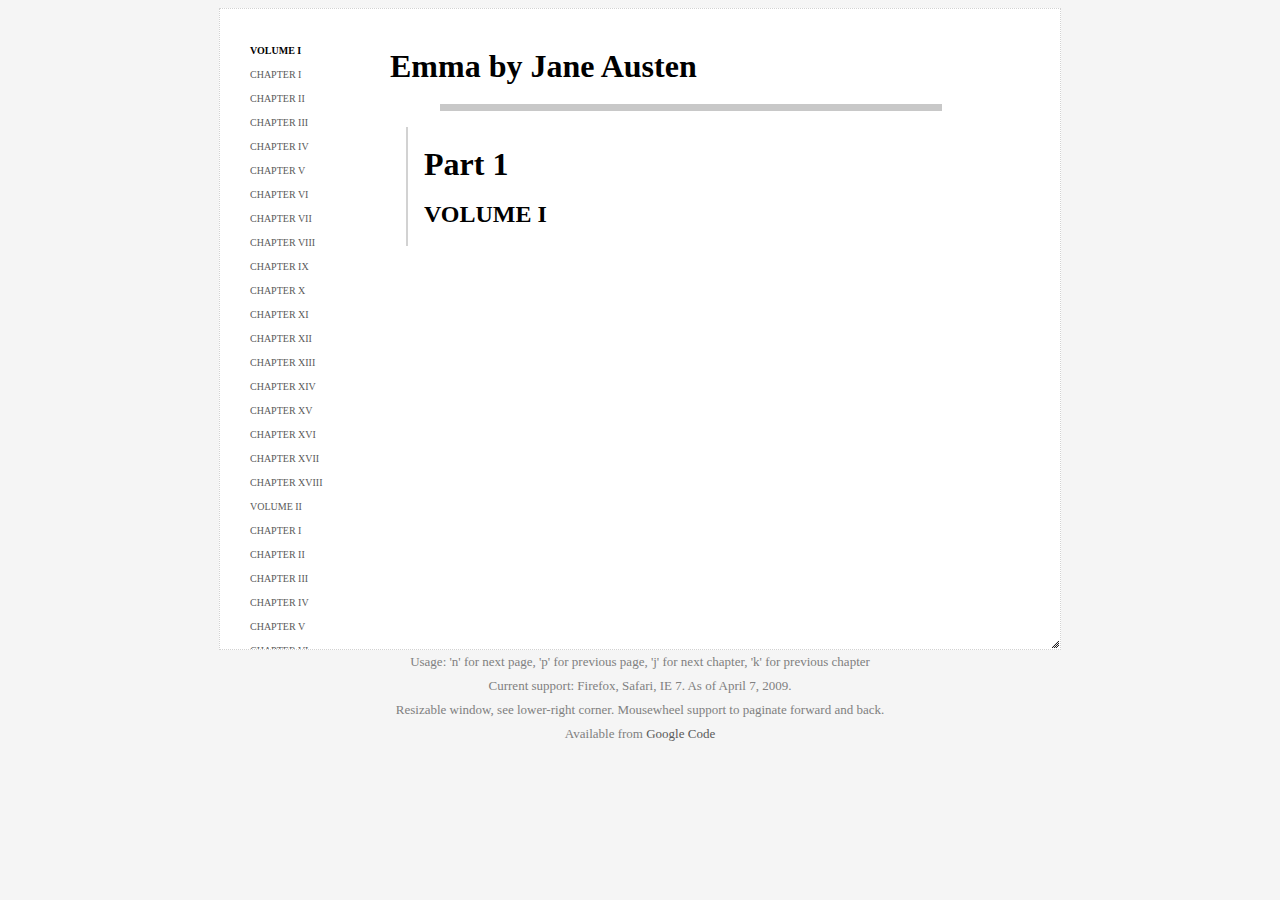
<file: index.html>
<!DOCTYPE html PUBLIC "-//W3C//DTD XHTML 1.0 Strict//EN" "http://www.w3.org/TR/xhtml1/DTD/xhtml1-strict.dtd">
<html xmlns="http://www.w3.org/1999/xhtml" xml:lang="en" lang="en">
  <head>
    <title>ePub js test</title>
    <meta http-equiv="content-type" content="text/html; charset=utf-8" />
    <link rel="stylesheet" href="css/epubjs.css" ></link>
    <link type="text/css" href="css/ui-lightness/jquery-ui-1.8.2.custom.css" rel="stylesheet" />
    <script type="text/javascript">
      var epub_dir = 'emma-jane_austen';
//      var epub_dir = 'fielding-tom_jones';
    </script>
    <script type="text/javascript" src="js/jquery-1.7.2.min.js"></script>
    <script type="text/javascript" src="js/jquery-ui-1.8.2.custom.min.js"></script>
    <script type="text/javascript" src="js/mousewheel.js"></script>    
    <script type="text/javascript" src="js/epubjs.js"></script>

  </head>
  <body>
    <div id="book" class="clear">
      <div id="toc-container"><ol id="toc"></ol></div>
      <h1 id="content-title" ></h1>
      <div id="total-size"><div id="remaining"></div></div>
      <div id="content"></div>
    </div>
    <div id="info">
    <p>Usage: 'n' for next page, 'p' for previous page, 'j' for next chapter, 'k' for previous chapter</p>
    <p>Current support: Firefox, Safari, IE 7. As of April 7, 2009.</p> 
    <p>Resizable window, see lower-right corner. Mousewheel support to paginate forward and back.</p>
    <p>Available from <a href="http://code.google.com/p/epub-tools/source/browse/#svn/trunk/epubtools/epubjs">Google Code</a></p> 
    </div>
  </body>
</html>
</file>
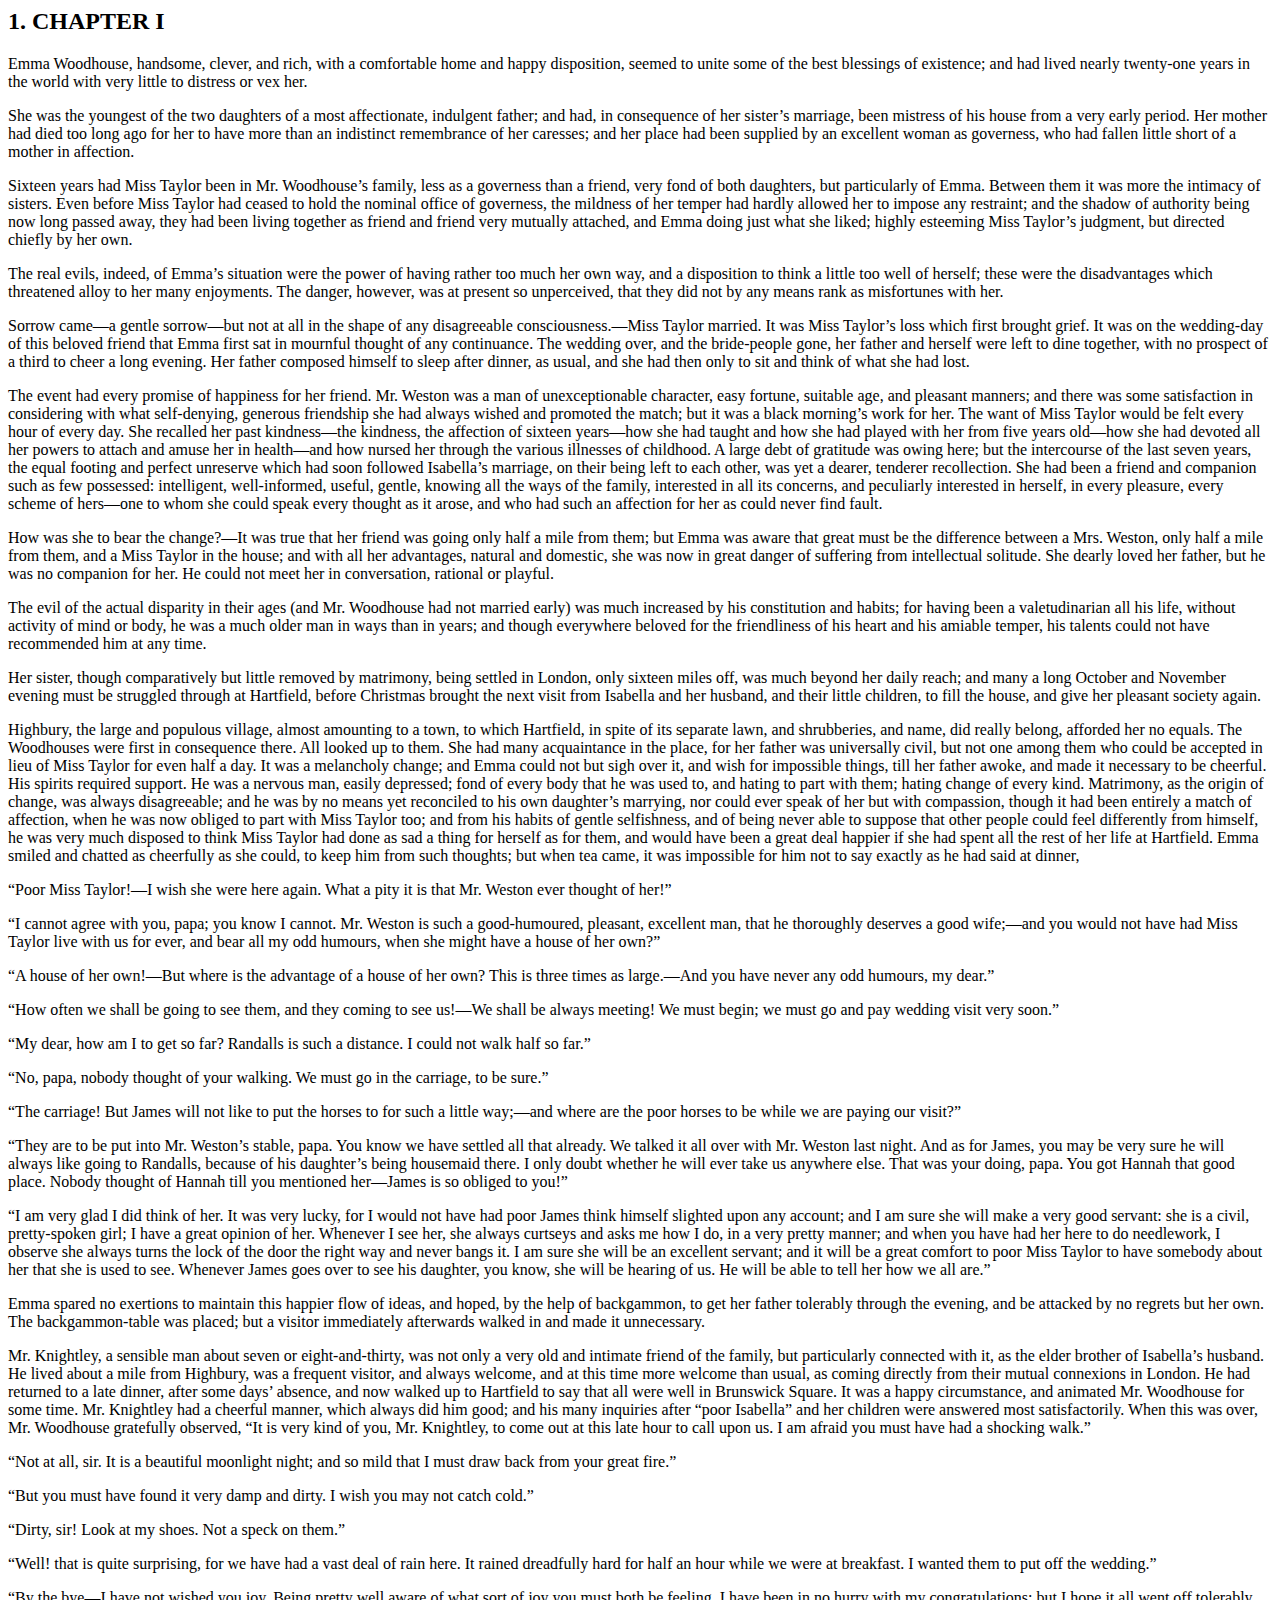
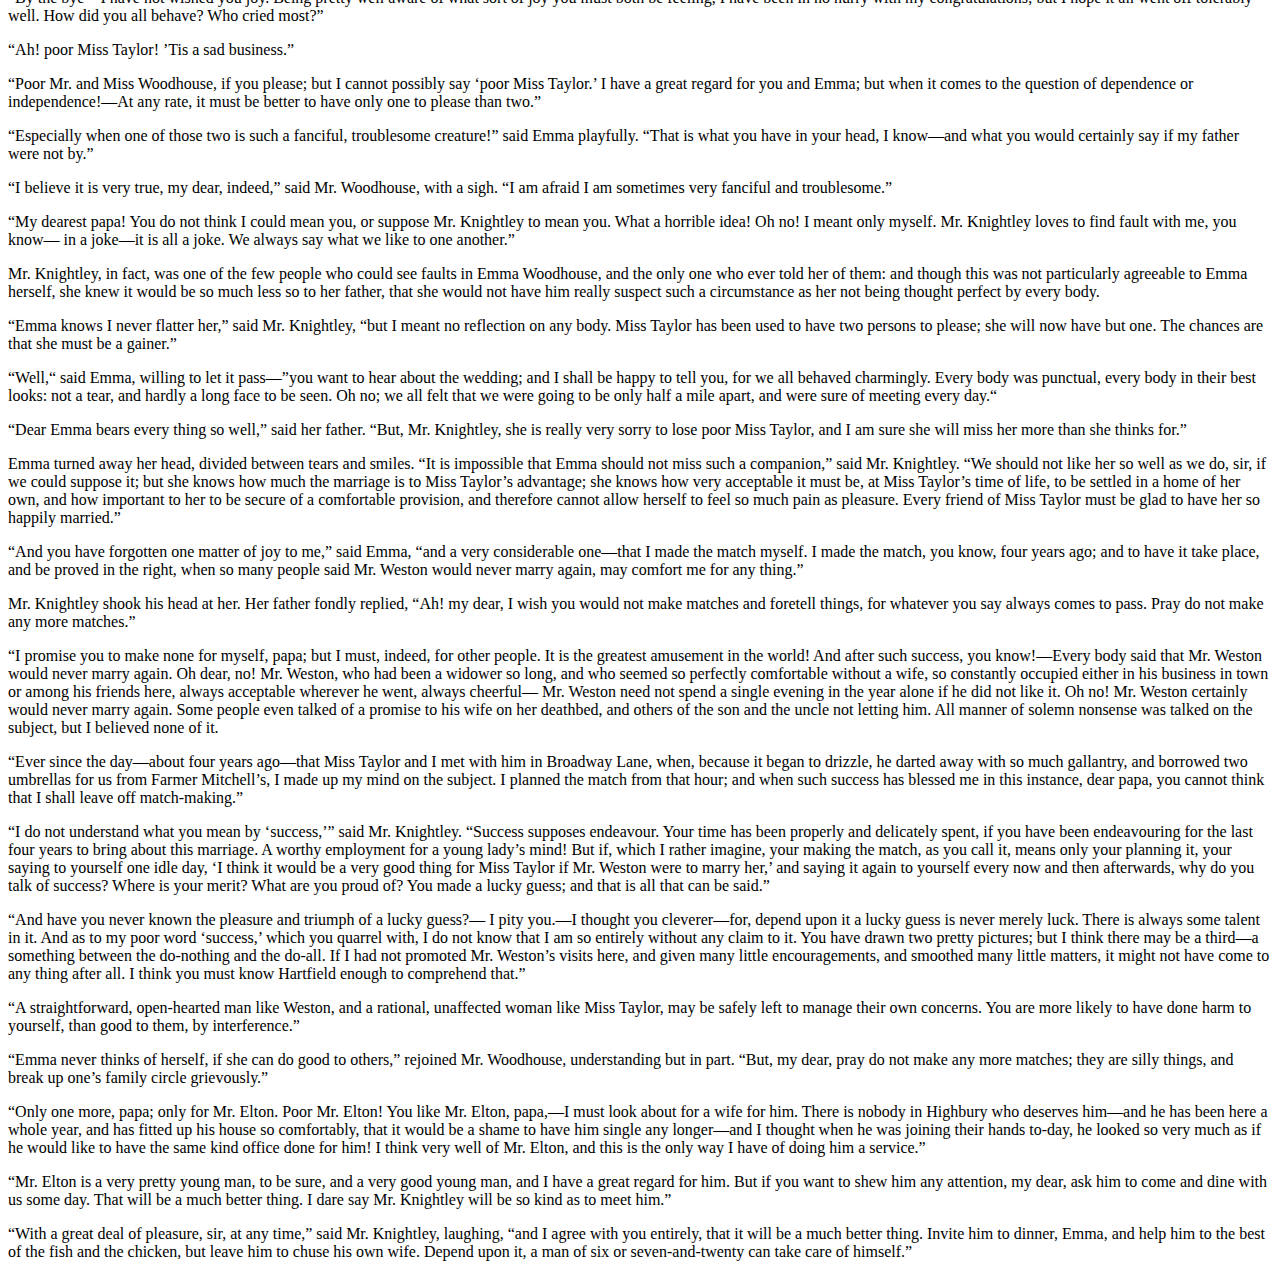
<file: chapter-1.html>
<html xmlns="http://www.w3.org/1999/xhtml" xmlns:xhtml="http://www.w3.org/1999/xhtml">
  <head>
    <title>1. CHAPTER I</title>
  </head>
  <body>
    <div class="chapter" id="id1011980"><h2>1. CHAPTER I</h2>


<p id="id1011985"><span id="id108548"><!--anchor--></span><!--after-->

Emma Woodhouse, handsome, clever, and rich, with a comfortable home
and happy disposition, seemed to unite some of the best blessings
of existence; and had lived nearly twenty-one years in the world
with very little to distress or vex her. 
</p>

<p id="id1011993"><span id="id108558"><!--anchor--></span><!--after-->
She was the youngest of the two daughters of a most affectionate,
indulgent father; and had, in consequence of her sister’s marriage,
been mistress of his house from a very early period.  Her mother
had died too long ago for her to have more than an indistinct
remembrance of her caresses; and her place had been supplied
by an excellent woman as governess, who had fallen little short
of a mother in affection. 
</p>

<p id="id1011997"><span id="id108566"><!--anchor--></span><!--after-->
Sixteen years had Miss Taylor been in Mr. Woodhouse’s family,
less as a governess than a friend, very fond of both daughters,
but particularly of Emma.  Between them it was more the intimacy
of sisters.  Even before Miss Taylor had ceased to hold the nominal
office of governess, the mildness of her temper had hardly allowed
her to impose any restraint; and the shadow of authority being
now long passed away, they had been living together as friend and
friend very mutually attached, and Emma doing just what she liked;
highly esteeming Miss Taylor’s judgment, but directed chiefly by
her own. 
</p>

<p id="id1011995"><span id="id108570"><!--anchor--></span><!--after-->
The real evils, indeed, of Emma’s situation were the power of having
rather too much her own way, and a disposition to think a little
too well of herself; these were the disadvantages which threatened
alloy to her many enjoyments.  The danger, however, was at present
so unperceived, that they did not by any means rank as misfortunes
with her. 
</p>

<p id="id1012004"><span id="id108577"><!--anchor--></span><!--after-->
Sorrow came—a gentle sorrow—but not at all in the shape of any
disagreeable consciousness.—Miss Taylor married.  It was Miss
Taylor’s loss which first brought grief.  It was on the wedding-day
of this beloved friend that Emma first sat in mournful thought
of any continuance.  The wedding over, and the bride-people gone,
her father and herself were left to dine together, with no prospect
of a third to cheer a long evening.  Her father composed himself
to sleep after dinner, as usual, and she had then only to sit
and think of what she had lost. 
</p>

<p id="id1012007"><span id="id108583"><!--anchor--></span><!--after-->
The event had every promise of happiness for her friend.  Mr. Weston
was a man of unexceptionable character, easy fortune, suitable age,
and pleasant manners; and there was some satisfaction in considering
with what self-denying, generous friendship she had always wished
and promoted the match; but it was a black morning’s work for her. 
The want of Miss Taylor would be felt every hour of every day. 
She recalled her past kindness—the kindness, the affection of 
sixteen years—how she had taught and how she had played with her from five
years old—how she had devoted all her powers to attach and amuse
her in health—and how nursed her through the various illnesses
of childhood.  A large debt of gratitude was owing here; but the
intercourse of the last seven years, the equal footing and perfect
unreserve which had soon followed Isabella’s marriage, on their
being left to each other, was yet a dearer, tenderer recollection. 
She had been a friend and companion such as few possessed: intelligent,
well-informed, useful, gentle, knowing all the ways of the family,
interested in all its concerns, and peculiarly interested in herself,
in every pleasure, every scheme of hers—one to whom she could speak
every thought as it arose, and who had such an affection for her
as could never find fault. 
</p>

<p id="id1012010"><span id="id108589"><!--anchor--></span><!--after-->
How was she to bear the change?—It was true that her friend was
going only half a mile from them; but Emma was aware that great must
be the difference between a Mrs. Weston, only half a mile from them,
and a Miss Taylor in the house; and with all her advantages,
natural and domestic, she was now in great danger of suffering
from intellectual solitude.  She dearly loved her father, but he
was no companion for her.  He could not meet her in conversation,
rational or playful. 
</p>

<p id="id1012014"><span id="id108597"><!--anchor--></span><!--after-->
The evil of the actual disparity in their ages (and Mr. Woodhouse had
not married early) was much increased by his constitution and habits;
for having been a valetudinarian all his life, without activity
of mind or body, he was a much older man in ways than in years;
and though everywhere beloved for the friendliness of his heart
and his amiable temper, his talents could not have recommended him
at any time. 
</p>

<p id="id1012017"><span id="id108609"><!--anchor--></span><!--after-->
Her sister, though comparatively but little removed by matrimony,
being settled in London, only sixteen miles off, was much beyond
her daily reach; and many a long October and November evening must
be struggled through at Hartfield, before Christmas brought the next
visit from Isabella and her husband, and their little children,
to fill the house, and give her pleasant society again. 
</p>

<p id="id1012020"><span id="id108621"><!--anchor--></span><!--after-->
Highbury, the large and populous village, almost amounting to a town,
to which Hartfield, in spite of its separate lawn, and shrubberies,
and name, did really belong, afforded her no equals.  The Woodhouses
were first in consequence there.  All looked up to them.  She had
many acquaintance in the place, for her father was universally civil,
but not one among them who could be accepted in lieu of Miss
Taylor for even half a day.  It was a melancholy change; and Emma
could not but sigh over it, and wish for impossible things,
till her father awoke, and made it necessary to be cheerful. 
His spirits required support.  He was a nervous man, easily depressed;
fond of every body that he was used to, and hating to part with them;
hating change of every kind.  Matrimony, as the origin of change,
was always disagreeable; and he was by no means yet reconciled
to his own daughter’s marrying, nor could ever speak of her but
with compassion, though it had been entirely a match of affection,
when he was now obliged to part with Miss Taylor too; and from
his habits of gentle selfishness, and of being never able to
suppose that other people could feel differently from himself,
he was very much disposed to think Miss Taylor had done as sad
a thing for herself as for them, and would have been a great deal
happier if she had spent all the rest of her life at Hartfield. 
Emma smiled and chatted as cheerfully as she could, to keep him
from such thoughts; but when tea came, it was impossible for him
not to say exactly as he had said at dinner,
</p>

<p id="id1012023"><span id="id108628"><!--anchor--></span><!--after-->
“Poor Miss Taylor!—I wish she were here again.  What a pity it
is that Mr. Weston ever thought of her!”
</p>

<p id="id1012026"><span id="id108638"><!--anchor--></span><!--after-->
“I cannot agree with you, papa; you know I cannot.  Mr. Weston is such
a good-humoured, pleasant, excellent man, that he thoroughly deserves
a good wife;—and you would not have had Miss Taylor live with us
for ever, and bear all my odd humours, when she might have a house of her own?”
</p>

<p id="id1012034"><span id="id108644"><!--anchor--></span><!--after-->
“A house of her own!—But where is the advantage of a house of her own?
This is three times as large.—And you have never any odd humours,
my dear.”
</p>

<p id="id1012043"><span id="id108656"><!--anchor--></span><!--after-->
“How often we shall be going to see them, and they coming to see
us!—We shall be always meeting! We must begin; we must go and pay
wedding visit very soon.”
</p>

<p id="id1012050"><span id="id108668"><!--anchor--></span><!--after-->
“My dear, how am I to get so far? Randalls is such a distance. 
I could not walk half so far.”
</p>

<p id="id1012057"><span id="id108678"><!--anchor--></span><!--after-->
“No, papa, nobody thought of your walking.  We must go in the carriage,
to be sure.”
</p>

<p id="id1012063"><span id="id108687"><!--anchor--></span><!--after-->
“The carriage! But James will not like to put the horses to for
such a little way;—and where are the poor horses to be while we
are paying our visit?”
</p>

<p id="id1012071"><span id="id108698"><!--anchor--></span><!--after-->
“They are to be put into Mr. Weston’s stable, papa.  You know we
have settled all that already.  We talked it all over with Mr. Weston
last night.  And as for James, you may be very sure he will always like
going to Randalls, because of his daughter’s being housemaid there. 
I only doubt whether he will ever take us anywhere else.  That was
your doing, papa.  You got Hannah that good place.  Nobody thought
of Hannah till you mentioned her—James is so obliged to you!”
</p>

<p id="id1012074"><span id="id108705"><!--anchor--></span><!--after-->
“I am very glad I did think of her.  It was very lucky, for I would
not have had poor James think himself slighted upon any account;
and I am sure she will make a very good servant: she is a civil,
pretty-spoken girl; I have a great opinion of her.  Whenever I see her,
she always curtseys and asks me how I do, in a very pretty manner;
and when you have had her here to do needlework, I observe she
always turns the lock of the door the right way and never bangs it. 
I am sure she will be an excellent servant; and it will be a great
comfort to poor Miss Taylor to have somebody about her that she is
used to see.  Whenever James goes over to see his daughter, you know,
she will be hearing of us.  He will be able to tell her how we
all are.”
</p>

<p id="id1012077"><span id="id108711"><!--anchor--></span><!--after-->
Emma spared no exertions to maintain this happier flow of ideas,
and hoped, by the help of backgammon, to get her father tolerably
through the evening, and be attacked by no regrets but her own. 
The backgammon-table was placed; but a visitor immediately afterwards
walked in and made it unnecessary. 
</p>

<p id="id1012080"><span id="id108722"><!--anchor--></span><!--after-->
Mr. Knightley, a sensible man about seven or eight-and-thirty, was not
only a very old and intimate friend of the family, but particularly
connected with it, as the elder brother of Isabella’s husband. 
He lived about a mile from Highbury, was a frequent visitor,
and always welcome, and at this time more welcome than usual,
as coming directly from their mutual connexions in London.  He had
returned to a late dinner, after some days’ absence, and now walked
up to Hartfield to say that all were well in Brunswick Square. 
It was a happy circumstance, and animated Mr. Woodhouse for some time. 
Mr. Knightley had a cheerful manner, which always did him good;
and his many inquiries after “poor Isabella” and her children were
answered most satisfactorily.  When this was over, Mr. Woodhouse
gratefully observed, “It is very kind of you, Mr. Knightley, to come
out at this late hour to call upon us.  I am afraid you must have
had a shocking walk.”
</p>

<p id="id1012084"><span id="id108732"><!--anchor--></span><!--after-->
“Not at all, sir.  It is a beautiful moonlight night; and so mild
that I must draw back from your great fire.”
</p>

<p id="id1012091"><span id="id108730"><!--anchor--></span><!--after-->
“But you must have found it very damp and dirty.  I wish you may
not catch cold.”
</p>

<p id="id1012097"><span id="id108748"><!--anchor--></span><!--after-->
“Dirty, sir! Look at my shoes.  Not a speck on them.”
</p>

<p id="id1012002"><span id="id108757"><!--anchor--></span><!--after-->
“Well! that is quite surprising, for we have had a vast deal
of rain here.  It rained dreadfully hard for half an hour
while we were at breakfast.  I wanted them to put off the wedding.”
</p>

<p id="id1012109"><span id="id108770"><!--anchor--></span><!--after-->
“By the bye—I have not wished you joy.  Being pretty well aware
of what sort of joy you must both be feeling, I have been in no hurry
with my congratulations; but I hope it all went off tolerably well. 
How did you all behave? Who cried most?”
</p>

<p id="id1012118"><span id="id108777"><!--anchor--></span><!--after-->
“Ah! poor Miss Taylor! ’Tis a sad business.”
</p>

<p id="id1012121"><span id="id108785"><!--anchor--></span><!--after-->
“Poor Mr. and Miss Woodhouse, if you please; but I cannot possibly
say ‘poor Miss Taylor.’ I have a great regard for you and Emma;
but when it comes to the question of dependence or independence!—At
any rate, it must be better to have only one to please than two.”
</p>

<p id="id1012126"><span id="id108791"><!--anchor--></span><!--after-->
“Especially when one of those two is such a fanciful, troublesome creature!”
said Emma playfully.  “That is what you have in your head,
I know—and what you would certainly say if my father were not by.”
</p>

<p id="id1012134"><span id="id108805"><!--anchor--></span><!--after-->
“I believe it is very true, my dear, indeed,” said Mr. Woodhouse,
with a sigh.  “I am afraid I am sometimes very fanciful and troublesome.”
</p>

<p id="id1012142"><span id="id108817"><!--anchor--></span><!--after-->
“My dearest papa! You do not think I could mean you, or suppose
Mr. Knightley to mean you.  What a horrible idea! Oh no! I meant
only myself.  Mr. Knightley loves to find fault with me, you know—
in a joke—it is all a joke.  We always say what we like to one another.”
</p>

<p id="id1012145"><span id="id108823"><!--anchor--></span><!--after-->
Mr. Knightley, in fact, was one of the few people who could see
faults in Emma Woodhouse, and the only one who ever told her of them:
and though this was not particularly agreeable to Emma herself,
she knew it would be so much less so to her father, that she would
not have him really suspect such a circumstance as her not being
thought perfect by every body. 
</p>

<p id="id1012149"><span id="id108836"><!--anchor--></span><!--after-->
“Emma knows I never flatter her,” said Mr. Knightley, “but I
meant no reflection on any body.  Miss Taylor has been used
to have two persons to please; she will now have but one. 
The chances are that she must be a gainer.”
</p>

<p id="id1012124"><span id="id108850"><!--anchor--></span><!--after-->
“Well,“ said Emma, willing to let it pass—”you want to hear
about the wedding; and I shall be happy to tell you, for we all
behaved charmingly.  Every body was punctual, every body in their
best looks: not a tear, and hardly a long face to be seen.  Oh no;
we all felt that we were going to be only half a mile apart,
and were sure of meeting every day.“
</p>

<p id="id1012159"><span id="id108857"><!--anchor--></span><!--after-->
“Dear Emma bears every thing so well,” said her father. 
“But, Mr. Knightley, she is really very sorry to lose poor Miss Taylor,
and I am sure she will miss her more than she thinks for.”
</p>

<p id="id1012162"><span id="id108869"><!--anchor--></span><!--after-->
Emma turned away her head, divided between tears and smiles. 
“It is impossible that Emma should not miss such a companion,”
said Mr. Knightley.  “We should not like her so well as we do, sir,
if we could suppose it; but she knows how much the marriage is to
Miss Taylor’s advantage; she knows how very acceptable it must be,
at Miss Taylor’s time of life, to be settled in a home of her own,
and how important to her to be secure of a comfortable provision,
and therefore cannot allow herself to feel so much pain as pleasure. 
Every friend of Miss Taylor must be glad to have her so happily
married.”
</p>

<p id="id1012170"><span id="id108876"><!--anchor--></span><!--after-->
“And you have forgotten one matter of joy to me,” said Emma,
“and a very considerable one—that I made the match myself. 
I made the match, you know, four years ago; and to have it take place,
and be proved in the right, when so many people said Mr. Weston would
never marry again, may comfort me for any thing.”
</p>

<p id="id1012173"><span id="id108882"><!--anchor--></span><!--after-->
Mr. Knightley shook his head at her.  Her father fondly replied,
“Ah! my dear, I wish you would not make matches and foretell things,
for whatever you say always comes to pass.  Pray do not make any
more matches.”
</p>

<p id="id1012183"><span id="id108897"><!--anchor--></span><!--after-->
“I promise you to make none for myself, papa; but I must, indeed,
for other people.  It is the greatest amusement in the world! And
after such success, you know!—Every body said that Mr. Weston would
never marry again.  Oh dear, no! Mr. Weston, who had been a widower
so long, and who seemed so perfectly comfortable without a wife,
so constantly occupied either in his business in town or among his
friends here, always acceptable wherever he went, always cheerful—
Mr. Weston need not spend a single evening in the year alone if he did
not like it.  Oh no! Mr. Weston certainly would never marry again. 
Some people even talked of a promise to his wife on her deathbed,
and others of the son and the uncle not letting him.  All manner
of solemn nonsense was talked on the subject, but I believed none
of it. 
</p>

<p id="id1012186"><span id="id108903"><!--anchor--></span><!--after-->
“Ever since the day—about four years ago—that Miss Taylor and I
met with him in Broadway Lane, when, because it began to drizzle,
he darted away with so much gallantry, and borrowed two umbrellas
for us from Farmer Mitchell’s, I made up my mind on the subject. 
I planned the match from that hour; and when such success has blessed
me in this instance, dear papa, you cannot think that I shall leave
off match-making.”
</p>

<p id="id1012189"><span id="id108909"><!--anchor--></span><!--after-->
“I do not understand what you mean by ‘success,’” said Mr. Knightley. 
“Success supposes endeavour.  Your time has been properly and
delicately spent, if you have been endeavouring for the last four
years to bring about this marriage.  A worthy employment for a young
lady’s mind! But if, which I rather imagine, your making the match,
as you call it, means only your planning it, your saying to yourself
one idle day, ‘I think it would be a very good thing for Miss Taylor
if Mr. Weston were to marry her,’ and saying it again to yourself
every now and then afterwards, why do you talk of success? Where
is your merit? What are you proud of? You made a lucky guess;
and that is all that can be said.”
</p>

<p id="id1012192"><span id="id108915"><!--anchor--></span><!--after-->
“And have you never known the pleasure and triumph of a lucky guess?—
I pity you.—I thought you cleverer—for, depend upon it a lucky
guess is never merely luck.  There is always some talent in it. 
And as to my poor word ‘success,’ which you quarrel with, I do not
know that I am so entirely without any claim to it.  You have drawn
two pretty pictures; but I think there may be a third—a something
between the do-nothing and the do-all. If I had not promoted Mr. Weston’s
visits here, and given many little encouragements, and smoothed
many little matters, it might not have come to any thing after all. 
I think you must know Hartfield enough to comprehend that.”
</p>

<p id="id1012196"><span id="id108921"><!--anchor--></span><!--after-->
“A straightforward, open-hearted man like Weston, and a rational,
unaffected woman like Miss Taylor, may be safely left to manage their
own concerns.  You are more likely to have done harm to yourself,
than good to them, by interference.”
</p>

<p id="id1012204"><span id="id108936"><!--anchor--></span><!--after-->
“Emma never thinks of herself, if she can do good to others,”
rejoined Mr. Woodhouse, understanding but in part.  “But, my dear,
pray do not make any more matches; they are silly things, and break up
one’s family circle grievously.”
</p>

<p id="id1012175"><span id="id108951"><!--anchor--></span><!--after-->
“Only one more, papa; only for Mr. Elton.  Poor Mr. Elton! You
like Mr. Elton, papa,—I must look about for a wife for him. 
There is nobody in Highbury who deserves him—and he has been
here a whole year, and has fitted up his house so comfortably,
that it would be a shame to have him single any longer—and I thought
when he was joining their hands to-day, he looked so very much as if
he would like to have the same kind office done for him! I think
very well of Mr. Elton, and this is the only way I have of doing
him a service.”
</p>

<p id="id1012214"><span id="id108957"><!--anchor--></span><!--after-->
“Mr. Elton is a very pretty young man, to be sure, and a very
good young man, and I have a great regard for him.  But if you
want to shew him any attention, my dear, ask him to come
and dine with us some day.  That will be a much better thing. 
I dare say Mr. Knightley will be so kind as to meet him.”
</p>

<p id="id1012217"><span id="id108963"><!--anchor--></span><!--after-->
“With a great deal of pleasure, sir, at any time,” said Mr. Knightley,
laughing, “and I agree with you entirely, that it will be a much
better thing.  Invite him to dinner, Emma, and help him to the best
of the fish and the chicken, but leave him to chuse his own wife. 
Depend upon it, a man of six or seven-and-twenty can take care
of himself.”
</p>



<span id="index.xml-pb-id108969"><!--anchor--></span><p style="page-break-before: always"/></div>
  </body>
</html>
</file>
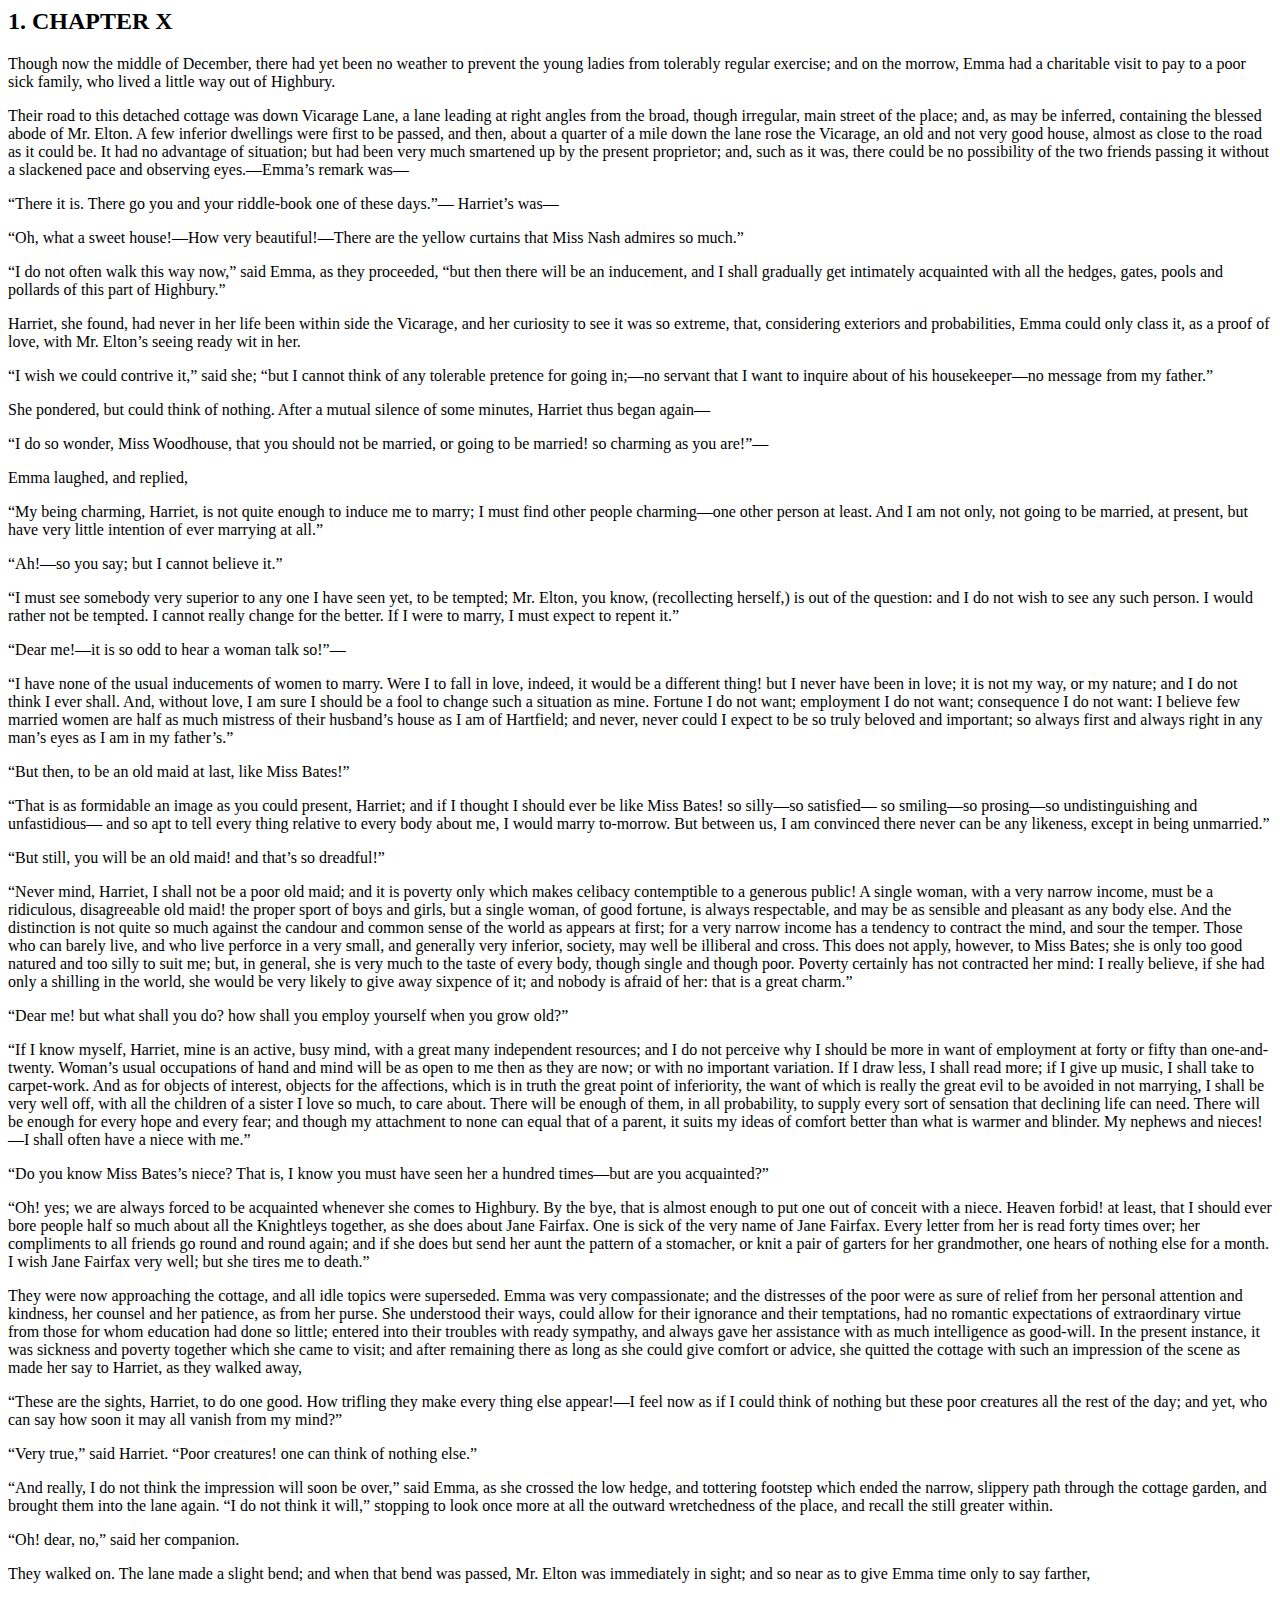
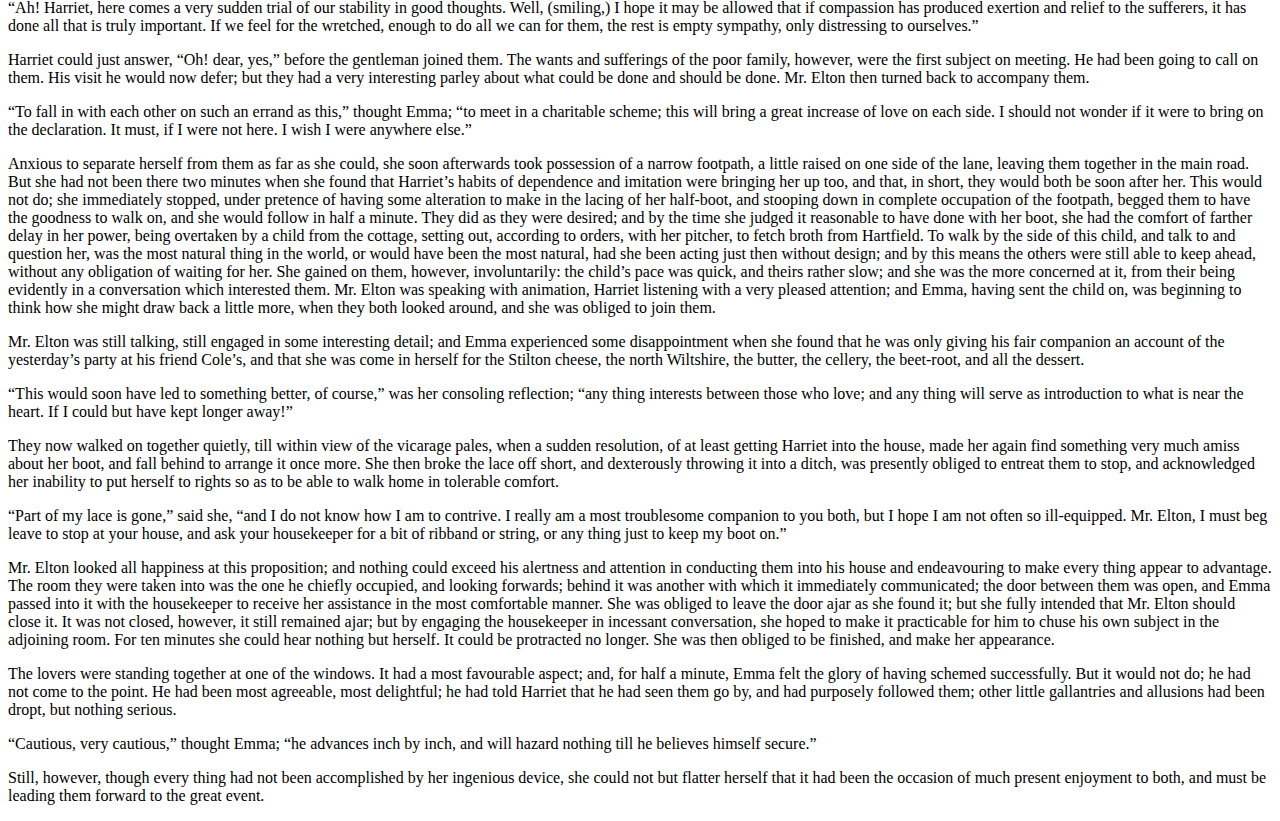
<file: chapter-10.html>
<html xmlns="http://www.w3.org/1999/xhtml" xmlns:xhtml="http://www.w3.org/1999/xhtml">
  <head>
    <title>1. CHAPTER X</title>
  </head>
  <body>
    <div class="chapter" id="id1031655"><h2>1. CHAPTER X</h2>


<p id="id1031661"><span id="id112404"><!--anchor--></span><!--after-->

Though now the middle of December, there had yet been no weather
to prevent the young ladies from tolerably regular exercise;
and on the morrow, Emma had a charitable visit to pay to a poor
sick family, who lived a little way out of Highbury.
</p>

<p id="id1031668"><span id="id112414"><!--anchor--></span><!--after-->
Their road to this detached cottage was down Vicarage Lane, a lane
leading at right angles from the broad, though irregular, main street
of the place; and, as may be inferred, containing the blessed abode
of Mr. Elton.  A few inferior dwellings were first to be passed,
and then, about a quarter of a mile down the lane rose the Vicarage,
an old and not very good house, almost as close to the road as it
could be.  It had no advantage of situation; but had been very much
smartened up by the present proprietor; and, such as it was,
there could be no possibility of the two friends passing it without
a slackened pace and observing eyes.—Emma’s remark was—
</p>

<p id="id1031672"><span id="id112421"><!--anchor--></span><!--after-->
“There it is.  There go you and your riddle-book one of these days.”—
Harriet’s was—
</p>

<p id="id1031678"><span id="id112432"><!--anchor--></span><!--after-->
“Oh, what a sweet house!—How very beautiful!—There are the yellow
curtains that Miss Nash admires so much.”
</p>

<p id="id1031685"><span id="id112443"><!--anchor--></span><!--after-->
“I do not often walk this way now,” said Emma, as they proceeded,
“but then there will be an inducement, and I shall gradually get
intimately acquainted with all the hedges, gates, pools and pollards
of this part of Highbury.”
</p>

<p id="id1031693"><span id="id112457"><!--anchor--></span><!--after-->
Harriet, she found, had never in her life been within side the Vicarage,
and her curiosity to see it was so extreme, that, considering exteriors
and probabilities, Emma could only class it, as a proof of love,
with Mr. Elton’s seeing ready wit in her.
</p>

<p id="id1031701"><span id="id112468"><!--anchor--></span><!--after-->
“I wish we could contrive it,” said she; “but I cannot think
of any tolerable pretence for going in;—no servant that I want
to inquire about of his housekeeper—no message from my father.”
</p>

<p id="id1031641"><span id="id112465"><!--anchor--></span><!--after-->
She pondered, but could think of nothing.  After a mutual silence
of some minutes, Harriet thus began again—
</p>

<p id="id1031716"><span id="id112491"><!--anchor--></span><!--after-->
“I do so wonder, Miss Woodhouse, that you should not be married,
or going to be married! so charming as you are!”—
</p>

<p id="id1031723"><span id="id112501"><!--anchor--></span><!--after-->
Emma laughed, and replied,
</p>

<p id="id1031726"><span id="id112508"><!--anchor--></span><!--after-->
“My being charming, Harriet, is not quite enough to induce me to marry;
I must find other people charming—one other person at least. 
And I am not only, not going to be married, at present, but have
very little intention of ever marrying at all.”
</p>

<p id="id1031735"><span id="id112514"><!--anchor--></span><!--after-->
“Ah!—so you say; but I cannot believe it.”
</p>

<p id="id1031739"><span id="id112523"><!--anchor--></span><!--after-->
“I must see somebody very superior to any one I have seen yet,
to be tempted; Mr. Elton, you know, (recollecting herself,)
is out of the question:  and I do not wish to see any such person. 
I would rather not be tempted.  I cannot really change for the better. 
If I were to marry, I must expect to repent it.”
</p>

<p id="id1031742"><span id="id112530"><!--anchor--></span><!--after-->
“Dear me!—it is so odd to hear a woman talk so!”—
</p>

<p id="id1031745"><span id="id112539"><!--anchor--></span><!--after-->
“I have none of the usual inducements of women to marry. 
Were I to fall in love, indeed, it would be a different thing!
but I never have been in love; it is not my way, or my nature;
and I do not think I ever shall.  And, without love, I am sure I
should be a fool to change such a situation as mine.  Fortune I
do not want; employment I do not want; consequence I do not want: 
I believe few married women are half as much mistress of their
husband’s house as I am of Hartfield; and never, never could I expect
to be so truly beloved and important; so always first and always
right in any man’s eyes as I am in my father’s.”
</p>

<p id="id1031750"><span id="id112546"><!--anchor--></span><!--after-->
“But then, to be an old maid at last, like Miss Bates!”
</p>

<p id="id1031754"><span id="id112555"><!--anchor--></span><!--after-->
“That is as formidable an image as you could present, Harriet; and if I
thought I should ever be like Miss Bates! so silly—so satisfied—
so smiling—so prosing—so undistinguishing and unfastidious—
and so apt to tell every thing relative to every body about me,
I would marry to-morrow. But between us, I am convinced there never
can be any likeness, except in being unmarried.”
</p>

<p id="id1031760"><span id="id112562"><!--anchor--></span><!--after-->
“But still, you will be an old maid! and that’s so dreadful!”
</p>

<p id="id1031758"><span id="id112572"><!--anchor--></span><!--after-->
“Never mind, Harriet, I shall not be a poor old maid; and it is
poverty only which makes celibacy contemptible to a generous public! 
A single woman, with a very narrow income, must be a ridiculous,
disagreeable old maid! the proper sport of boys and girls,
but a single woman, of good fortune, is always respectable,
and may be as sensible and pleasant as any body else.  And the
distinction is not quite so much against the candour and common
sense of the world as appears at first; for a very narrow income
has a tendency to contract the mind, and sour the temper. 
Those who can barely live, and who live perforce in a very small,
and generally very inferior, society, may well be illiberal and cross. 
This does not apply, however, to Miss Bates; she is only too good
natured and too silly to suit me; but, in general, she is very
much to the taste of every body, though single and though poor. 
Poverty certainly has not contracted her mind:  I really believe,
if she had only a shilling in the world, she would be very likely
to give away sixpence of it; and nobody is afraid of her:  that is a
great charm.”
</p>

<p id="id1031770"><span id="id112578"><!--anchor--></span><!--after-->
“Dear me! but what shall you do? how shall you employ yourself
when you grow old?”
</p>

<p id="id1031767"><span id="id112588"><!--anchor--></span><!--after-->
“If I know myself, Harriet, mine is an active, busy mind, with a great
many independent resources; and I do not perceive why I should be
more in want of employment at forty or fifty than one-and-twenty.
Woman’s usual occupations of hand and mind will be as open to me then
as they are now; or with no important variation.  If I draw less,
I shall read more; if I give up music, I shall take to carpet-work.
And as for objects of interest, objects for the affections,
which is in truth the great point of inferiority, the want of which
is really the great evil to be avoided in not marrying, I shall
be very well off, with all the children of a sister I love so much,
to care about.  There will be enough of them, in all probability,
to supply every sort of sensation that declining life can need. 
There will be enough for every hope and every fear; and though my
attachment to none can equal that of a parent, it suits my ideas
of comfort better than what is warmer and blinder.  My nephews
and nieces!—I shall often have a niece with me.”
</p>

<p id="id1031780"><span id="id112595"><!--anchor--></span><!--after-->
“Do you know Miss Bates’s niece?  That is, I know you must have
seen her a hundred times—but are you acquainted?”
</p>

<p id="id1031787"><span id="id112606"><!--anchor--></span><!--after-->
“Oh! yes; we are always forced to be acquainted whenever she comes
to Highbury.  By the bye, that is almost enough to put one out
of conceit with a niece.  Heaven forbid! at least, that I should
ever bore people half so much about all the Knightleys together,
as she does about Jane Fairfax.  One is sick of the very name
of Jane Fairfax.  Every letter from her is read forty times over;
her compliments to all friends go round and round again; and if she
does but send her aunt the pattern of a stomacher, or knit a pair
of garters for her grandmother, one hears of nothing else for a month. 
I wish Jane Fairfax very well; but she tires me to death.”
</p>

<p id="id1031790"><span id="id112613"><!--anchor--></span><!--after-->
They were now approaching the cottage, and all idle topics
were superseded.  Emma was very compassionate; and the distresses
of the poor were as sure of relief from her personal attention
and kindness, her counsel and her patience, as from her purse. 
She understood their ways, could allow for their ignorance and
their temptations, had no romantic expectations of extraordinary
virtue from those for whom education had done so little; entered into
their troubles with ready sympathy, and always gave her assistance
with as much intelligence as good-will.  In the present instance,
it was sickness and poverty together which she came to visit;
and after remaining there as long as she could give comfort or advice,
she quitted the cottage with such an impression of the scene
as made her say to Harriet, as they walked away,
</p>

<p id="id1031777"><span id="id112620"><!--anchor--></span><!--after-->
“These are the sights, Harriet, to do one good.  How trifling they
make every thing else appear!—I feel now as if I could think of
nothing but these poor creatures all the rest of the day; and yet,
who can say how soon it may all vanish from my mind?”
</p>

<p id="id1031797"><span id="id112627"><!--anchor--></span><!--after-->
“Very true,” said Harriet.  “Poor creatures! one can think
of nothing else.”
</p>

<p id="id1031795"><span id="id112637"><!--anchor--></span><!--after-->
“And really, I do not think the impression will soon be over,”
said Emma, as she crossed the low hedge, and tottering footstep
which ended the narrow, slippery path through the cottage garden,
and brought them into the lane again.  “I do not think it will,”
stopping to look once more at all the outward wretchedness of the place,
and recall the still greater within.
</p>

<p id="id1031810"><span id="id112643"><!--anchor--></span><!--after-->
“Oh! dear, no,” said her companion.
</p>

<p id="id1031815"><span id="id112651"><!--anchor--></span><!--after-->
They walked on.  The lane made a slight bend; and when that bend
was passed, Mr. Elton was immediately in sight; and so near
as to give Emma time only to say farther,
</p>

<p id="id1031824"><span id="id112661"><!--anchor--></span><!--after-->
“Ah!  Harriet, here comes a very sudden trial of our stability
in good thoughts.  Well, (smiling,) I hope it may be allowed that
if compassion has produced exertion and relief to the sufferers,
it has done all that is truly important.  If we feel for the wretched,
enough to do all we can for them, the rest is empty sympathy,
only distressing to ourselves.”
</p>

<p id="id1031817"><span id="id112668"><!--anchor--></span><!--after-->
Harriet could just answer, “Oh! dear, yes,” before the gentleman
joined them.  The wants and sufferings of the poor family, however,
were the first subject on meeting.  He had been going to call
on them.  His visit he would now defer; but they had a very
interesting parley about what could be done and should be done. 
Mr. Elton then turned back to accompany them.
</p>

<p id="id1031830"><span id="id112676"><!--anchor--></span><!--after-->
“To fall in with each other on such an errand as this,” thought Emma;
“to meet in a charitable scheme; this will bring a great increase
of love on each side.  I should not wonder if it were to bring
on the declaration.  It must, if I were not here.  I wish I were
anywhere else.”
</p>

<p id="id1031834"><span id="id112682"><!--anchor--></span><!--after-->
Anxious to separate herself from them as far as she could, she soon
afterwards took possession of a narrow footpath, a little raised
on one side of the lane, leaving them together in the main road. 
But she had not been there two minutes when she found that Harriet’s
habits of dependence and imitation were bringing her up too, and that,
in short, they would both be soon after her.  This would not do;
she immediately stopped, under pretence of having some alteration
to make in the lacing of her half-boot, and stooping down in complete
occupation of the footpath, begged them to have the goodness to walk on,
and she would follow in half a minute.  They did as they were desired;
and by the time she judged it reasonable to have done with her boot,
she had the comfort of farther delay in her power, being overtaken
by a child from the cottage, setting out, according to orders,
with her pitcher, to fetch broth from Hartfield.  To walk by the side
of this child, and talk to and question her, was the most natural
thing in the world, or would have been the most natural, had she been
acting just then without design; and by this means the others were
still able to keep ahead, without any obligation of waiting for her. 
She gained on them, however, involuntarily:  the child’s pace was quick,
and theirs rather slow; and she was the more concerned at it,
from their being evidently in a conversation which interested them. 
Mr. Elton was speaking with animation, Harriet listening with a very
pleased attention; and Emma, having sent the child on, was beginning
to think how she might draw back a little more, when they both
looked around, and she was obliged to join them.
</p>

<p id="id1031837"><span id="id112689"><!--anchor--></span><!--after-->
Mr. Elton was still talking, still engaged in some interesting detail;
and Emma experienced some disappointment when she found that he
was only giving his fair companion an account of the yesterday’s
party at his friend Cole’s, and that she was come in herself for
the Stilton cheese, the north Wiltshire, the butter, the cellery,
the beet-root, and all the dessert.
</p>

<p id="id1031840"><span id="id112699"><!--anchor--></span><!--after-->
“This would soon have led to something better, of course,” was her
consoling reflection; “any thing interests between those who love;
and any thing will serve as introduction to what is near the heart. 
If I could but have kept longer away!”
</p>

<p id="id1031843"><span id="id112697"><!--anchor--></span><!--after-->
They now walked on together quietly, till within view of the vicarage
pales, when a sudden resolution, of at least getting Harriet into
the house, made her again find something very much amiss about her boot,
and fall behind to arrange it once more.  She then broke the lace
off short, and dexterously throwing it into a ditch, was presently
obliged to entreat them to stop, and acknowledged her inability to
put herself to rights so as to be able to walk home in tolerable comfort.
</p>

<p id="id1031851"><span id="id112718"><!--anchor--></span><!--after-->
“Part of my lace is gone,” said she, “and I do not know how I am
to contrive.  I really am a most troublesome companion to you both,
but I hope I am not often so ill-equipped. Mr. Elton, I must beg
leave to stop at your house, and ask your housekeeper for a bit
of ribband or string, or any thing just to keep my boot on.”
</p>

<p id="id1031854"><span id="id112725"><!--anchor--></span><!--after-->
Mr. Elton looked all happiness at this proposition; and nothing
could exceed his alertness and attention in conducting them into
his house and endeavouring to make every thing appear to advantage. 
The room they were taken into was the one he chiefly occupied,
and looking forwards; behind it was another with which it immediately
communicated; the door between them was open, and Emma passed
into it with the housekeeper to receive her assistance in the most
comfortable manner.  She was obliged to leave the door ajar as she
found it; but she fully intended that Mr. Elton should close it. 
It was not closed, however, it still remained ajar; but by engaging
the housekeeper in incessant conversation, she hoped to make it
practicable for him to chuse his own subject in the adjoining room. 
For ten minutes she could hear nothing but herself.  It could
be protracted no longer.  She was then obliged to be finished,
and make her appearance.
</p>

<p id="id1031857"><span id="id112731"><!--anchor--></span><!--after-->
The lovers were standing together at one of the windows.  It had a
most favourable aspect; and, for half a minute, Emma felt the glory
of having schemed successfully.  But it would not do; he had not
come to the point.  He had been most agreeable, most delightful;
he had told Harriet that he had seen them go by, and had purposely
followed them; other little gallantries and allusions had been dropt,
but nothing serious.
</p>

<p id="id1031861"><span id="id112746"><!--anchor--></span><!--after-->
“Cautious, very cautious,” thought Emma; “he advances inch by inch,
and will hazard nothing till he believes himself secure.”
</p>

<p id="id1031868"><span id="id112757"><!--anchor--></span><!--after-->
Still, however, though every thing had not been accomplished
by her ingenious device, she could not but flatter herself
that it had been the occasion of much present enjoyment to both,
and must be leading them forward to the great event.
</p>



<span id="index.xml-pb-id112768"><!--anchor--></span><p style="page-break-before: always"/></div>
  </body>
</html>
</file>
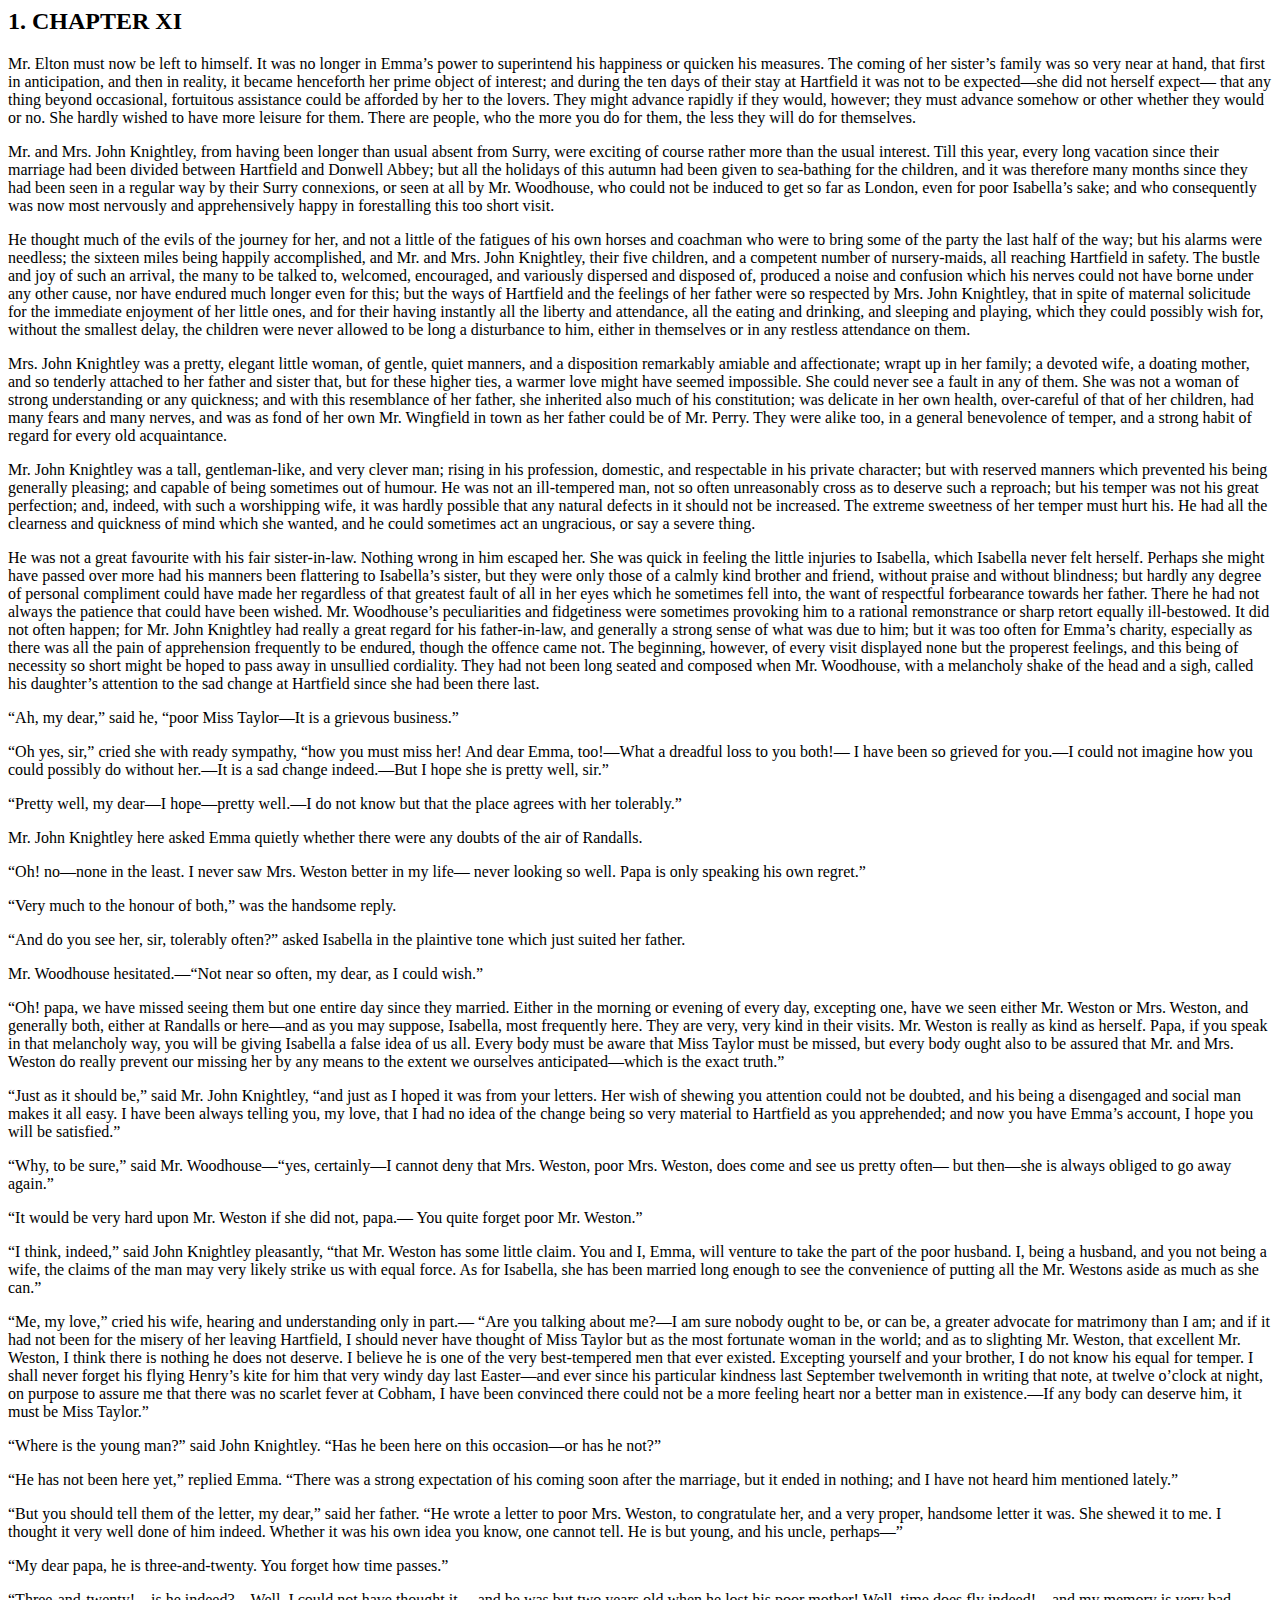
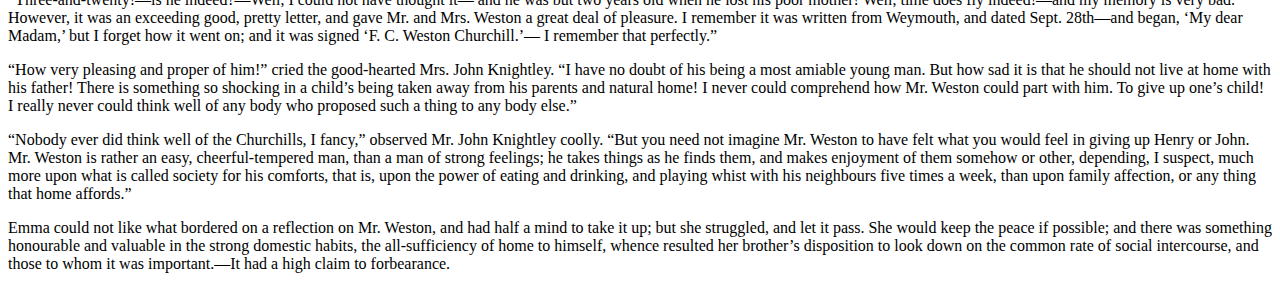
<file: chapter-11.html>
<html xmlns="http://www.w3.org/1999/xhtml" xmlns:xhtml="http://www.w3.org/1999/xhtml">
  <head>
    <title>1. CHAPTER XI</title>
  </head>
  <body>
    <div class="chapter" id="id1031876"><h2>1. CHAPTER XI</h2>


<p id="id1031881"><span id="id112781"><!--anchor--></span><!--after-->

Mr. Elton must now be left to himself.  It was no longer in Emma’s
power to superintend his happiness or quicken his measures. 
The coming of her sister’s family was so very near at hand,
that first in anticipation, and then in reality, it became henceforth
her prime object of interest; and during the ten days of their stay
at Hartfield it was not to be expected—she did not herself expect—
that any thing beyond occasional, fortuitous assistance could
be afforded by her to the lovers.  They might advance rapidly
if they would, however; they must advance somehow or other whether
they would or no.  She hardly wished to have more leisure for them. 
There are people, who the more you do for them, the less they will
do for themselves.
</p>

<p id="id1031884"><span id="id112789"><!--anchor--></span><!--after-->
Mr. and Mrs. John Knightley, from having been longer than usual
absent from Surry, were exciting of course rather more than the
usual interest.  Till this year, every long vacation since their
marriage had been divided between Hartfield and Donwell Abbey;
but all the holidays of this autumn had been given to sea-bathing
for the children, and it was therefore many months since they had
been seen in a regular way by their Surry connexions, or seen at all
by Mr. Woodhouse, who could not be induced to get so far as London,
even for poor Isabella’s sake; and who consequently was now most
nervously and apprehensively happy in forestalling this too short visit.
</p>

<p id="id1031889"><span id="id112795"><!--anchor--></span><!--after-->
He thought much of the evils of the journey for her, and not a
little of the fatigues of his own horses and coachman who were to
bring some of the party the last half of the way; but his alarms
were needless; the sixteen miles being happily accomplished,
and Mr. and Mrs. John Knightley, their five children, and a competent
number of nursery-maids, all reaching Hartfield in safety. 
The bustle and joy of such an arrival, the many to be talked to,
welcomed, encouraged, and variously dispersed and disposed of,
produced a noise and confusion which his nerves could not have borne
under any other cause, nor have endured much longer even for this;
but the ways of Hartfield and the feelings of her father were
so respected by Mrs. John Knightley, that in spite of maternal
solicitude for the immediate enjoyment of her little ones,
and for their having instantly all the liberty and attendance,
all the eating and drinking, and sleeping and playing,
which they could possibly wish for, without the smallest delay,
the children were never allowed to be long a disturbance to him,
either in themselves or in any restless attendance on them.
</p>

<p id="id1031886"><span id="id112801"><!--anchor--></span><!--after-->
Mrs. John Knightley was a pretty, elegant little woman, of gentle,
quiet manners, and a disposition remarkably amiable and affectionate;
wrapt up in her family; a devoted wife, a doating mother,
and so tenderly attached to her father and sister that, but for
these higher ties, a warmer love might have seemed impossible. 
She could never see a fault in any of them.  She was not a woman
of strong understanding or any quickness; and with this resemblance
of her father, she inherited also much of his constitution;
was delicate in her own health, over-careful of that of her children,
had many fears and many nerves, and was as fond of her own Mr. Wingfield
in town as her father could be of Mr. Perry.  They were alike too,
in a general benevolence of temper, and a strong habit of regard
for every old acquaintance.
</p>

<p id="id1031896"><span id="id112808"><!--anchor--></span><!--after-->
Mr. John Knightley was a tall, gentleman-like, and very clever man;
rising in his profession, domestic, and respectable in his
private character; but with reserved manners which prevented his being
generally pleasing; and capable of being sometimes out of humour. 
He was not an ill-tempered man, not so often unreasonably cross
as to deserve such a reproach; but his temper was not his
great perfection; and, indeed, with such a worshipping wife,
it was hardly possible that any natural defects in it should not
be increased.  The extreme sweetness of her temper must hurt his. 
He had all the clearness and quickness of mind which she wanted,
and he could sometimes act an ungracious, or say a severe thing.
</p>

<p id="id1031899"><span id="id112815"><!--anchor--></span><!--after-->
He was not a great favourite with his fair sister-in-law. Nothing
wrong in him escaped her.  She was quick in feeling the little
injuries to Isabella, which Isabella never felt herself. 
Perhaps she might have passed over more had his manners been
flattering to Isabella’s sister, but they were only those of a calmly
kind brother and friend, without praise and without blindness;
but hardly any degree of personal compliment could have made her
regardless of that greatest fault of all in her eyes which he sometimes
fell into, the want of respectful forbearance towards her father. 
There he had not always the patience that could have been wished. 
Mr. Woodhouse’s peculiarities and fidgetiness were sometimes provoking
him to a rational remonstrance or sharp retort equally ill-bestowed.
It did not often happen; for Mr. John Knightley had really a great
regard for his father-in-law, and generally a strong sense of what was
due to him; but it was too often for Emma’s charity, especially as
there was all the pain of apprehension frequently to be endured,
though the offence came not.  The beginning, however, of every visit
displayed none but the properest feelings, and this being of necessity
so short might be hoped to pass away in unsullied cordiality. 
They had not been long seated and composed when Mr. Woodhouse,
with a melancholy shake of the head and a sigh, called his daughter’s
attention to the sad change at Hartfield since she had been there last.
</p>

<p id="id1031902"><span id="id112821"><!--anchor--></span><!--after-->
“Ah, my dear,” said he, “poor Miss Taylor—It is a grievous business.”
</p>

<p id="id1031908"><span id="id112831"><!--anchor--></span><!--after-->
“Oh yes, sir,” cried she with ready sympathy, “how you must
miss her!  And dear Emma, too!—What a dreadful loss to you both!—
I have been so grieved for you.—I could not imagine how you could
possibly do without her.—It is a sad change indeed.—But I hope
she is pretty well, sir.”
</p>

<p id="id1031893"><span id="id112838"><!--anchor--></span><!--after-->
“Pretty well, my dear—I hope—pretty well.—I do not know
but that the place agrees with her tolerably.”
</p>

<p id="id1031913"><span id="id112849"><!--anchor--></span><!--after-->
Mr. John Knightley here asked Emma quietly whether there were any
doubts of the air of Randalls.
</p>

<p id="id1031925"><span id="id112858"><!--anchor--></span><!--after-->
“Oh! no—none in the least.  I never saw Mrs. Weston better in my life—
never looking so well.  Papa is only speaking his own regret.”
</p>

<p id="id1031933"><span id="id112870"><!--anchor--></span><!--after-->
“Very much to the honour of both,” was the handsome reply.
</p>

<p id="id1031919"><span id="id112879"><!--anchor--></span><!--after-->
“And do you see her, sir, tolerably often?” asked Isabella
in the plaintive tone which just suited her father.
</p>

<p id="id1031944"><span id="id112890"><!--anchor--></span><!--after-->
Mr. Woodhouse hesitated.—“Not near so often, my dear, as I could wish.”
</p>

<p id="id1031952"><span id="id112900"><!--anchor--></span><!--after-->
“Oh! papa, we have missed seeing them but one entire day since
they married.  Either in the morning or evening of every day,
excepting one, have we seen either Mr. Weston or Mrs. Weston,
and generally both, either at Randalls or here—and as you
may suppose, Isabella, most frequently here.  They are very,
very kind in their visits.  Mr. Weston is really as kind as herself. 
Papa, if you speak in that melancholy way, you will be giving
Isabella a false idea of us all.  Every body must be aware that Miss
Taylor must be missed, but every body ought also to be assured
that Mr. and Mrs. Weston do really prevent our missing her by any
means to the extent we ourselves anticipated—which is the exact truth.”
</p>

<p id="id1031946"><span id="id112906"><!--anchor--></span><!--after-->
“Just as it should be,” said Mr. John Knightley, “and just as I hoped
it was from your letters.  Her wish of shewing you attention could
not be doubted, and his being a disengaged and social man makes it
all easy.  I have been always telling you, my love, that I had no idea
of the change being so very material to Hartfield as you apprehended;
and now you have Emma’s account, I hope you will be satisfied.”
</p>

<p id="id1031958"><span id="id112913"><!--anchor--></span><!--after-->
“Why, to be sure,” said Mr. Woodhouse—“yes, certainly—I cannot deny
that Mrs. Weston, poor Mrs. Weston, does come and see us pretty often—
but then—she is always obliged to go away again.”
</p>

<p id="id1031961"><span id="id112927"><!--anchor--></span><!--after-->
“It would be very hard upon Mr. Weston if she did not, papa.—
You quite forget poor Mr. Weston.”
</p>

<p id="id1031956"><span id="id112938"><!--anchor--></span><!--after-->
“I think, indeed,” said John Knightley pleasantly, “that Mr. Weston
has some little claim.  You and I, Emma, will venture to take the part
of the poor husband.  I, being a husband, and you not being a wife,
the claims of the man may very likely strike us with equal force. 
As for Isabella, she has been married long enough to see the convenience
of putting all the Mr. Westons aside as much as she can.”
</p>

<p id="id1031977"><span id="id112945"><!--anchor--></span><!--after-->
“Me, my love,” cried his wife, hearing and understanding only in part.—
“Are you talking about me?—I am sure nobody ought to be, or can be,
a greater advocate for matrimony than I am; and if it had not been
for the misery of her leaving Hartfield, I should never have thought
of Miss Taylor but as the most fortunate woman in the world;
and as to slighting Mr. Weston, that excellent Mr. Weston, I think
there is nothing he does not deserve.  I believe he is one of the
very best-tempered men that ever existed.  Excepting yourself
and your brother, I do not know his equal for temper.  I shall
never forget his flying Henry’s kite for him that very windy day
last Easter—and ever since his particular kindness last September
twelvemonth in writing that note, at twelve o’clock at night,
on purpose to assure me that there was no scarlet fever at Cobham,
I have been convinced there could not be a more feeling heart nor
a better man in existence.—If any body can deserve him, it must be
Miss Taylor.”
</p>

<p id="id1031980"><span id="id112952"><!--anchor--></span><!--after-->
“Where is the young man?” said John Knightley.  “Has he been here
on this occasion—or has he not?”
</p>

<p id="id1031983"><span id="id112962"><!--anchor--></span><!--after-->
“He has not been here yet,” replied Emma.  “There was a strong
expectation of his coming soon after the marriage, but it ended
in nothing; and I have not heard him mentioned lately.”
</p>

<p id="id1031974"><span id="id112976"><!--anchor--></span><!--after-->
“But you should tell them of the letter, my dear,” said her father. 
“He wrote a letter to poor Mrs. Weston, to congratulate her,
and a very proper, handsome letter it was.  She shewed it to me. 
I thought it very well done of him indeed.  Whether it was his own idea
you know, one cannot tell.  He is but young, and his uncle, perhaps—”
</p>

<p id="id1031997"><span id="id112983"><!--anchor--></span><!--after-->
“My dear papa, he is three-and-twenty. You forget how time passes.”
</p>

<p id="id1032003"><span id="id112993"><!--anchor--></span><!--after-->
“Three-and-twenty!—is he indeed?—Well, I could not have thought it—
and he was but two years old when he lost his poor mother!  Well,
time does fly indeed!—and my memory is very bad.  However, it was
an exceeding good, pretty letter, and gave Mr. and Mrs. Weston
a great deal of pleasure.  I remember it was written from Weymouth,
and dated Sept. 28th—and began, ‘My dear Madam,’ but I forget
how it went on; and it was signed ‘F. C. Weston Churchill.’—
I remember that perfectly.”
</p>

<p id="id1032006"><span id="id113000"><!--anchor--></span><!--after-->
“How very pleasing and proper of him!” cried the good-hearted Mrs. John
Knightley.  “I have no doubt of his being a most amiable young man. 
But how sad it is that he should not live at home with his father! 
There is something so shocking in a child’s being taken away from his
parents and natural home!  I never could comprehend how Mr. Weston
could part with him.  To give up one’s child!  I really never
could think well of any body who proposed such a thing to any body else.”
</p>

<p id="id1032010"><span id="id113006"><!--anchor--></span><!--after-->
“Nobody ever did think well of the Churchills, I fancy,”
observed Mr. John Knightley coolly.  “But you need not imagine
Mr. Weston to have felt what you would feel in giving up Henry
or John.  Mr. Weston is rather an easy, cheerful-tempered man,
than a man of strong feelings; he takes things as he finds them,
and makes enjoyment of them somehow or other, depending, I suspect,
much more upon what is called society for his comforts, that is,
upon the power of eating and drinking, and playing whist with his
neighbours five times a week, than upon family affection, or any
thing that home affords.”
</p>

<p id="id1031995"><span id="id113013"><!--anchor--></span><!--after-->
Emma could not like what bordered on a reflection on Mr. Weston,
and had half a mind to take it up; but she struggled, and let
it pass.  She would keep the peace if possible; and there was
something honourable and valuable in the strong domestic habits,
the all-sufficiency of home to himself, whence resulted her brother’s
disposition to look down on the common rate of social intercourse,
and those to whom it was important.—It had a high claim to forbearance.
</p>



<span id="index.xml-pb-id113020"><!--anchor--></span><p style="page-break-before: always"/></div>
  </body>
</html>
</file>
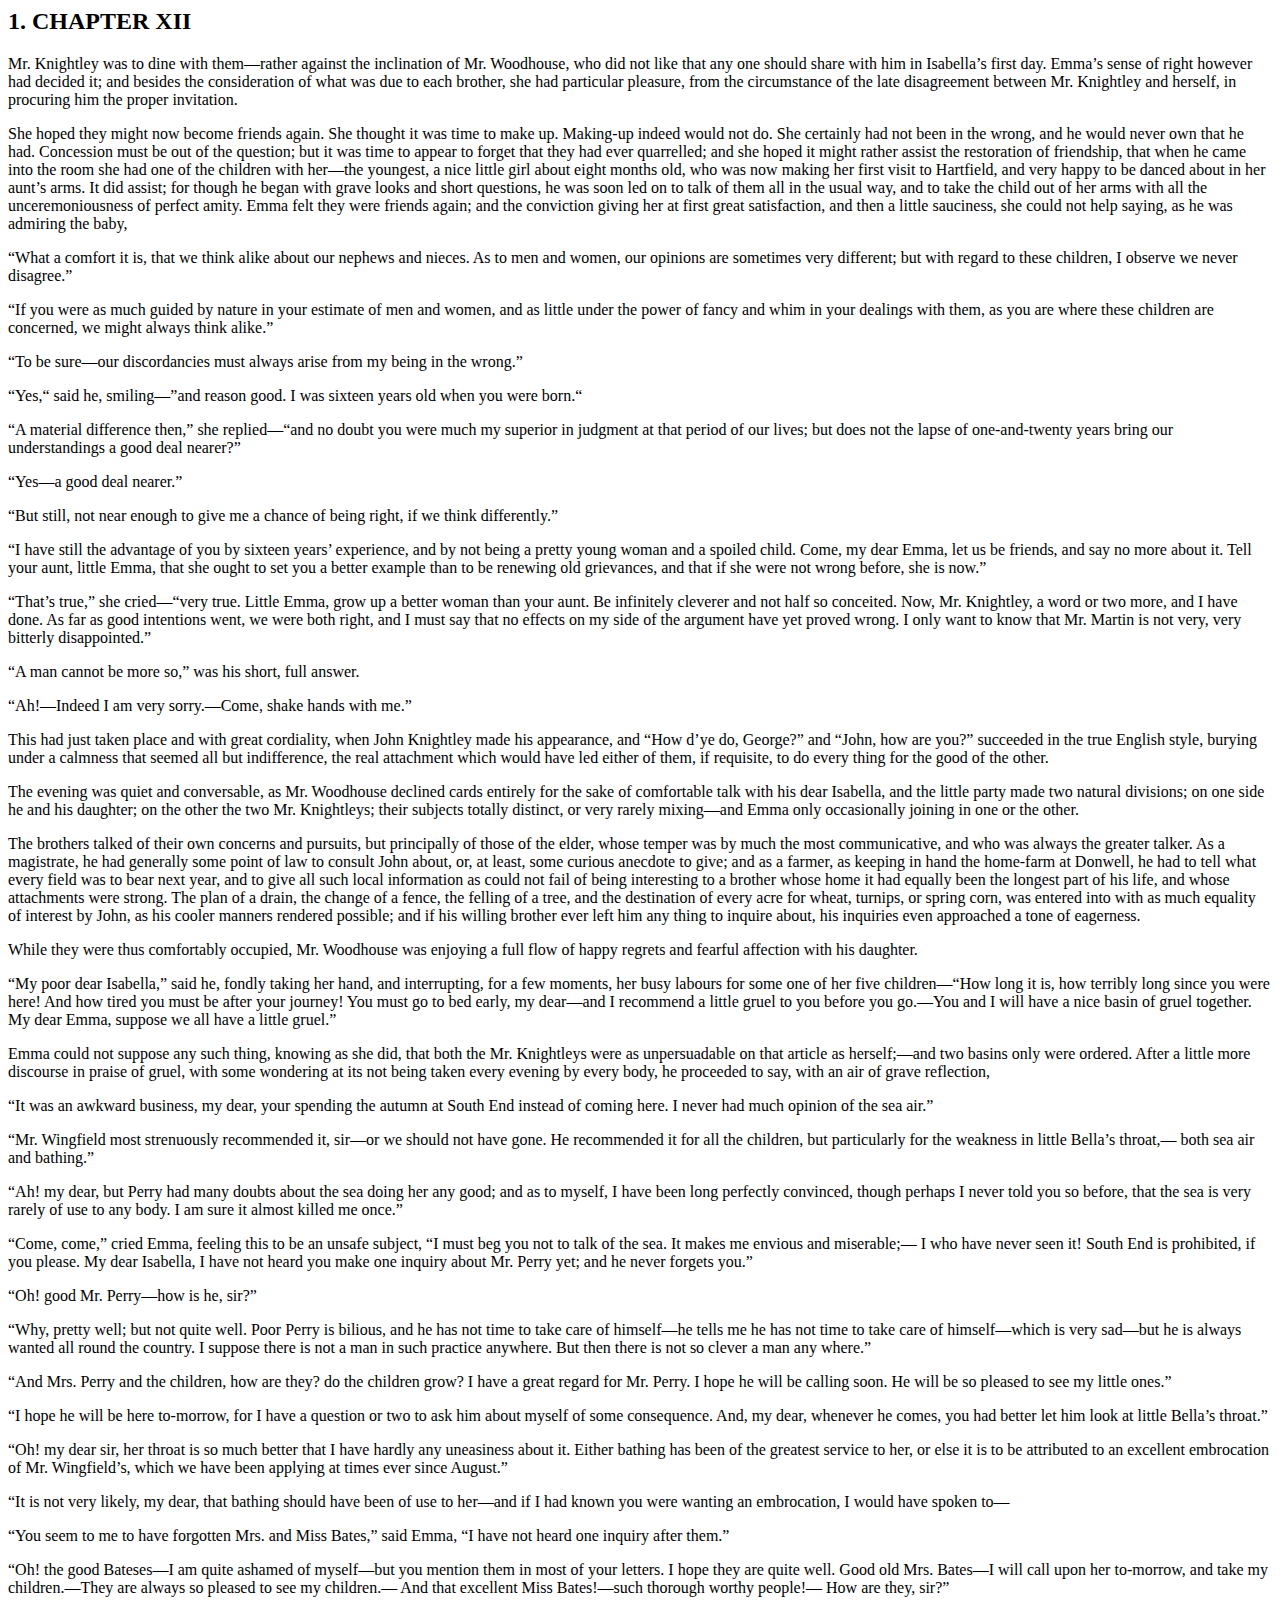
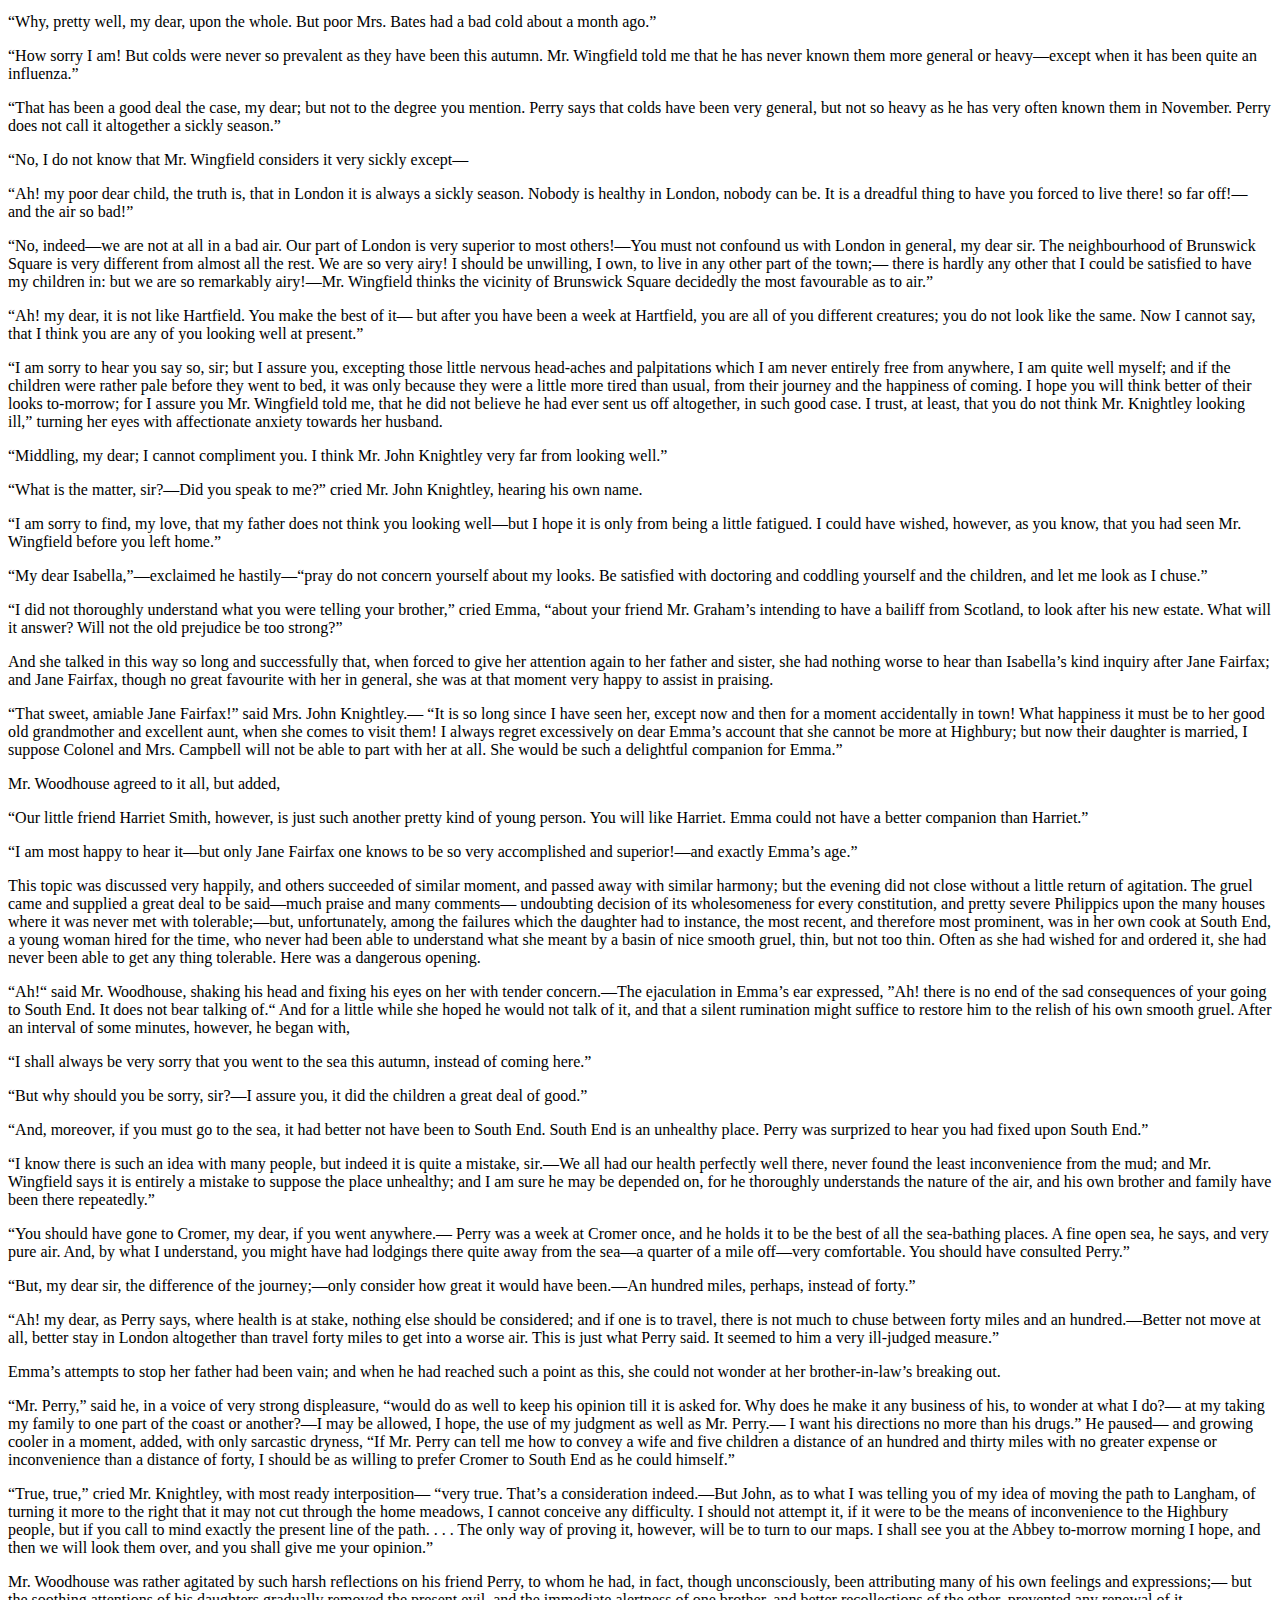
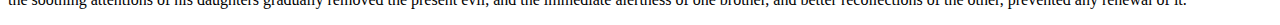
<file: chapter-12.html>
<html xmlns="http://www.w3.org/1999/xhtml" xmlns:xhtml="http://www.w3.org/1999/xhtml">
  <head>
    <title>1. CHAPTER XII</title>
  </head>
  <body>
    <div class="chapter" id="id1032017"><h2>1. CHAPTER XII</h2>


<p id="id1032024"><span id="id113033"><!--anchor--></span><!--after-->

Mr. Knightley was to dine with them—rather against the inclination
of Mr. Woodhouse, who did not like that any one should share with him
in Isabella’s first day.  Emma’s sense of right however had decided it;
and besides the consideration of what was due to each brother,
she had particular pleasure, from the circumstance of the late
disagreement between Mr. Knightley and herself, in procuring him
the proper invitation.
</p>

<p id="id1032027"><span id="id113041"><!--anchor--></span><!--after-->
She hoped they might now become friends again.  She thought it
was time to make up.  Making-up indeed would not do.  She certainly
had not been in the wrong, and he would never own that he had. 
Concession must be out of the question; but it was time to appear
to forget that they had ever quarrelled; and she hoped it might rather
assist the restoration of friendship, that when he came into the room
she had one of the children with her—the youngest, a nice little girl
about eight months old, who was now making her first visit to Hartfield,
and very happy to be danced about in her aunt’s arms.  It did assist;
for though he began with grave looks and short questions, he was soon
led on to talk of them all in the usual way, and to take the child
out of her arms with all the unceremoniousness of perfect amity. 
Emma felt they were friends again; and the conviction giving
her at first great satisfaction, and then a little sauciness,
she could not help saying, as he was admiring the baby,
</p>

<p id="id1032014"><span id="id113048"><!--anchor--></span><!--after-->
“What a comfort it is, that we think alike about our nephews and nieces. 
As to men and women, our opinions are sometimes very different;
but with regard to these children, I observe we never disagree.”
</p>

<p id="id1032033"><span id="id113062"><!--anchor--></span><!--after-->
“If you were as much guided by nature in your estimate of men
and women, and as little under the power of fancy and whim in your
dealings with them, as you are where these children are concerned,
we might always think alike.”
</p>

<p id="id1032031"><span id="id113076"><!--anchor--></span><!--after-->
“To be sure—our discordancies must always arise from my being
in the wrong.”
</p>

<p id="id1032052"><span id="id113086"><!--anchor--></span><!--after-->
“Yes,“ said he, smiling—”and reason good.  I was sixteen years
old when you were born.“
</p>

<p id="id1032059"><span id="id113097"><!--anchor--></span><!--after-->
“A material difference then,” she replied—“and no doubt you were
much my superior in judgment at that period of our lives; but does
not the lapse of one-and-twenty years bring our understandings
a good deal nearer?”
</p>

<p id="id1032067"><span id="id113111"><!--anchor--></span><!--after-->
“Yes—a good deal nearer.”
</p>

<p id="id1032070"><span id="id113120"><!--anchor--></span><!--after-->
“But still, not near enough to give me a chance of being right,
if we think differently.”
</p>

<p id="id1032078"><span id="id113130"><!--anchor--></span><!--after-->
“I have still the advantage of you by sixteen years’ experience, and by
not being a pretty young woman and a spoiled child.  Come, my dear Emma,
let us be friends, and say no more about it.  Tell your aunt, little Emma,
that she ought to set you a better example than to be renewing
old grievances, and that if she were not wrong before, she is now.”
</p>

<p id="id1032081"><span id="id113136"><!--anchor--></span><!--after-->
“That’s true,” she cried—“very true.  Little Emma, grow up
a better woman than your aunt.  Be infinitely cleverer and not
half so conceited.  Now, Mr. Knightley, a word or two more, and I
have done.  As far as good intentions went, we were both right,
and I must say that no effects on my side of the argument have yet
proved wrong.  I only want to know that Mr. Martin is not very,
very bitterly disappointed.”
</p>

<p id="id1032072"><span id="id113143"><!--anchor--></span><!--after-->
“A man cannot be more so,” was his short, full answer.
</p>

<p id="id1032089"><span id="id113152"><!--anchor--></span><!--after-->
“Ah!—Indeed I am very sorry.—Come, shake hands with me.”
</p>

<p id="id1032095"><span id="id113161"><!--anchor--></span><!--after-->
This had just taken place and with great cordiality, when John
Knightley made his appearance, and “How d’ye do, George?” and “John,
how are you?” succeeded in the true English style, burying under
a calmness that seemed all but indifference, the real attachment
which would have led either of them, if requisite, to do every thing
for the good of the other.
</p>

<p id="id1032098"><span id="id113170"><!--anchor--></span><!--after-->
The evening was quiet and conversable, as Mr. Woodhouse declined
cards entirely for the sake of comfortable talk with his
dear Isabella, and the little party made two natural divisions;
on one side he and his daughter; on the other the two Mr. Knightleys;
their subjects totally distinct, or very rarely mixing—and Emma
only occasionally joining in one or the other.
</p>

<p id="id1032102"><span id="id113176"><!--anchor--></span><!--after-->
The brothers talked of their own concerns and pursuits, but principally
of those of the elder, whose temper was by much the most communicative,
and who was always the greater talker.  As a magistrate, he had
generally some point of law to consult John about, or, at least,
some curious anecdote to give; and as a farmer, as keeping in hand
the home-farm at Donwell, he had to tell what every field was to bear
next year, and to give all such local information as could not fail
of being interesting to a brother whose home it had equally been
the longest part of his life, and whose attachments were strong. 
The plan of a drain, the change of a fence, the felling of a tree,
and the destination of every acre for wheat, turnips, or spring corn,
was entered into with as much equality of interest by John, as his
cooler manners rendered possible; and if his willing brother ever
left him any thing to inquire about, his inquiries even approached
a tone of eagerness.
</p>

<p id="id1032106"><span id="id113182"><!--anchor--></span><!--after-->
While they were thus comfortably occupied, Mr. Woodhouse was enjoying
a full flow of happy regrets and fearful affection with his daughter.
</p>

<p id="id1032109"><span id="id113192"><!--anchor--></span><!--after-->
“My poor dear Isabella,” said he, fondly taking her hand,
and interrupting, for a few moments, her busy labours for some one
of her five children—“How long it is, how terribly long since you
were here!  And how tired you must be after your journey!  You must
go to bed early, my dear—and I recommend a little gruel to you
before you go.—You and I will have a nice basin of gruel together. 
My dear Emma, suppose we all have a little gruel.”
</p>

<p id="id1032100"><span id="id113198"><!--anchor--></span><!--after-->
Emma could not suppose any such thing, knowing as she did,
that both the Mr. Knightleys were as unpersuadable on that article
as herself;—and two basins only were ordered.  After a little
more discourse in praise of gruel, with some wondering at its
not being taken every evening by every body, he proceeded to say,
with an air of grave reflection,
</p>

<p id="id1032120"><span id="id113208"><!--anchor--></span><!--after-->
“It was an awkward business, my dear, your spending the autumn
at South End instead of coming here.  I never had much opinion
of the sea air.”
</p>

<p id="id1032123"><span id="id113218"><!--anchor--></span><!--after-->
“Mr. Wingfield most strenuously recommended it, sir—or we
should not have gone.  He recommended it for all the children,
but particularly for the weakness in little Bella’s throat,—
both sea air and bathing.”
</p>

<p id="id1032135"><span id="id113232"><!--anchor--></span><!--after-->
“Ah! my dear, but Perry had many doubts about the sea doing her
any good; and as to myself, I have been long perfectly convinced,
though perhaps I never told you so before, that the sea is very
rarely of use to any body.  I am sure it almost killed me once.”
</p>

<p id="id1032144"><span id="id113239"><!--anchor--></span><!--after-->
“Come, come,” cried Emma, feeling this to be an unsafe subject, “I must
beg you not to talk of the sea.  It makes me envious and miserable;—
I who have never seen it!  South End is prohibited, if you please. 
My dear Isabella, I have not heard you make one inquiry about
Mr. Perry yet; and he never forgets you.”
</p>

<p id="id1032147"><span id="id113246"><!--anchor--></span><!--after-->
“Oh! good Mr. Perry—how is he, sir?”
</p>

<p id="id1032151"><span id="id113254"><!--anchor--></span><!--after-->
“Why, pretty well; but not quite well.  Poor Perry is bilious,
and he has not time to take care of himself—he tells me he has
not time to take care of himself—which is very sad—but he is
always wanted all round the country.  I suppose there is not a man
in such practice anywhere.  But then there is not so clever a man
any where.”
</p>

<p id="id1032154"><span id="id113261"><!--anchor--></span><!--after-->
“And Mrs. Perry and the children, how are they? do the children grow? 
I have a great regard for Mr. Perry.  I hope he will be calling soon. 
He will be so pleased to see my little ones.”
</p>

<p id="id1032164"><span id="id113275"><!--anchor--></span><!--after-->
“I hope he will be here to-morrow, for I have a question or two to ask
him about myself of some consequence.  And, my dear, whenever he comes,
you had better let him look at little Bella’s throat.”
</p>

<p id="id1032172"><span id="id113289"><!--anchor--></span><!--after-->
“Oh! my dear sir, her throat is so much better that I have hardly
any uneasiness about it.  Either bathing has been of the greatest
service to her, or else it is to be attributed to an excellent
embrocation of Mr. Wingfield’s, which we have been applying
at times ever since August.”
</p>

<p id="id1032175"><span id="id113296"><!--anchor--></span><!--after-->
“It is not very likely, my dear, that bathing should have been
of use to her—and if I had known you were wanting an embrocation,
I would have spoken to—
</p>

<p id="id1032156"><span id="id113308"><!--anchor--></span><!--after-->
“You seem to me to have forgotten Mrs. and Miss Bates,” said Emma,
“I have not heard one inquiry after them.”
</p>

<p id="id1032189"><span id="id113318"><!--anchor--></span><!--after-->
“Oh! the good Bateses—I am quite ashamed of myself—but you
mention them in most of your letters.  I hope they are quite well. 
Good old Mrs. Bates—I will call upon her to-morrow, and take
my children.—They are always so pleased to see my children.—
And that excellent Miss Bates!—such thorough worthy people!—
How are they, sir?”
</p>

<p id="id1032183"><span id="id113325"><!--anchor--></span><!--after-->
“Why, pretty well, my dear, upon the whole.  But poor Mrs. Bates
had a bad cold about a month ago.”
</p>

<p id="id1032196"><span id="id113336"><!--anchor--></span><!--after-->
“How sorry I am!  But colds were never so prevalent as they have been
this autumn.  Mr. Wingfield told me that he has never known them
more general or heavy—except when it has been quite an influenza.”
</p>

<p id="id1032207"><span id="id113350"><!--anchor--></span><!--after-->
“That has been a good deal the case, my dear; but not to the degree
you mention.  Perry says that colds have been very general,
but not so heavy as he has very often known them in November. 
Perry does not call it altogether a sickly season.”
</p>

<p id="id1032215"><span id="id113357"><!--anchor--></span><!--after-->
“No, I do not know that Mr. Wingfield considers it very sickly except—
</p>

<p id="id1032221"><span id="id113366"><!--anchor--></span><!--after-->
“Ah! my poor dear child, the truth is, that in London it is always
a sickly season.  Nobody is healthy in London, nobody can be. 
It is a dreadful thing to have you forced to live there! so far off!—
and the air so bad!”
</p>

<p id="id1032229"><span id="id113381"><!--anchor--></span><!--after-->
“No, indeed—we are not at all in a bad air.  Our part of London is
very superior to most others!—You must not confound us with London
in general, my dear sir.  The neighbourhood of Brunswick Square
is very different from almost all the rest.  We are so very airy! 
I should be unwilling, I own, to live in any other part of the town;—
there is hardly any other that I could be satisfied to have my
children in:  but we are so remarkably airy!—Mr. Wingfield thinks
the vicinity of Brunswick Square decidedly the most favourable as
to air.”
</p>

<p id="id1032232"><span id="id113387"><!--anchor--></span><!--after-->
“Ah! my dear, it is not like Hartfield.  You make the best of it—
but after you have been a week at Hartfield, you are all of you
different creatures; you do not look like the same.  Now I cannot say,
that I think you are any of you looking well at present.”
</p>

<p id="id1032240"><span id="id113394"><!--anchor--></span><!--after-->
“I am sorry to hear you say so, sir; but I assure you, excepting those
little nervous head-aches and palpitations which I am never entirely
free from anywhere, I am quite well myself; and if the children were
rather pale before they went to bed, it was only because they were
a little more tired than usual, from their journey and the happiness
of coming.  I hope you will think better of their looks to-morrow;
for I assure you Mr. Wingfield told me, that he did not believe
he had ever sent us off altogether, in such good case.  I trust,
at least, that you do not think Mr. Knightley looking ill,”
turning her eyes with affectionate anxiety towards her husband.
</p>

<p id="id1032243"><span id="id113401"><!--anchor--></span><!--after-->
“Middling, my dear; I cannot compliment you.  I think Mr. John
Knightley very far from looking well.”
</p>

<p id="id1032194"><span id="id113412"><!--anchor--></span><!--after-->
“What is the matter, sir?—Did you speak to me?” cried Mr. John
Knightley, hearing his own name.
</p>

<p id="id1032257"><span id="id113422"><!--anchor--></span><!--after-->
“I am sorry to find, my love, that my father does not think you
looking well—but I hope it is only from being a little fatigued. 
I could have wished, however, as you know, that you had seen
Mr. Wingfield before you left home.”
</p>

<p id="id1032265"><span id="id113437"><!--anchor--></span><!--after-->
“My dear Isabella,”—exclaimed he hastily—“pray do not concern
yourself about my looks.  Be satisfied with doctoring and coddling
yourself and the children, and let me look as I chuse.”
</p>

<p id="id1032273"><span id="id113451"><!--anchor--></span><!--after-->
“I did not thoroughly understand what you were telling your brother,”
cried Emma, “about your friend Mr. Graham’s intending to have a bailiff
from Scotland, to look after his new estate.  What will it answer? 
Will not the old prejudice be too strong?”
</p>

<p id="id1032281"><span id="id113458"><!--anchor--></span><!--after-->
And she talked in this way so long and successfully that, when forced
to give her attention again to her father and sister, she had nothing
worse to hear than Isabella’s kind inquiry after Jane Fairfax;
and Jane Fairfax, though no great favourite with her in general,
she was at that moment very happy to assist in praising.
</p>

<p id="id1032284"><span id="id113468"><!--anchor--></span><!--after-->
“That sweet, amiable Jane Fairfax!” said Mrs. John Knightley.—
“It is so long since I have seen her, except now and then for a moment
accidentally in town!  What happiness it must be to her good old
grandmother and excellent aunt, when she comes to visit them! 
I always regret excessively on dear Emma’s account that she cannot
be more at Highbury; but now their daughter is married, I suppose
Colonel and Mrs. Campbell will not be able to part with her at all. 
She would be such a delightful companion for Emma.”
</p>

<p id="id1032287"><span id="id113472"><!--anchor--></span><!--after-->
Mr. Woodhouse agreed to it all, but added,
</p>

<p id="id1032291"><span id="id113478"><!--anchor--></span><!--after-->
“Our little friend Harriet Smith, however, is just such another
pretty kind of young person.  You will like Harriet.  Emma could
not have a better companion than Harriet.”
</p>

<p id="id1032300"><span id="id113491"><!--anchor--></span><!--after-->
“I am most happy to hear it—but only Jane Fairfax one knows to be
so very accomplished and superior!—and exactly Emma’s age.”
</p>

<p id="id1032308"><span id="id113503"><!--anchor--></span><!--after-->
This topic was discussed very happily, and others succeeded of
similar moment, and passed away with similar harmony; but the evening
did not close without a little return of agitation.  The gruel came
and supplied a great deal to be said—much praise and many comments—
undoubting decision of its wholesomeness for every constitution,
and pretty severe Philippics upon the many houses where it was
never met with tolerable;—but, unfortunately, among the failures
which the daughter had to instance, the most recent, and therefore
most prominent, was in her own cook at South End, a young woman
hired for the time, who never had been able to understand what she
meant by a basin of nice smooth gruel, thin, but not too thin. 
Often as she had wished for and ordered it, she had never been able
to get any thing tolerable.  Here was a dangerous opening.
</p>

<p id="id1032293"><span id="id113514"><!--anchor--></span><!--after-->
“Ah!“ said Mr. Woodhouse, shaking his head and fixing his eyes on
her with tender concern.—The ejaculation in Emma’s ear expressed,
”Ah! there is no end of the sad consequences of your going to
South End.  It does not bear talking of.“  And for a little while
she hoped he would not talk of it, and that a silent rumination
might suffice to restore him to the relish of his own smooth gruel. 
After an interval of some minutes, however, he began with,
</p>

<p id="id1032315"><span id="id113511"><!--anchor--></span><!--after-->
“I shall always be very sorry that you went to the sea this autumn,
instead of coming here.”
</p>

<p id="id1032321"><span id="id113527"><!--anchor--></span><!--after-->
“But why should you be sorry, sir?—I assure you, it did the children
a great deal of good.”
</p>

<p id="id1032328"><span id="id113537"><!--anchor--></span><!--after-->
“And, moreover, if you must go to the sea, it had better not
have been to South End.  South End is an unhealthy place. 
Perry was surprized to hear you had fixed upon South End.”
</p>

<p id="id1032312"><span id="id113550"><!--anchor--></span><!--after-->
“I know there is such an idea with many people, but indeed it is
quite a mistake, sir.—We all had our health perfectly well there,
never found the least inconvenience from the mud; and Mr. Wingfield
says it is entirely a mistake to suppose the place unhealthy;
and I am sure he may be depended on, for he thoroughly understands
the nature of the air, and his own brother and family have been
there repeatedly.”
</p>

<p id="id1032339"><span id="id113557"><!--anchor--></span><!--after-->
“You should have gone to Cromer, my dear, if you went anywhere.—
Perry was a week at Cromer once, and he holds it to be the best
of all the sea-bathing places.  A fine open sea, he says, and very
pure air.  And, by what I understand, you might have had lodgings there
quite away from the sea—a quarter of a mile off—very comfortable. 
You should have consulted Perry.”
</p>

<p id="id1032342"><span id="id113563"><!--anchor--></span><!--after-->
“But, my dear sir, the difference of the journey;—only consider how
great it would have been.—An hundred miles, perhaps, instead of forty.”
</p>

<p id="id1032345"><span id="id113575"><!--anchor--></span><!--after-->
“Ah! my dear, as Perry says, where health is at stake, nothing else
should be considered; and if one is to travel, there is not much
to chuse between forty miles and an hundred.—Better not move at all,
better stay in London altogether than travel forty miles to get
into a worse air.  This is just what Perry said.  It seemed to him
a very ill-judged measure.”
</p>

<p id="id1032354"><span id="id113582"><!--anchor--></span><!--after-->
Emma’s attempts to stop her father had been vain; and when he
had reached such a point as this, she could not wonder at her
brother-in-law’s breaking out.
</p>

<p id="id1032336"><span id="id113595"><!--anchor--></span><!--after-->
“Mr. Perry,” said he, in a voice of very strong displeasure,
“would do as well to keep his opinion till it is asked for. 
Why does he make it any business of his, to wonder at what I do?—
at my taking my family to one part of the coast or another?—I may
be allowed, I hope, the use of my judgment as well as Mr. Perry.—
I want his directions no more than his drugs.”  He paused—
and growing cooler in a moment, added, with only sarcastic dryness,
“If Mr. Perry can tell me how to convey a wife and five children
a distance of an hundred and thirty miles with no greater expense
or inconvenience than a distance of forty, I should be as willing to
prefer Cromer to South End as he could himself.”
</p>

<p id="id1032364"><span id="id113602"><!--anchor--></span><!--after-->
“True, true,” cried Mr. Knightley, with most ready interposition—
“very true.  That’s a consideration indeed.—But John, as to what I
was telling you of my idea of moving the path to Langham, of turning
it more to the right that it may not cut through the home meadows,
I cannot conceive any difficulty.  I should not attempt it,
if it were to be the means of inconvenience to the Highbury people,
but if you call to mind exactly the present line of the path. . . . 
The only way of proving it, however, will be to turn to our maps. 
I shall see you at the Abbey to-morrow morning I hope, and then we
will look them over, and you shall give me your opinion.”
</p>

<p id="id1032368"><span id="id113609"><!--anchor--></span><!--after-->
Mr. Woodhouse was rather agitated by such harsh reflections on
his friend Perry, to whom he had, in fact, though unconsciously,
been attributing many of his own feelings and expressions;—
but the soothing attentions of his daughters gradually removed
the present evil, and the immediate alertness of one brother,
and better recollections of the other, prevented any renewal of it.
</p>



<span id="index.xml-pb-id113619"><!--anchor--></span><p style="page-break-before: always"/></div>
  </body>
</html>
</file>
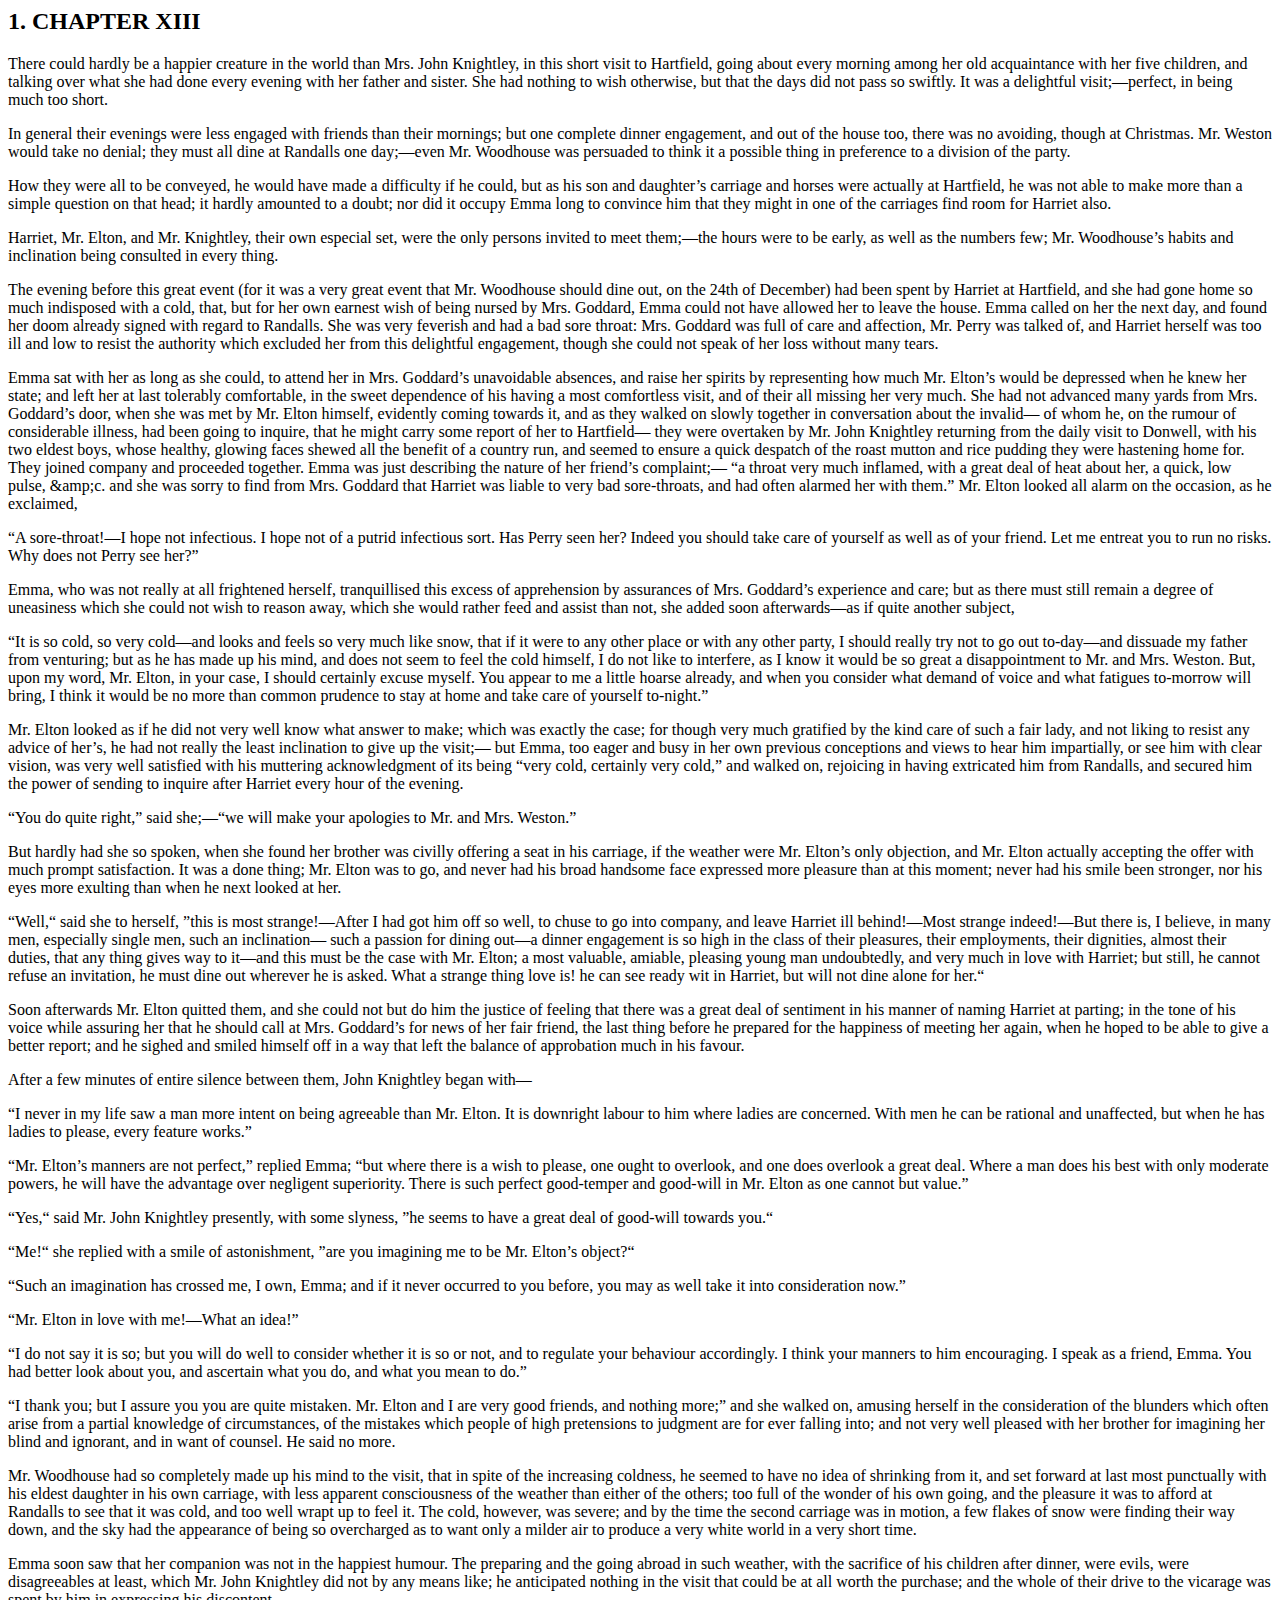
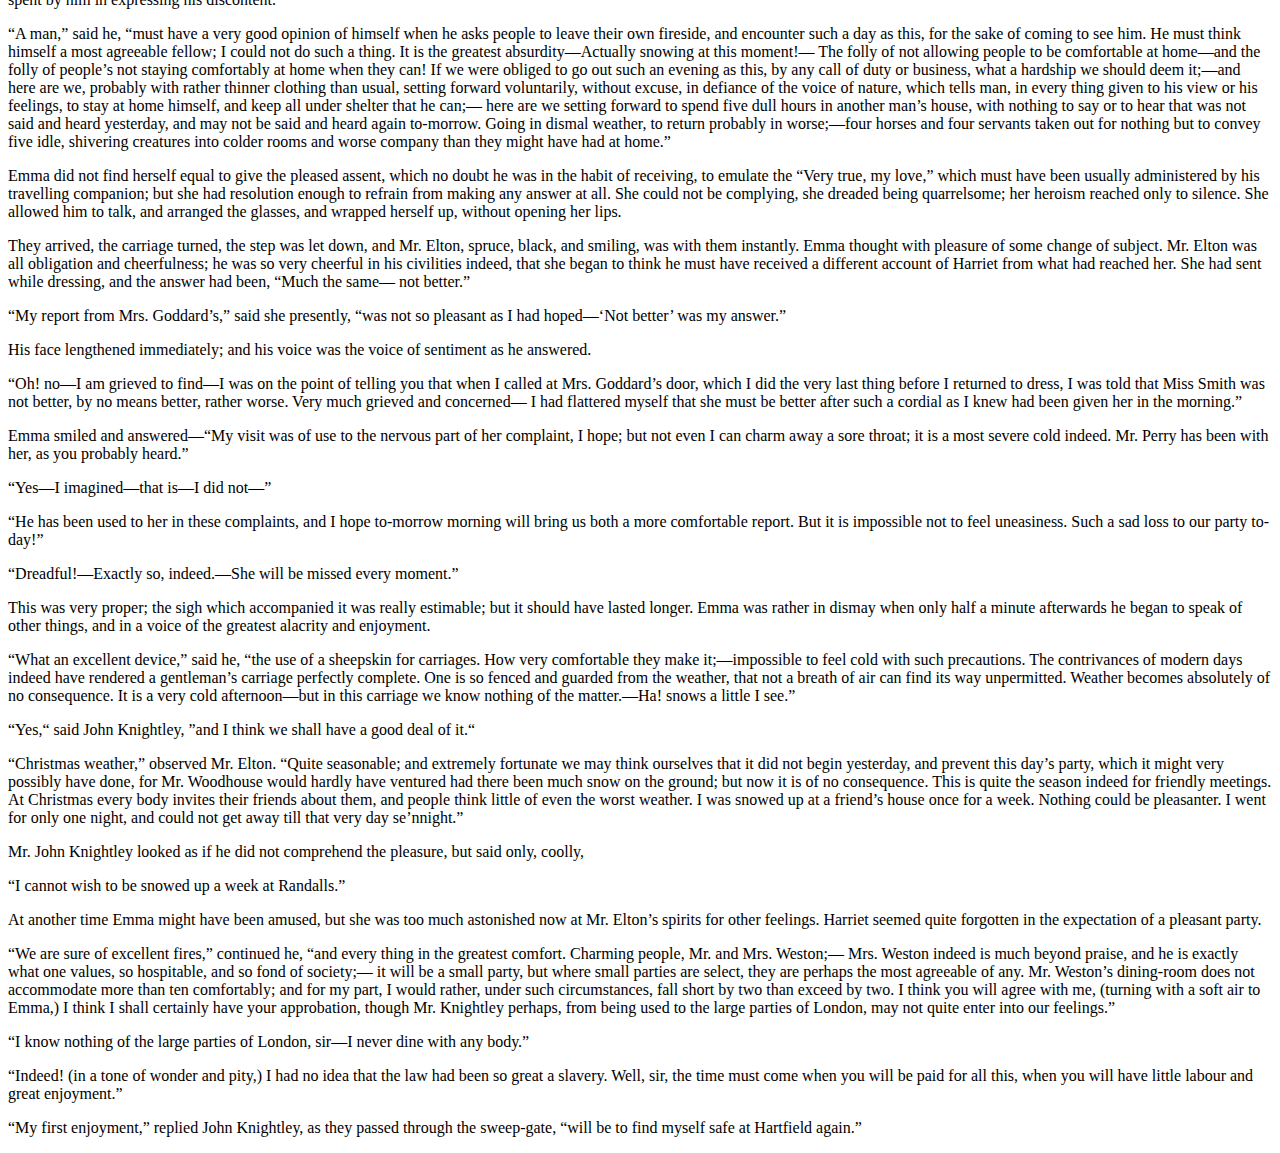
<file: chapter-13.html>
<html xmlns="http://www.w3.org/1999/xhtml" xmlns:xhtml="http://www.w3.org/1999/xhtml">
  <head>
    <title>1. CHAPTER XIII</title>
  </head>
  <body>
    <div class="chapter" id="id1032371"><h2>1. CHAPTER XIII</h2>


<p id="id1032377"><span id="id113629"><!--anchor--></span><!--after-->

There could hardly be a happier creature in the world than Mrs. John
Knightley, in this short visit to Hartfield, going about every morning
among her old acquaintance with her five children, and talking
over what she had done every evening with her father and sister. 
She had nothing to wish otherwise, but that the days did not pass
so swiftly.  It was a delightful visit;—perfect, in being much too short.
</p>

<p id="id1032380"><span id="id113636"><!--anchor--></span><!--after-->
In general their evenings were less engaged with friends than
their mornings; but one complete dinner engagement, and out
of the house too, there was no avoiding, though at Christmas. 
Mr. Weston would take no denial; they must all dine at Randalls
one day;—even Mr. Woodhouse was persuaded to think it a possible
thing in preference to a division of the party.
</p>

<p id="id1032383"><span id="id113643"><!--anchor--></span><!--after-->
How they were all to be conveyed, he would have made a difficulty
if he could, but as his son and daughter’s carriage and horses
were actually at Hartfield, he was not able to make more than
a simple question on that head; it hardly amounted to a doubt;
nor did it occupy Emma long to convince him that they might in one
of the carriages find room for Harriet also.
</p>

<p id="id1032388"><span id="id113652"><!--anchor--></span><!--after-->
Harriet, Mr. Elton, and Mr. Knightley, their own especial set,
were the only persons invited to meet them;—the hours were to be early,
as well as the numbers few; Mr. Woodhouse’s habits and inclination
being consulted in every thing.
</p>

<p id="id1032385"><span id="id113667"><!--anchor--></span><!--after-->
The evening before this great event (for it was a very great event
that Mr. Woodhouse should dine out, on the 24th of December) had been
spent by Harriet at Hartfield, and she had gone home so much indisposed
with a cold, that, but for her own earnest wish of being nursed
by Mrs. Goddard, Emma could not have allowed her to leave the house. 
Emma called on her the next day, and found her doom already signed
with regard to Randalls.  She was very feverish and had a bad
sore throat:  Mrs. Goddard was full of care and affection, Mr. Perry
was talked of, and Harriet herself was too ill and low to resist
the authority which excluded her from this delightful engagement,
though she could not speak of her loss without many tears.
</p>

<p id="id1032400"><span id="id113672"><!--anchor--></span><!--after-->
Emma sat with her as long as she could, to attend her in Mrs. Goddard’s
unavoidable absences, and raise her spirits by representing how much
Mr. Elton’s would be depressed when he knew her state; and left her
at last tolerably comfortable, in the sweet dependence of his having
a most comfortless visit, and of their all missing her very much. 
She had not advanced many yards from Mrs. Goddard’s door, when she
was met by Mr. Elton himself, evidently coming towards it, and as
they walked on slowly together in conversation about the invalid—
of whom he, on the rumour of considerable illness, had been going
to inquire, that he might carry some report of her to Hartfield—
they were overtaken by Mr. John Knightley returning from the
daily visit to Donwell, with his two eldest boys, whose healthy,
glowing faces shewed all the benefit of a country run, and seemed
to ensure a quick despatch of the roast mutton and rice pudding they
were hastening home for.  They joined company and proceeded together. 
Emma was just describing the nature of her friend’s complaint;—
“a throat very much inflamed, with a great deal of heat about her,
a quick, low pulse, &amp;amp;c.  and she was sorry to find from Mrs. Goddard
that Harriet was liable to very bad sore-throats, and had often
alarmed her with them.”  Mr. Elton looked all alarm on the occasion,
as he exclaimed,
</p>

<p id="id1032403"><span id="id113680"><!--anchor--></span><!--after-->
“A sore-throat!—I hope not infectious.  I hope not of a putrid
infectious sort.  Has Perry seen her?  Indeed you should take care
of yourself as well as of your friend.  Let me entreat you to run
no risks.  Why does not Perry see her?”
</p>

<p id="id1032406"><span id="id113694"><!--anchor--></span><!--after-->
Emma, who was not really at all frightened herself, tranquillised this
excess of apprehension by assurances of Mrs. Goddard’s experience
and care; but as there must still remain a degree of uneasiness
which she could not wish to reason away, which she would rather
feed and assist than not, she added soon afterwards—as if quite
another subject,
</p>

<p id="id1032414"><span id="id113703"><!--anchor--></span><!--after-->
“It is so cold, so very cold—and looks and feels so very much
like snow, that if it were to any other place or with any other party,
I should really try not to go out to-day—and dissuade my father
from venturing; but as he has made up his mind, and does not seem
to feel the cold himself, I do not like to interfere, as I know it
would be so great a disappointment to Mr. and Mrs. Weston.  But, upon
my word, Mr. Elton, in your case, I should certainly excuse myself. 
You appear to me a little hoarse already, and when you consider
what demand of voice and what fatigues to-morrow will bring,
I think it would be no more than common prudence to stay at home
and take care of yourself to-night.”
</p>

<p id="id1032398"><span id="id113708"><!--anchor--></span><!--after-->
Mr. Elton looked as if he did not very well know what answer to make;
which was exactly the case; for though very much gratified by the kind
care of such a fair lady, and not liking to resist any advice of
her’s, he had not really the least inclination to give up the visit;—
but Emma, too eager and busy in her own previous conceptions
and views to hear him impartially, or see him with clear vision,
was very well satisfied with his muttering acknowledgment of its
being “very cold, certainly very cold,” and walked on, rejoicing in
having extricated him from Randalls, and secured him the power
of sending to inquire after Harriet every hour of the evening.
</p>

<p id="id1032421"><span id="id113718"><!--anchor--></span><!--after-->
“You do quite right,” said she;—“we will make your apologies
to Mr. and Mrs. Weston.”
</p>

<p id="id1032418"><span id="id113716"><!--anchor--></span><!--after-->
But hardly had she so spoken, when she found her brother was civilly
offering a seat in his carriage, if the weather were Mr. Elton’s
only objection, and Mr. Elton actually accepting the offer with much
prompt satisfaction.  It was a done thing; Mr. Elton was to go,
and never had his broad handsome face expressed more pleasure than
at this moment; never had his smile been stronger, nor his eyes
more exulting than when he next looked at her.
</p>

<p id="id1032431"><span id="id113734"><!--anchor--></span><!--after-->
“Well,“ said she to herself, ”this is most strange!—After I
had got him off so well, to chuse to go into company, and leave
Harriet ill behind!—Most strange indeed!—But there is, I believe,
in many men, especially single men, such an inclination—
such a passion for dining out—a dinner engagement is so high in
the class of their pleasures, their employments, their dignities,
almost their duties, that any thing gives way to it—and this must
be the case with Mr. Elton; a most valuable, amiable, pleasing young
man undoubtedly, and very much in love with Harriet; but still,
he cannot refuse an invitation, he must dine out wherever he is asked. 
What a strange thing love is! he can see ready wit in Harriet,
but will not dine alone for her.“
</p>

<p id="id1032428"><span id="id113739"><!--anchor--></span><!--after-->
Soon afterwards Mr. Elton quitted them, and she could not but do him
the justice of feeling that there was a great deal of sentiment
in his manner of naming Harriet at parting; in the tone of his
voice while assuring her that he should call at Mrs. Goddard’s
for news of her fair friend, the last thing before he prepared
for the happiness of meeting her again, when he hoped to be
able to give a better report; and he sighed and smiled himself
off in a way that left the balance of approbation much in his favour.
</p>

<p id="id1032437"><span id="id113746"><!--anchor--></span><!--after-->
After a few minutes of entire silence between them, John Knightley
began with—
</p>

<p id="id1032444"><span id="id113757"><!--anchor--></span><!--after-->
“I never in my life saw a man more intent on being agreeable than
Mr. Elton.  It is downright labour to him where ladies are concerned. 
With men he can be rational and unaffected, but when he has ladies
to please, every feature works.”
</p>

<p id="id1032452"><span id="id113771"><!--anchor--></span><!--after-->
“Mr. Elton’s manners are not perfect,” replied Emma; “but where there
is a wish to please, one ought to overlook, and one does overlook
a great deal.  Where a man does his best with only moderate powers,
he will have the advantage over negligent superiority.  There is
such perfect good-temper and good-will in Mr. Elton as one cannot
but value.”
</p>

<p id="id1032455"><span id="id113778"><!--anchor--></span><!--after-->
“Yes,“ said Mr. John Knightley presently, with some slyness,
”he seems to have a great deal of good-will towards you.“
</p>

<p id="id1032435"><span id="id113789"><!--anchor--></span><!--after-->
“Me!“ she replied with a smile of astonishment, ”are you imagining
me to be Mr. Elton’s object?“
</p>

<p id="id1032470"><span id="id113800"><!--anchor--></span><!--after-->
“Such an imagination has crossed me, I own, Emma; and if it never
occurred to you before, you may as well take it into consideration now.”
</p>

<p id="id1032478"><span id="id113812"><!--anchor--></span><!--after-->
“Mr. Elton in love with me!—What an idea!”
</p>

<p id="id1032482"><span id="id113821"><!--anchor--></span><!--after-->
“I do not say it is so; but you will do well to consider whether
it is so or not, and to regulate your behaviour accordingly. 
I think your manners to him encouraging.  I speak as a friend,
Emma.  You had better look about you, and ascertain what you do,
and what you mean to do.”
</p>

<p id="id1032486"><span id="id113828"><!--anchor--></span><!--after-->
“I thank you; but I assure you you are quite mistaken.  Mr. Elton
and I are very good friends, and nothing more;” and she walked on,
amusing herself in the consideration of the blunders which often
arise from a partial knowledge of circumstances, of the mistakes
which people of high pretensions to judgment are for ever falling into;
and not very well pleased with her brother for imagining her blind
and ignorant, and in want of counsel.  He said no more.
</p>

<p id="id1032489"><span id="id113834"><!--anchor--></span><!--after-->
Mr. Woodhouse had so completely made up his mind to the visit,
that in spite of the increasing coldness, he seemed to have no idea
of shrinking from it, and set forward at last most punctually
with his eldest daughter in his own carriage, with less apparent
consciousness of the weather than either of the others; too full
of the wonder of his own going, and the pleasure it was to afford at
Randalls to see that it was cold, and too well wrapt up to feel it. 
The cold, however, was severe; and by the time the second carriage
was in motion, a few flakes of snow were finding their way down,
and the sky had the appearance of being so overcharged as to want only
a milder air to produce a very white world in a very short time.
</p>

<p id="id1032484"><span id="id113841"><!--anchor--></span><!--after-->
Emma soon saw that her companion was not in the happiest humour. 
The preparing and the going abroad in such weather, with the sacrifice
of his children after dinner, were evils, were disagreeables at least,
which Mr. John Knightley did not by any means like; he anticipated
nothing in the visit that could be at all worth the purchase;
and the whole of their drive to the vicarage was spent by him in
expressing his discontent.
</p>

<p id="id1032496"><span id="id113856"><!--anchor--></span><!--after-->
“A man,” said he, “must have a very good opinion of himself when
he asks people to leave their own fireside, and encounter such
a day as this, for the sake of coming to see him.  He must think
himself a most agreeable fellow; I could not do such a thing. 
It is the greatest absurdity—Actually snowing at this moment!—
The folly of not allowing people to be comfortable at home—and the
folly of people’s not staying comfortably at home when they can! 
If we were obliged to go out such an evening as this, by any call of
duty or business, what a hardship we should deem it;—and here are we,
probably with rather thinner clothing than usual, setting forward
voluntarily, without excuse, in defiance of the voice of nature,
which tells man, in every thing given to his view or his feelings,
to stay at home himself, and keep all under shelter that he can;—
here are we setting forward to spend five dull hours in another
man’s house, with nothing to say or to hear that was not said
and heard yesterday, and may not be said and heard again to-morrow.
Going in dismal weather, to return probably in worse;—four horses
and four servants taken out for nothing but to convey five idle,
shivering creatures into colder rooms and worse company than they
might have had at home.”
</p>

<p id="id1032499"><span id="id113862"><!--anchor--></span><!--after-->
Emma did not find herself equal to give the pleased assent, which no doubt
he was in the habit of receiving, to emulate the “Very true, my love,”
which must have been usually administered by his travelling companion;
but she had resolution enough to refrain from making any answer
at all.  She could not be complying, she dreaded being quarrelsome;
her heroism reached only to silence.  She allowed him to talk,
and arranged the glasses, and wrapped herself up, without opening
her lips.
</p>

<p id="id1032502"><span id="id113870"><!--anchor--></span><!--after-->
They arrived, the carriage turned, the step was let down,
and Mr. Elton, spruce, black, and smiling, was with them instantly. 
Emma thought with pleasure of some change of subject.  Mr. Elton
was all obligation and cheerfulness; he was so very cheerful
in his civilities indeed, that she began to think he must have
received a different account of Harriet from what had reached her. 
She had sent while dressing, and the answer had been, “Much the same—
not better.”
</p>

<p id="id1032494"><span id="id113875"><!--anchor--></span><!--after-->
“My report from Mrs. Goddard’s,” said she presently, “was not
so pleasant as I had hoped—‘Not better’ was my answer.”
</p>

<p id="id1032513"><span id="id113887"><!--anchor--></span><!--after-->
His face lengthened immediately; and his voice was the voice
of sentiment as he answered.
</p>

<p id="id1032519"><span id="id113895"><!--anchor--></span><!--after-->
“Oh! no—I am grieved to find—I was on the point of telling you that
when I called at Mrs. Goddard’s door, which I did the very last thing
before I returned to dress, I was told that Miss Smith was not better,
by no means better, rather worse.  Very much grieved and concerned—
I had flattered myself that she must be better after such a cordial
as I knew had been given her in the morning.”
</p>

<p id="id1032524"><span id="id113902"><!--anchor--></span><!--after-->
Emma smiled and answered—“My visit was of use to the nervous part
of her complaint, I hope; but not even I can charm away a sore throat;
it is a most severe cold indeed.  Mr. Perry has been with her,
as you probably heard.”
</p>

<p id="id1032532"><span id="id113917"><!--anchor--></span><!--after-->
“Yes—I imagined—that is—I did not—”
</p>

<p id="id1032536"><span id="id113926"><!--anchor--></span><!--after-->
“He has been used to her in these complaints, and I hope to-morrow
morning will bring us both a more comfortable report.  But it is
impossible not to feel uneasiness.  Such a sad loss to our party to-day!”
</p>

<p id="id1032545"><span id="id113940"><!--anchor--></span><!--after-->
“Dreadful!—Exactly so, indeed.—She will be missed every moment.”
</p>

<p id="id1032550"><span id="id113949"><!--anchor--></span><!--after-->
This was very proper; the sigh which accompanied it was really estimable;
but it should have lasted longer.  Emma was rather in dismay when
only half a minute afterwards he began to speak of other things,
and in a voice of the greatest alacrity and enjoyment.
</p>

<p id="id1032558"><span id="id113961"><!--anchor--></span><!--after-->
“What an excellent device,” said he, “the use of a sheepskin
for carriages.  How very comfortable they make it;—impossible to
feel cold with such precautions.  The contrivances of modern days
indeed have rendered a gentleman’s carriage perfectly complete. 
One is so fenced and guarded from the weather, that not a breath
of air can find its way unpermitted.  Weather becomes absolutely
of no consequence.  It is a very cold afternoon—but in this carriage
we know nothing of the matter.—Ha! snows a little I see.”
</p>

<p id="id1032538"><span id="id113968"><!--anchor--></span><!--after-->
“Yes,“ said John Knightley, ”and I think we shall have a good deal
of it.“
</p>

<p id="id1032569"><span id="id113978"><!--anchor--></span><!--after-->
“Christmas weather,” observed Mr. Elton.  “Quite seasonable;
and extremely fortunate we may think ourselves that it did not
begin yesterday, and prevent this day’s party, which it might very
possibly have done, for Mr. Woodhouse would hardly have ventured had
there been much snow on the ground; but now it is of no consequence. 
This is quite the season indeed for friendly meetings.  At Christmas
every body invites their friends about them, and people think little
of even the worst weather.  I was snowed up at a friend’s house once
for a week.  Nothing could be pleasanter.  I went for only one night,
and could not get away till that very day se’nnight.”
</p>

<p id="id1032563"><span id="id113985"><!--anchor--></span><!--after-->
Mr. John Knightley looked as if he did not comprehend the pleasure,
but said only, coolly,
</p>

<p id="id1032579"><span id="id113993"><!--anchor--></span><!--after-->
“I cannot wish to be snowed up a week at Randalls.”
</p>

<p id="id1032573"><span id="id114002"><!--anchor--></span><!--after-->
At another time Emma might have been amused, but she was too
much astonished now at Mr. Elton’s spirits for other feelings. 
Harriet seemed quite forgotten in the expectation of a pleasant party.
</p>

<p id="id1032591"><span id="id114017"><!--anchor--></span><!--after-->
“We are sure of excellent fires,” continued he, “and every thing
in the greatest comfort.  Charming people, Mr. and Mrs. Weston;—
Mrs. Weston indeed is much beyond praise, and he is exactly
what one values, so hospitable, and so fond of society;—
it will be a small party, but where small parties are select,
they are perhaps the most agreeable of any.  Mr. Weston’s dining-room
does not accommodate more than ten comfortably; and for my part,
I would rather, under such circumstances, fall short by two than
exceed by two.  I think you will agree with me, (turning with a soft
air to Emma,) I think I shall certainly have your approbation,
though Mr. Knightley perhaps, from being used to the large parties
of London, may not quite enter into our feelings.”
</p>

<p id="id1032595"><span id="id114023"><!--anchor--></span><!--after-->
“I know nothing of the large parties of London, sir—I never dine
with any body.”
</p>

<p id="id1032602"><span id="id114033"><!--anchor--></span><!--after-->
“Indeed! (in a tone of wonder and pity,) I had no idea that the
law had been so great a slavery.  Well, sir, the time must come
when you will be paid for all this, when you will have little
labour and great enjoyment.”
</p>

<p id="id1032609"><span id="id114048"><!--anchor--></span><!--after-->
“My first enjoyment,” replied John Knightley, as they passed through
the sweep-gate, “will be to find myself safe at Hartfield again.”
</p>



<span id="index.xml-pb-id114060"><!--anchor--></span><p style="page-break-before: always"/></div>
  </body>
</html>
</file>
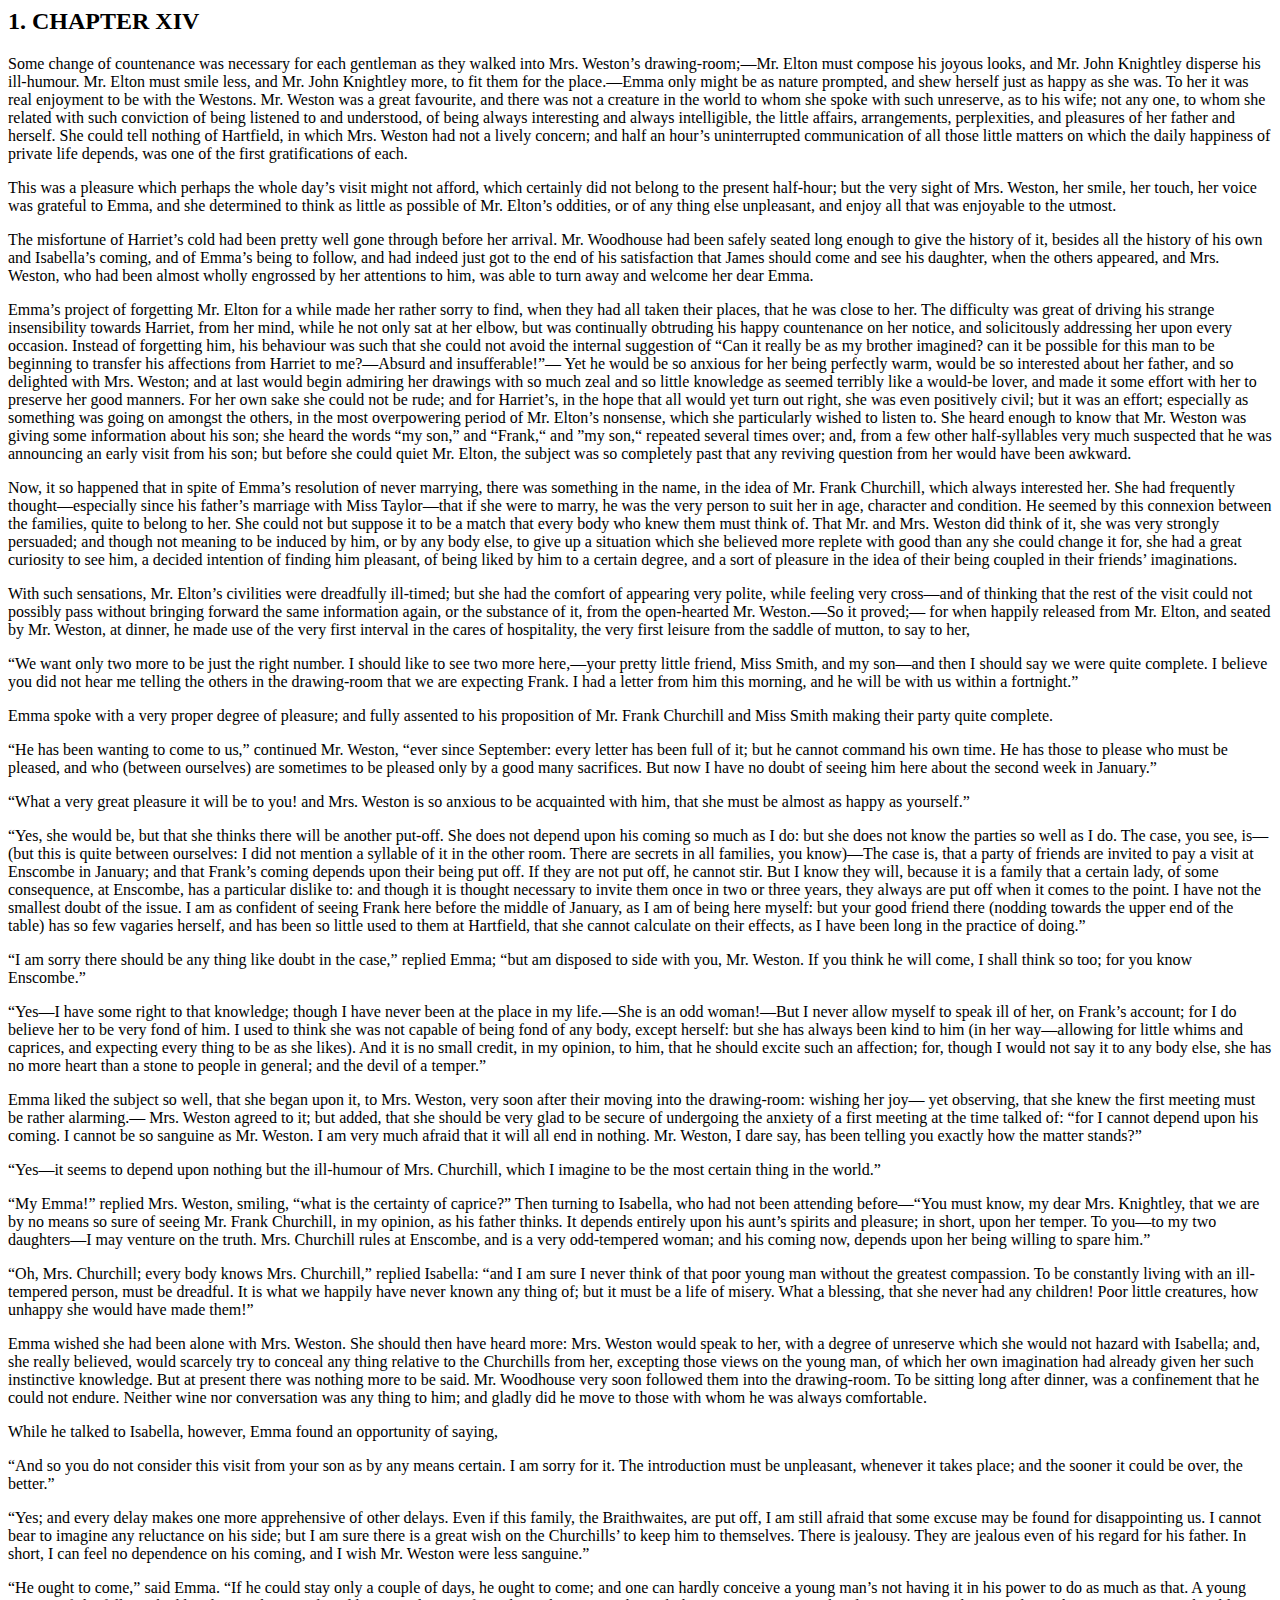
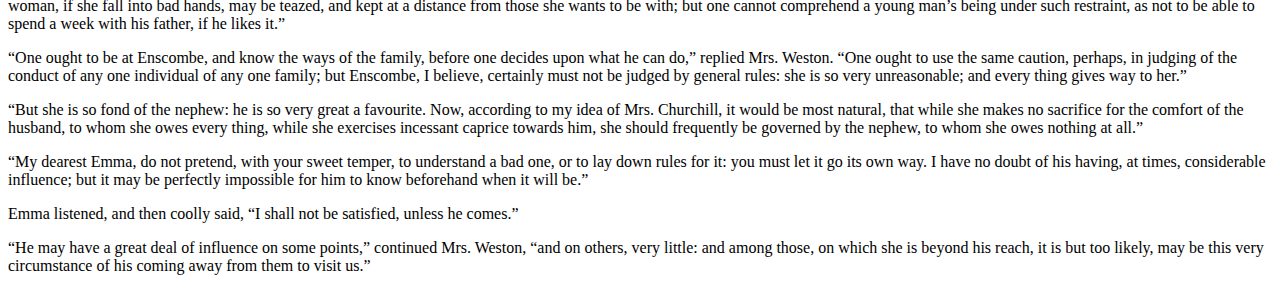
<file: chapter-14.html>
<html xmlns="http://www.w3.org/1999/xhtml" xmlns:xhtml="http://www.w3.org/1999/xhtml">
  <head>
    <title>1. CHAPTER XIV</title>
  </head>
  <body>
    <div class="chapter" id="id1032618"><h2>1. CHAPTER XIV</h2>


<p id="id1032624"><span id="id114073"><!--anchor--></span><!--after-->

Some change of countenance was necessary for each gentleman
as they walked into Mrs. Weston’s drawing-room;—Mr. Elton must
compose his joyous looks, and Mr. John Knightley disperse his
ill-humour. Mr. Elton must smile less, and Mr. John Knightley more,
to fit them for the place.—Emma only might be as nature prompted,
and shew herself just as happy as she was.  To her it was real
enjoyment to be with the Westons.  Mr. Weston was a great favourite,
and there was not a creature in the world to whom she spoke with
such unreserve, as to his wife; not any one, to whom she related
with such conviction of being listened to and understood, of being
always interesting and always intelligible, the little affairs,
arrangements, perplexities, and pleasures of her father and herself. 
She could tell nothing of Hartfield, in which Mrs. Weston had not
a lively concern; and half an hour’s uninterrupted communication
of all those little matters on which the daily happiness of private
life depends, was one of the first gratifications of each.
</p>

<p id="id1032627"><span id="id114081"><!--anchor--></span><!--after-->
This was a pleasure which perhaps the whole day’s visit might
not afford, which certainly did not belong to the present half-hour;
but the very sight of Mrs. Weston, her smile, her touch, her voice
was grateful to Emma, and she determined to think as little as
possible of Mr. Elton’s oddities, or of any thing else unpleasant,
and enjoy all that was enjoyable to the utmost.
</p>

<p id="id1032593"><span id="id114087"><!--anchor--></span><!--after-->
The misfortune of Harriet’s cold had been pretty well gone through
before her arrival.  Mr. Woodhouse had been safely seated long
enough to give the history of it, besides all the history of his own
and Isabella’s coming, and of Emma’s being to follow, and had indeed
just got to the end of his satisfaction that James should come
and see his daughter, when the others appeared, and Mrs. Weston,
who had been almost wholly engrossed by her attentions to him,
was able to turn away and welcome her dear Emma.
</p>

<p id="id1032633"><span id="id114094"><!--anchor--></span><!--after-->
Emma’s project of forgetting Mr. Elton for a while made her rather
sorry to find, when they had all taken their places, that he was
close to her.  The difficulty was great of driving his strange
insensibility towards Harriet, from her mind, while he not only sat
at her elbow, but was continually obtruding his happy countenance
on her notice, and solicitously addressing her upon every occasion. 
Instead of forgetting him, his behaviour was such that she could
not avoid the internal suggestion of “Can it really be as my brother
imagined? can it be possible for this man to be beginning to transfer
his affections from Harriet to me?—Absurd and insufferable!”—
Yet he would be so anxious for her being perfectly warm, would be
so interested about her father, and so delighted with Mrs. Weston;
and at last would begin admiring her drawings with so much zeal
and so little knowledge as seemed terribly like a would-be lover,
and made it some effort with her to preserve her good manners. 
For her own sake she could not be rude; and for Harriet’s, in the hope
that all would yet turn out right, she was even positively civil;
but it was an effort; especially as something was going on amongst
the others, in the most overpowering period of Mr. Elton’s nonsense,
which she particularly wished to listen to.  She heard enough
to know that Mr. Weston was giving some information about his son;
she heard the words “my son,” and “Frank,“ and ”my son,“
repeated several times over; and, from a few other half-syllables
very much suspected that he was announcing an early visit from
his son; but before she could quiet Mr. Elton, the subject was
so completely past that any reviving question from her would have
been awkward.
</p>

<p id="id1032637"><span id="id114101"><!--anchor--></span><!--after-->
Now, it so happened that in spite of Emma’s resolution of never marrying,
there was something in the name, in the idea of Mr. Frank Churchill,
which always interested her.  She had frequently thought—especially since
his father’s marriage with Miss Taylor—that if she were to marry,
he was the very person to suit her in age, character and condition. 
He seemed by this connexion between the families, quite to belong to her. 
She could not but suppose it to be a match that every body who knew
them must think of.  That Mr. and Mrs. Weston did think of it, she was
very strongly persuaded; and though not meaning to be induced by him,
or by any body else, to give up a situation which she believed more
replete with good than any she could change it for, she had a great
curiosity to see him, a decided intention of finding him pleasant,
of being liked by him to a certain degree, and a sort of pleasure
in the idea of their being coupled in their friends’ imaginations.
</p>

<p id="id1032640"><span id="id114108"><!--anchor--></span><!--after-->
With such sensations, Mr. Elton’s civilities were dreadfully ill-timed;
but she had the comfort of appearing very polite, while feeling
very cross—and of thinking that the rest of the visit could not
possibly pass without bringing forward the same information again,
or the substance of it, from the open-hearted Mr. Weston.—So it proved;—
for when happily released from Mr. Elton, and seated by Mr. Weston,
at dinner, he made use of the very first interval in the cares
of hospitality, the very first leisure from the saddle of mutton,
to say to her,
</p>

<p id="id1032643"><span id="id114115"><!--anchor--></span><!--after-->
“We want only two more to be just the right number.  I should
like to see two more here,—your pretty little friend, Miss Smith,
and my son—and then I should say we were quite complete. 
I believe you did not hear me telling the others in the drawing-room
that we are expecting Frank.  I had a letter from him this morning,
and he will be with us within a fortnight.”
</p>

<p id="id1032631"><span id="id114121"><!--anchor--></span><!--after-->
Emma spoke with a very proper degree of pleasure; and fully assented
to his proposition of Mr. Frank Churchill and Miss Smith making
their party quite complete.
</p>

<p id="id1032655"><span id="id114131"><!--anchor--></span><!--after-->
“He has been wanting to come to us,” continued Mr. Weston,
“ever since September:  every letter has been full of it;
but he cannot command his own time.  He has those to please
who must be pleased, and who (between ourselves) are sometimes
to be pleased only by a good many sacrifices.  But now
I have no doubt of seeing him here about the second week in January.”
</p>

<p id="id1032647"><span id="id114138"><!--anchor--></span><!--after-->
“What a very great pleasure it will be to you! and Mrs. Weston
is so anxious to be acquainted with him, that she must be almost
as happy as yourself.”
</p>

<p id="id1032658"><span id="id114150"><!--anchor--></span><!--after-->
“Yes, she would be, but that she thinks there will be another
put-off. She does not depend upon his coming so much as I do: 
but she does not know the parties so well as I do.  The case,
you see, is—(but this is quite between ourselves:  I did not mention
a syllable of it in the other room.  There are secrets in all families,
you know)—The case is, that a party of friends are invited to pay
a visit at Enscombe in January; and that Frank’s coming depends upon
their being put off.  If they are not put off, he cannot stir. 
But I know they will, because it is a family that a certain lady,
of some consequence, at Enscombe, has a particular dislike to: 
and though it is thought necessary to invite them once in two or
three years, they always are put off when it comes to the point. 
I have not the smallest doubt of the issue.  I am as confident
of seeing Frank here before the middle of January, as I am
of being here myself:  but your good friend there (nodding
towards the upper end of the table) has so few vagaries herself,
and has been so little used to them at Hartfield, that she cannot
calculate on their effects, as I have been long in the practice
of doing.”
</p>

<p id="id1032669"><span id="id114157"><!--anchor--></span><!--after-->
“I am sorry there should be any thing like doubt in the case,”
replied Emma; “but am disposed to side with you, Mr. Weston.  If you
think he will come, I shall think so too; for you know Enscombe.”
</p>

<p id="id1032672"><span id="id114171"><!--anchor--></span><!--after-->
“Yes—I have some right to that knowledge; though I have never been
at the place in my life.—She is an odd woman!—But I never allow
myself to speak ill of her, on Frank’s account; for I do believe
her to be very fond of him.  I used to think she was not capable
of being fond of any body, except herself:  but she has always been
kind to him (in her way—allowing for little whims and caprices,
and expecting every thing to be as she likes). And it is no small credit,
in my opinion, to him, that he should excite such an affection;
for, though I would not say it to any body else, she has no more
heart than a stone to people in general; and the devil of a temper.”
</p>

<p id="id1032681"><span id="id114178"><!--anchor--></span><!--after-->
Emma liked the subject so well, that she began upon it, to Mrs. Weston,
very soon after their moving into the drawing-room: wishing her joy—
yet observing, that she knew the first meeting must be rather alarming.—
Mrs. Weston agreed to it; but added, that she should be very
glad to be secure of undergoing the anxiety of a first meeting
at the time talked of:  “for I cannot depend upon his coming. 
I cannot be so sanguine as Mr. Weston.  I am very much afraid
that it will all end in nothing.  Mr. Weston, I dare say, has been
telling you exactly how the matter stands?”
</p>

<p id="id1032684"><span id="id114188"><!--anchor--></span><!--after-->
“Yes—it seems to depend upon nothing but the ill-humour
of Mrs. Churchill, which I imagine to be the most certain
thing in the world.”
</p>

<p id="id1032678"><span id="id114197"><!--anchor--></span><!--after-->
“My Emma!” replied Mrs. Weston, smiling, “what is the certainty
of caprice?”  Then turning to Isabella, who had not been
attending before—“You must know, my dear Mrs. Knightley,
that we are by no means so sure of seeing Mr. Frank Churchill,
in my opinion, as his father thinks.  It depends entirely upon
his aunt’s spirits and pleasure; in short, upon her temper. 
To you—to my two daughters—I may venture on the truth. 
Mrs. Churchill rules at Enscombe, and is a very odd-tempered woman;
and his coming now, depends upon her being willing to spare him.”
</p>

<p id="id1032696"><span id="id114204"><!--anchor--></span><!--after-->
“Oh, Mrs. Churchill; every body knows Mrs. Churchill,”
replied Isabella:  “and I am sure I never think of that poor young
man without the greatest compassion.  To be constantly living
with an ill-tempered person, must be dreadful.  It is what we
happily have never known any thing of; but it must be a life
of misery.  What a blessing, that she never had any children! 
Poor little creatures, how unhappy she would have made them!”
</p>

<p id="id1032693"><span id="id114211"><!--anchor--></span><!--after-->
Emma wished she had been alone with Mrs. Weston.  She should then have
heard more:  Mrs. Weston would speak to her, with a degree of unreserve
which she would not hazard with Isabella; and, she really believed,
would scarcely try to conceal any thing relative to the Churchills
from her, excepting those views on the young man, of which her own
imagination had already given her such instinctive knowledge. 
But at present there was nothing more to be said.  Mr. Woodhouse
very soon followed them into the drawing-room. To be sitting
long after dinner, was a confinement that he could not endure. 
Neither wine nor conversation was any thing to him; and gladly did
he move to those with whom he was always comfortable.
</p>

<p id="id1032702"><span id="id114218"><!--anchor--></span><!--after-->
While he talked to Isabella, however, Emma found an opportunity
of saying,
</p>

<p id="id1032709"><span id="id114226"><!--anchor--></span><!--after-->
“And so you do not consider this visit from your son as by any
means certain.  I am sorry for it.  The introduction must be unpleasant,
whenever it takes place; and the sooner it could be over, the better.”
</p>

<p id="id1032700"><span id="id114240"><!--anchor--></span><!--after-->
“Yes; and every delay makes one more apprehensive of other delays. 
Even if this family, the Braithwaites, are put off, I am still
afraid that some excuse may be found for disappointing us. 
I cannot bear to imagine any reluctance on his side; but I am sure
there is a great wish on the Churchills’ to keep him to themselves. 
There is jealousy.  They are jealous even of his regard for his father. 
In short, I can feel no dependence on his coming, and I wish Mr. Weston
were less sanguine.”
</p>

<p id="id1032720"><span id="id114247"><!--anchor--></span><!--after-->
“He ought to come,” said Emma.  “If he could stay only a couple
of days, he ought to come; and one can hardly conceive a young man’s
not having it in his power to do as much as that.  A young woman,
if she fall into bad hands, may be teazed, and kept at a distance
from those she wants to be with; but one cannot comprehend a young
man’s being under such restraint, as not to be able to spend a week
with his father, if he likes it.”
</p>

<p id="id1032724"><span id="id114254"><!--anchor--></span><!--after-->
“One ought to be at Enscombe, and know the ways of the family,
before one decides upon what he can do,” replied Mrs. Weston. 
“One ought to use the same caution, perhaps, in judging of the
conduct of any one individual of any one family; but Enscombe,
I believe, certainly must not be judged by general rules: 
she is so very unreasonable; and every thing gives way to her.”
</p>

<p id="id1032718"><span id="id114261"><!--anchor--></span><!--after-->
“But she is so fond of the nephew:  he is so very great a favourite. 
Now, according to my idea of Mrs. Churchill, it would be most natural,
that while she makes no sacrifice for the comfort of the husband,
to whom she owes every thing, while she exercises incessant caprice
towards him, she should frequently be governed by the nephew,
to whom she owes nothing at all.”
</p>

<p id="id1032730"><span id="id114268"><!--anchor--></span><!--after-->
“My dearest Emma, do not pretend, with your sweet temper,
to understand a bad one, or to lay down rules for it:  you must
let it go its own way.  I have no doubt of his having, at times,
considerable influence; but it may be perfectly impossible for him
to know beforehand when it will be.”
</p>

<p id="id1032728"><span id="id114275"><!--anchor--></span><!--after-->
Emma listened, and then coolly said, “I shall not be satisfied,
unless he comes.”
</p>

<p id="id1032740"><span id="id114285"><!--anchor--></span><!--after-->
“He may have a great deal of influence on some points,”
continued Mrs. Weston, “and on others, very little:  and among those,
on which she is beyond his reach, it is but too likely, may be
this very circumstance of his coming away from them to visit us.”
</p>



<span id="index.xml-pb-id114292"><!--anchor--></span><p style="page-break-before: always"/></div>
  </body>
</html>
</file>
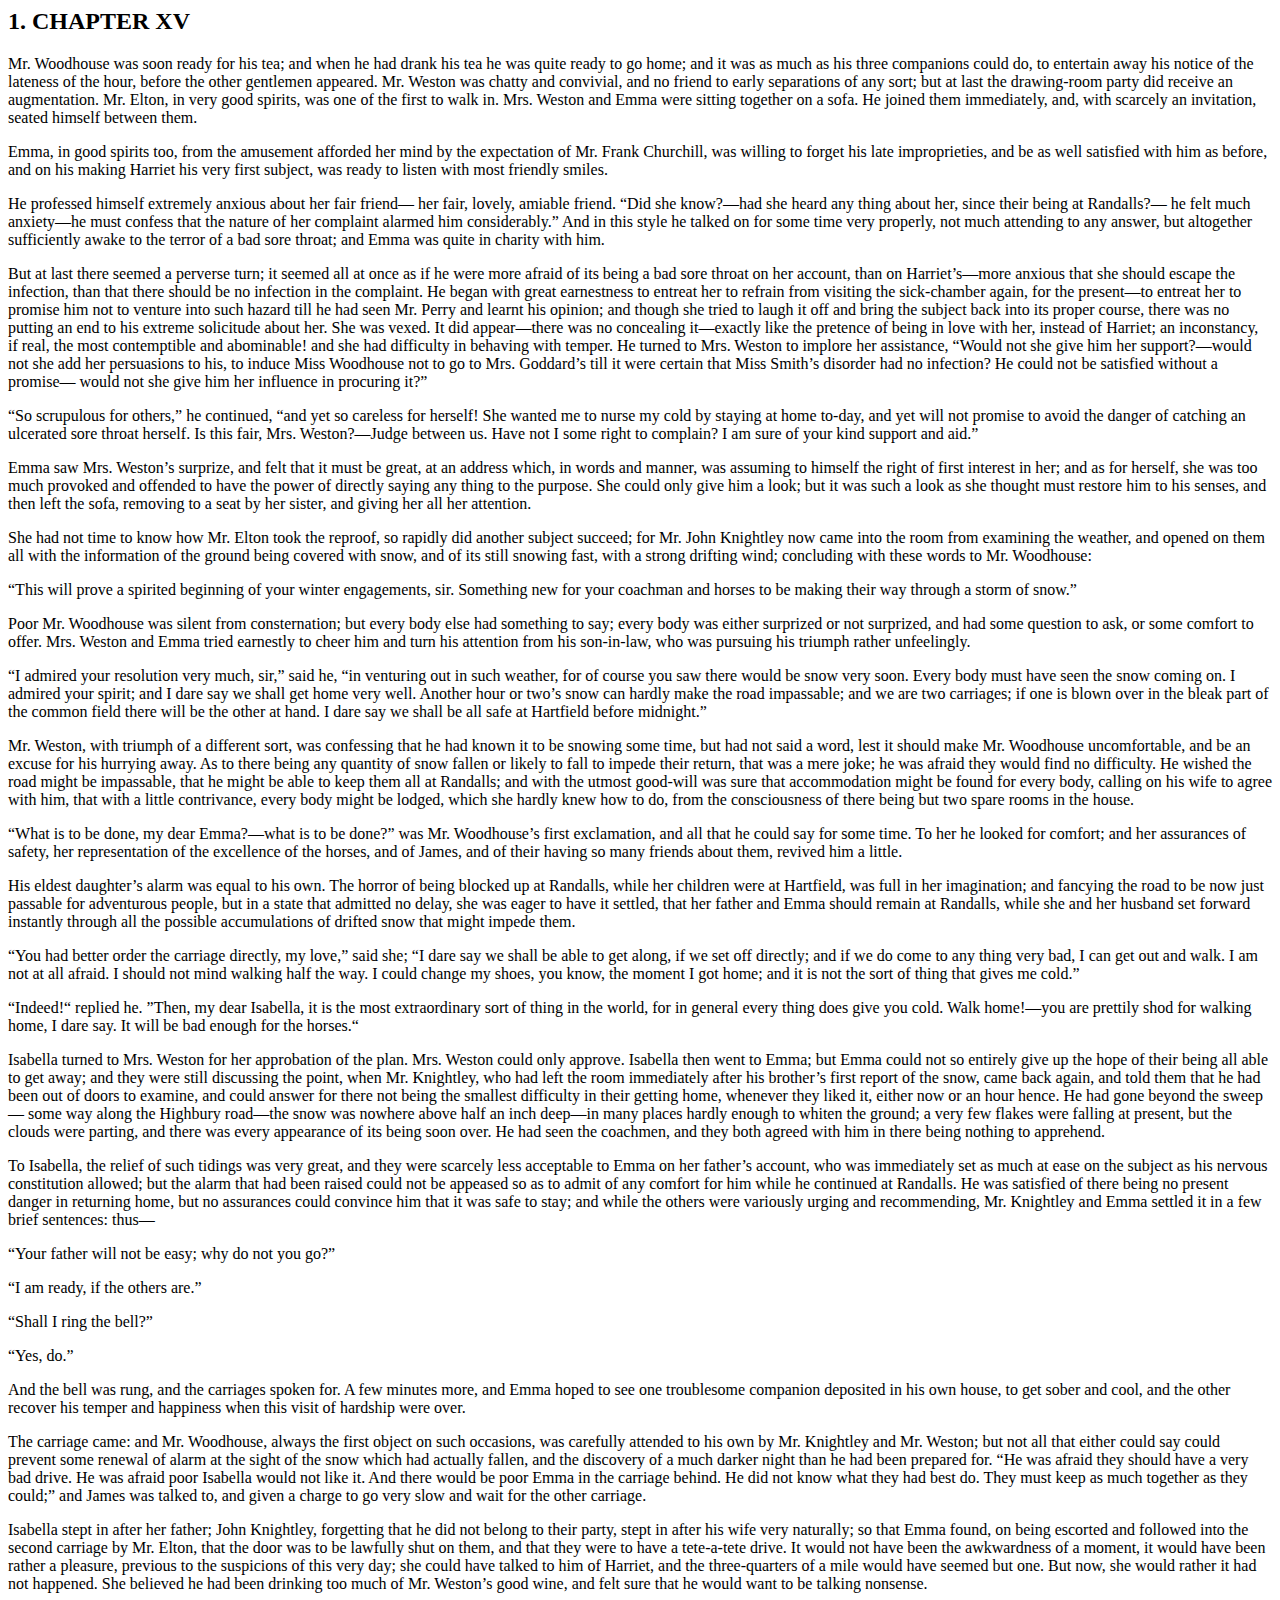
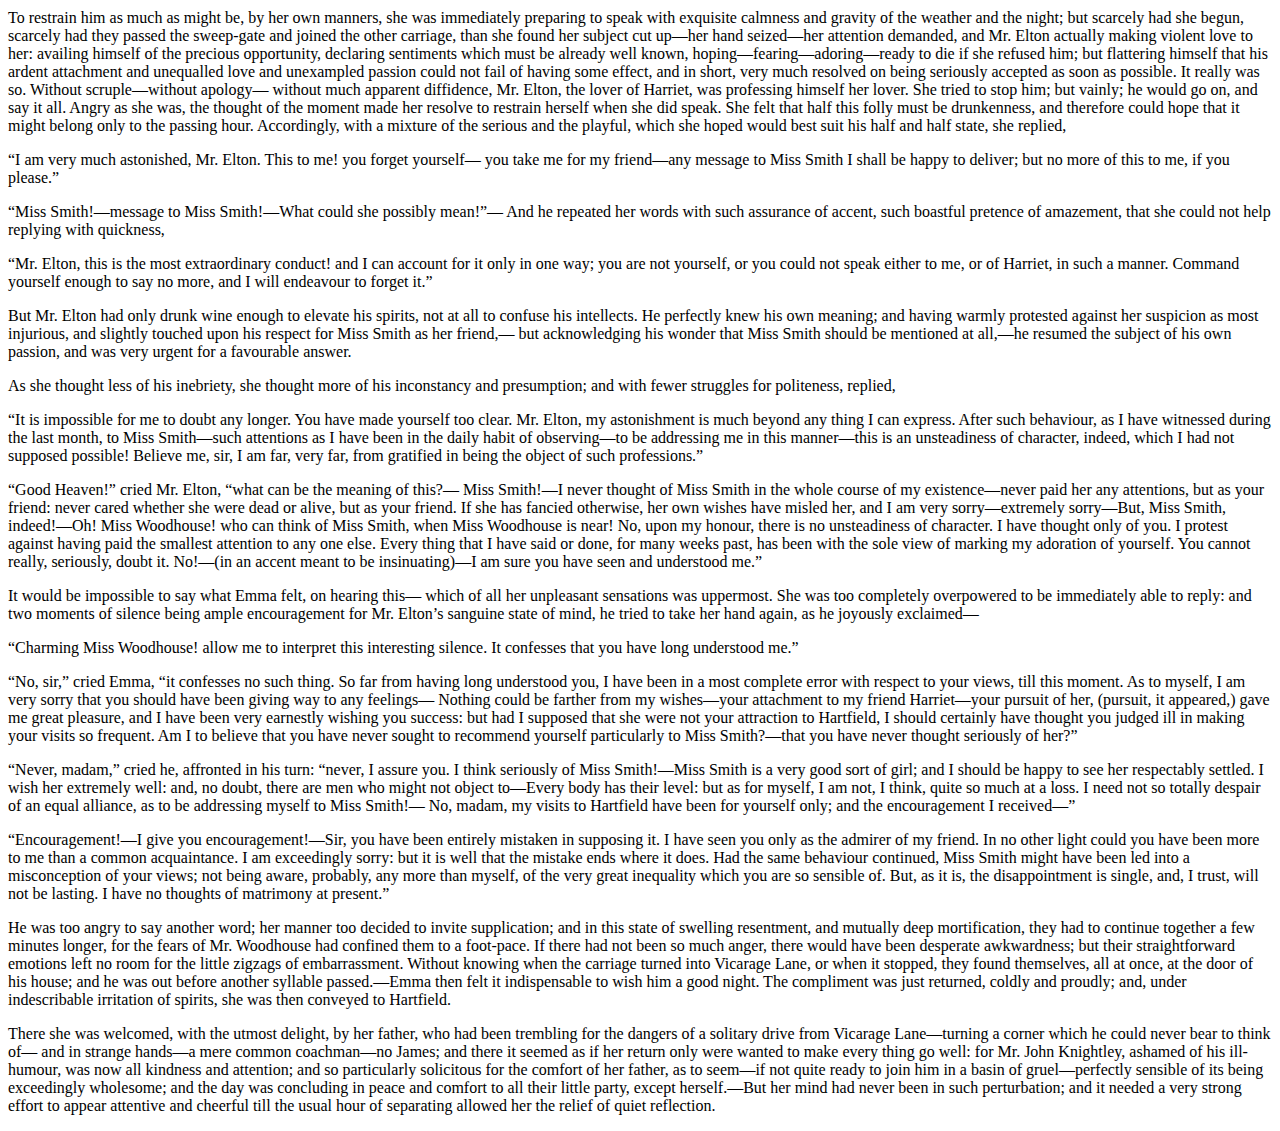
<file: chapter-15.html>
<html xmlns="http://www.w3.org/1999/xhtml" xmlns:xhtml="http://www.w3.org/1999/xhtml">
  <head>
    <title>1. CHAPTER XV</title>
  </head>
  <body>
    <div class="chapter" id="id1032744"><h2>1. CHAPTER XV</h2>


<p id="id1032749"><span id="id114305"><!--anchor--></span><!--after-->

Mr. Woodhouse was soon ready for his tea; and when he had drank his
tea he was quite ready to go home; and it was as much as his three
companions could do, to entertain away his notice of the lateness
of the hour, before the other gentlemen appeared.  Mr. Weston was
chatty and convivial, and no friend to early separations of any sort;
but at last the drawing-room party did receive an augmentation. 
Mr. Elton, in very good spirits, was one of the first to walk in. 
Mrs. Weston and Emma were sitting together on a sofa.  He joined
them immediately, and, with scarcely an invitation, seated himself
between them.
</p>

<p id="id1032752"><span id="id114311"><!--anchor--></span><!--after-->
Emma, in good spirits too, from the amusement afforded her mind
by the expectation of Mr. Frank Churchill, was willing to forget
his late improprieties, and be as well satisfied with him as before,
and on his making Harriet his very first subject, was ready to listen
with most friendly smiles.
</p>

<p id="id1032757"><span id="id114323"><!--anchor--></span><!--after-->
He professed himself extremely anxious about her fair friend—
her fair, lovely, amiable friend.  “Did she know?—had she
heard any thing about her, since their being at Randalls?—
he felt much anxiety—he must confess that the nature of her
complaint alarmed him considerably.”  And in this style he talked
on for some time very properly, not much attending to any answer,
but altogether sufficiently awake to the terror of a bad sore throat;
and Emma was quite in charity with him.
</p>

<p id="id1032754"><span id="id114330"><!--anchor--></span><!--after-->
But at last there seemed a perverse turn; it seemed all at once as if
he were more afraid of its being a bad sore throat on her account,
than on Harriet’s—more anxious that she should escape the infection,
than that there should be no infection in the complaint.  He began
with great earnestness to entreat her to refrain from visiting
the sick-chamber again, for the present—to entreat her to promise
him not to venture into such hazard till he had seen Mr. Perry
and learnt his opinion; and though she tried to laugh it off
and bring the subject back into its proper course, there was no
putting an end to his extreme solicitude about her.  She was vexed. 
It did appear—there was no concealing it—exactly like the pretence
of being in love with her, instead of Harriet; an inconstancy,
if real, the most contemptible and abominable! and she had difficulty
in behaving with temper.  He turned to Mrs. Weston to implore
her assistance, “Would not she give him her support?—would not she
add her persuasions to his, to induce Miss Woodhouse not to go
to Mrs. Goddard’s till it were certain that Miss Smith’s disorder
had no infection?  He could not be satisfied without a promise—
would not she give him her influence in procuring it?”
</p>

<p id="id1032764"><span id="id114339"><!--anchor--></span><!--after-->
“So scrupulous for others,” he continued, “and yet so careless
for herself!  She wanted me to nurse my cold by staying at home to-day,
and yet will not promise to avoid the danger of catching an ulcerated
sore throat herself.  Is this fair, Mrs. Weston?—Judge between us. 
Have not I some right to complain?  I am sure of your kind support
and aid.”
</p>

<p id="id1032761"><span id="id114344"><!--anchor--></span><!--after-->
Emma saw Mrs. Weston’s surprize, and felt that it must be great,
at an address which, in words and manner, was assuming to himself
the right of first interest in her; and as for herself, she was
too much provoked and offended to have the power of directly
saying any thing to the purpose.  She could only give him a look;
but it was such a look as she thought must restore him to his senses,
and then left the sofa, removing to a seat by her sister, and giving
her all her attention.
</p>

<p id="id1032770"><span id="id114351"><!--anchor--></span><!--after-->
She had not time to know how Mr. Elton took the reproof, so rapidly
did another subject succeed; for Mr. John Knightley now came
into the room from examining the weather, and opened on them
all with the information of the ground being covered with snow,
and of its still snowing fast, with a strong drifting wind;
concluding with these words to Mr. Woodhouse:
</p>

<p id="id1032773"><span id="id114364"><!--anchor--></span><!--after-->
“This will prove a spirited beginning of your winter engagements,
sir.  Something new for your coachman and horses to be making
their way through a storm of snow.”
</p>

<p id="id1032777"><span id="id114376"><!--anchor--></span><!--after-->
Poor Mr. Woodhouse was silent from consternation; but every body else
had something to say; every body was either surprized or not surprized,
and had some question to ask, or some comfort to offer.  Mrs. Weston
and Emma tried earnestly to cheer him and turn his attention
from his son-in-law, who was pursuing his triumph rather unfeelingly.
</p>

<p id="id1032785"><span id="id114389"><!--anchor--></span><!--after-->
“I admired your resolution very much, sir,” said he, “in venturing
out in such weather, for of course you saw there would be snow
very soon.  Every body must have seen the snow coming on. 
I admired your spirit; and I dare say we shall get home very well. 
Another hour or two’s snow can hardly make the road impassable;
and we are two carriages; if one is blown over in the bleak part
of the common field there will be the other at hand.  I dare say we
shall be all safe at Hartfield before midnight.”
</p>

<p id="id1032788"><span id="id114396"><!--anchor--></span><!--after-->
Mr. Weston, with triumph of a different sort, was confessing that he
had known it to be snowing some time, but had not said a word,
lest it should make Mr. Woodhouse uncomfortable, and be an excuse
for his hurrying away.  As to there being any quantity of snow fallen
or likely to fall to impede their return, that was a mere joke;
he was afraid they would find no difficulty.  He wished the road might
be impassable, that he might be able to keep them all at Randalls;
and with the utmost good-will was sure that accommodation might
be found for every body, calling on his wife to agree with him,
that with a little contrivance, every body might be lodged,
which she hardly knew how to do, from the consciousness of there
being but two spare rooms in the house.
</p>

<p id="id1032791"><span id="id114403"><!--anchor--></span><!--after-->
“What is to be done, my dear Emma?—what is to be done?”
was Mr. Woodhouse’s first exclamation, and all that he could say
for some time.  To her he looked for comfort; and her assurances
of safety, her representation of the excellence of the horses,
and of James, and of their having so many friends about them,
revived him a little.
</p>

<p id="id1032768"><span id="id114410"><!--anchor--></span><!--after-->
His eldest daughter’s alarm was equal to his own.  The horror of
being blocked up at Randalls, while her children were at Hartfield,
was full in her imagination; and fancying the road to be now just
passable for adventurous people, but in a state that admitted no delay,
she was eager to have it settled, that her father and Emma should remain
at Randalls, while she and her husband set forward instantly through
all the possible accumulations of drifted snow that might impede them.
</p>

<p id="id1032798"><span id="id114417"><!--anchor--></span><!--after-->
“You had better order the carriage directly, my love,” said she;
“I dare say we shall be able to get along, if we set off directly;
and if we do come to any thing very bad, I can get out and walk. 
I am not at all afraid.  I should not mind walking half the way. 
I could change my shoes, you know, the moment I got home; and it is not
the sort of thing that gives me cold.”
</p>

<p id="id1032801"><span id="id114424"><!--anchor--></span><!--after-->
“Indeed!“ replied he.  ”Then, my dear Isabella, it is the most
extraordinary sort of thing in the world, for in general every
thing does give you cold.  Walk home!—you are prettily shod
for walking home, I dare say.  It will be bad enough for the horses.“
</p>

<p id="id1032795"><span id="id114430"><!--anchor--></span><!--after-->
Isabella turned to Mrs. Weston for her approbation of the plan. 
Mrs. Weston could only approve.  Isabella then went to Emma;
but Emma could not so entirely give up the hope of their being
all able to get away; and they were still discussing the point,
when Mr. Knightley, who had left the room immediately after his
brother’s first report of the snow, came back again, and told them
that he had been out of doors to examine, and could answer for there
not being the smallest difficulty in their getting home, whenever they
liked it, either now or an hour hence.  He had gone beyond the sweep—
some way along the Highbury road—the snow was nowhere above half
an inch deep—in many places hardly enough to whiten the ground;
a very few flakes were falling at present, but the clouds were parting,
and there was every appearance of its being soon over.  He had seen
the coachmen, and they both agreed with him in there being nothing
to apprehend.
</p>

<p id="id1032808"><span id="id114437"><!--anchor--></span><!--after-->
To Isabella, the relief of such tidings was very great, and they
were scarcely less acceptable to Emma on her father’s account,
who was immediately set as much at ease on the subject as his nervous
constitution allowed; but the alarm that had been raised could not
be appeased so as to admit of any comfort for him while he continued
at Randalls.  He was satisfied of there being no present danger in
returning home, but no assurances could convince him that it was safe
to stay; and while the others were variously urging and recommending,
Mr. Knightley and Emma settled it in a few brief sentences:  thus—
</p>

<p id="id1032811"><span id="id114446"><!--anchor--></span><!--after-->
“Your father will not be easy; why do not you go?”
</p>

<p id="id1032805"><span id="id114453"><!--anchor--></span><!--after-->
“I am ready, if the others are.”
</p>

<p id="id1032820"><span id="id114461"><!--anchor--></span><!--after-->
“Shall I ring the bell?”
</p>

<p id="id1032824"><span id="id114469"><!--anchor--></span><!--after-->
“Yes, do.”
</p>

<p id="id1032828"><span id="id114477"><!--anchor--></span><!--after-->
And the bell was rung, and the carriages spoken for.  A few
minutes more, and Emma hoped to see one troublesome companion
deposited in his own house, to get sober and cool, and the other
recover his temper and happiness when this visit of hardship were over.
</p>

<p id="id1032831"><span id="id114489"><!--anchor--></span><!--after-->
The carriage came:  and Mr. Woodhouse, always the first object on
such occasions, was carefully attended to his own by Mr. Knightley
and Mr. Weston; but not all that either could say could prevent some
renewal of alarm at the sight of the snow which had actually fallen,
and the discovery of a much darker night than he had been prepared for. 
“He was afraid they should have a very bad drive.  He was afraid
poor Isabella would not like it.  And there would be poor Emma
in the carriage behind.  He did not know what they had best do. 
They must keep as much together as they could;” and James was talked to,
and given a charge to go very slow and wait for the other carriage.
</p>

<p id="id1032835"><span id="id114496"><!--anchor--></span><!--after-->
Isabella stept in after her father; John Knightley, forgetting that he
did not belong to their party, stept in after his wife very naturally;
so that Emma found, on being escorted and followed into the second
carriage by Mr. Elton, that the door was to be lawfully shut on them,
and that they were to have a tete-a-tete drive.  It would not have been
the awkwardness of a moment, it would have been rather a pleasure,
previous to the suspicions of this very day; she could have talked
to him of Harriet, and the three-quarters of a mile would have
seemed but one.  But now, she would rather it had not happened. 
She believed he had been drinking too much of Mr. Weston’s good wine,
and felt sure that he would want to be talking nonsense.
</p>

<p id="id1032838"><span id="id114502"><!--anchor--></span><!--after-->
To restrain him as much as might be, by her own manners, she was
immediately preparing to speak with exquisite calmness and gravity
of the weather and the night; but scarcely had she begun, scarcely had
they passed the sweep-gate and joined the other carriage, than she
found her subject cut up—her hand seized—her attention demanded,
and Mr. Elton actually making violent love to her:  availing himself
of the precious opportunity, declaring sentiments which must be already
well known, hoping—fearing—adoring—ready to die if she refused him;
but flattering himself that his ardent attachment and unequalled
love and unexampled passion could not fail of having some effect,
and in short, very much resolved on being seriously accepted as soon
as possible.  It really was so.  Without scruple—without apology—
without much apparent diffidence, Mr. Elton, the lover of Harriet,
was professing himself her lover.  She tried to stop him; but vainly;
he would go on, and say it all.  Angry as she was, the thought of
the moment made her resolve to restrain herself when she did speak. 
She felt that half this folly must be drunkenness, and therefore
could hope that it might belong only to the passing hour. 
Accordingly, with a mixture of the serious and the playful, which she
hoped would best suit his half and half state, she replied,
</p>

<p id="id1032842"><span id="id114509"><!--anchor--></span><!--after-->
“I am very much astonished, Mr. Elton.  This to me! you forget yourself—
you take me for my friend—any message to Miss Smith I shall
be happy to deliver; but no more of this to me, if you please.”
</p>

<p id="id1032850"><span id="id114523"><!--anchor--></span><!--after-->
“Miss Smith!—message to Miss Smith!—What could she possibly mean!”—
And he repeated her words with such assurance of accent, such boastful
pretence of amazement, that she could not help replying with quickness,
</p>

<p id="id1032858"><span id="id114537"><!--anchor--></span><!--after-->
“Mr. Elton, this is the most extraordinary conduct! and I can account
for it only in one way; you are not yourself, or you could not speak
either to me, or of Harriet, in such a manner.  Command yourself
enough to say no more, and I will endeavour to forget it.”
</p>

<p id="id1032866"><span id="id114544"><!--anchor--></span><!--after-->
But Mr. Elton had only drunk wine enough to elevate his spirits,
not at all to confuse his intellects.  He perfectly knew his own meaning;
and having warmly protested against her suspicion as most injurious,
and slightly touched upon his respect for Miss Smith as her friend,—
but acknowledging his wonder that Miss Smith should be mentioned
at all,—he resumed the subject of his own passion, and was very
urgent for a favourable answer.
</p>

<p id="id1032869"><span id="id114550"><!--anchor--></span><!--after-->
As she thought less of his inebriety, she thought more of his inconstancy
and presumption; and with fewer struggles for politeness, replied,
</p>

<p id="id1032878"><span id="id114560"><!--anchor--></span><!--after-->
“It is impossible for me to doubt any longer.  You have made
yourself too clear.  Mr. Elton, my astonishment is much beyond
any thing I can express.  After such behaviour, as I have witnessed
during the last month, to Miss Smith—such attentions as I
have been in the daily habit of observing—to be addressing me
in this manner—this is an unsteadiness of character, indeed,
which I had not supposed possible!  Believe me, sir, I am far,
very far, from gratified in being the object of such professions.”
</p>

<p id="id1032833"><span id="id114566"><!--anchor--></span><!--after-->
“Good Heaven!” cried Mr. Elton, “what can be the meaning of this?—
Miss Smith!—I never thought of Miss Smith in the whole course
of my existence—never paid her any attentions, but as your friend: 
never cared whether she were dead or alive, but as your friend. 
If she has fancied otherwise, her own wishes have misled her,
and I am very sorry—extremely sorry—But, Miss Smith, indeed!—Oh! 
Miss Woodhouse! who can think of Miss Smith, when Miss Woodhouse
is near!  No, upon my honour, there is no unsteadiness of character. 
I have thought only of you.  I protest against having paid the smallest
attention to any one else.  Every thing that I have said or done,
for many weeks past, has been with the sole view of marking my
adoration of yourself.  You cannot really, seriously, doubt it. 
No!—(in an accent meant to be insinuating)—I am sure you have seen
and understood me.”
</p>

<p id="id1032884"><span id="id114573"><!--anchor--></span><!--after-->
It would be impossible to say what Emma felt, on hearing this—
which of all her unpleasant sensations was uppermost.  She was
too completely overpowered to be immediately able to reply: 
and two moments of silence being ample encouragement for Mr. Elton’s
sanguine state of mind, he tried to take her hand again, as he
joyously exclaimed—
</p>

<p id="id1032888"><span id="id114580"><!--anchor--></span><!--after-->
“Charming Miss Woodhouse! allow me to interpret this interesting silence. 
It confesses that you have long understood me.”
</p>

<p id="id1032895"><span id="id114592"><!--anchor--></span><!--after-->
“No, sir,” cried Emma, “it confesses no such thing.  So far from
having long understood you, I have been in a most complete error
with respect to your views, till this moment.  As to myself, I am
very sorry that you should have been giving way to any feelings—
Nothing could be farther from my wishes—your attachment to my
friend Harriet—your pursuit of her, (pursuit, it appeared,) gave me
great pleasure, and I have been very earnestly wishing you success: 
but had I supposed that she were not your attraction to Hartfield,
I should certainly have thought you judged ill in making your visits
so frequent.  Am I to believe that you have never sought to recommend
yourself particularly to Miss Smith?—that you have never thought
seriously of her?”
</p>

<p id="id1032898"><span id="id114598"><!--anchor--></span><!--after-->
“Never, madam,” cried he, affronted in his turn:  “never, I assure you. 
I think seriously of Miss Smith!—Miss Smith is a very good sort
of girl; and I should be happy to see her respectably settled. 
I wish her extremely well:  and, no doubt, there are men who might not
object to—Every body has their level:  but as for myself, I am not,
I think, quite so much at a loss.  I need not so totally despair
of an equal alliance, as to be addressing myself to Miss Smith!—
No, madam, my visits to Hartfield have been for yourself only;
and the encouragement I received—”
</p>

<p id="id1032901"><span id="id114605"><!--anchor--></span><!--after-->
“Encouragement!—I give you encouragement!—Sir, you have been entirely
mistaken in supposing it.  I have seen you only as the admirer
of my friend.  In no other light could you have been more to me than
a common acquaintance.  I am exceedingly sorry:  but it is well that
the mistake ends where it does.  Had the same behaviour continued,
Miss Smith might have been led into a misconception of your views;
not being aware, probably, any more than myself, of the very
great inequality which you are so sensible of.  But, as it is,
the disappointment is single, and, I trust, will not be lasting. 
I have no thoughts of matrimony at present.”
</p>

<p id="id1032905"><span id="id114612"><!--anchor--></span><!--after-->
He was too angry to say another word; her manner too decided
to invite supplication; and in this state of swelling resentment,
and mutually deep mortification, they had to continue together a few
minutes longer, for the fears of Mr. Woodhouse had confined them
to a foot-pace. If there had not been so much anger, there would have
been desperate awkwardness; but their straightforward emotions left
no room for the little zigzags of embarrassment.  Without knowing
when the carriage turned into Vicarage Lane, or when it stopped,
they found themselves, all at once, at the door of his house;
and he was out before another syllable passed.—Emma then felt it
indispensable to wish him a good night.  The compliment was just returned,
coldly and proudly; and, under indescribable irritation of spirits,
she was then conveyed to Hartfield.
</p>

<p id="id1032882"><span id="id114619"><!--anchor--></span><!--after-->
There she was welcomed, with the utmost delight, by her father,
who had been trembling for the dangers of a solitary drive from
Vicarage Lane—turning a corner which he could never bear to think of—
and in strange hands—a mere common coachman—no James; and there it
seemed as if her return only were wanted to make every thing go well: 
for Mr. John Knightley, ashamed of his ill-humour, was now all
kindness and attention; and so particularly solicitous for the comfort
of her father, as to seem—if not quite ready to join him in a basin
of gruel—perfectly sensible of its being exceedingly wholesome;
and the day was concluding in peace and comfort to all their little party,
except herself.—But her mind had never been in such perturbation;
and it needed a very strong effort to appear attentive and cheerful till
the usual hour of separating allowed her the relief of quiet reflection.
</p>



<span id="index.xml-pb-id114629"><!--anchor--></span><p style="page-break-before: always"/></div>
  </body>
</html>
</file>
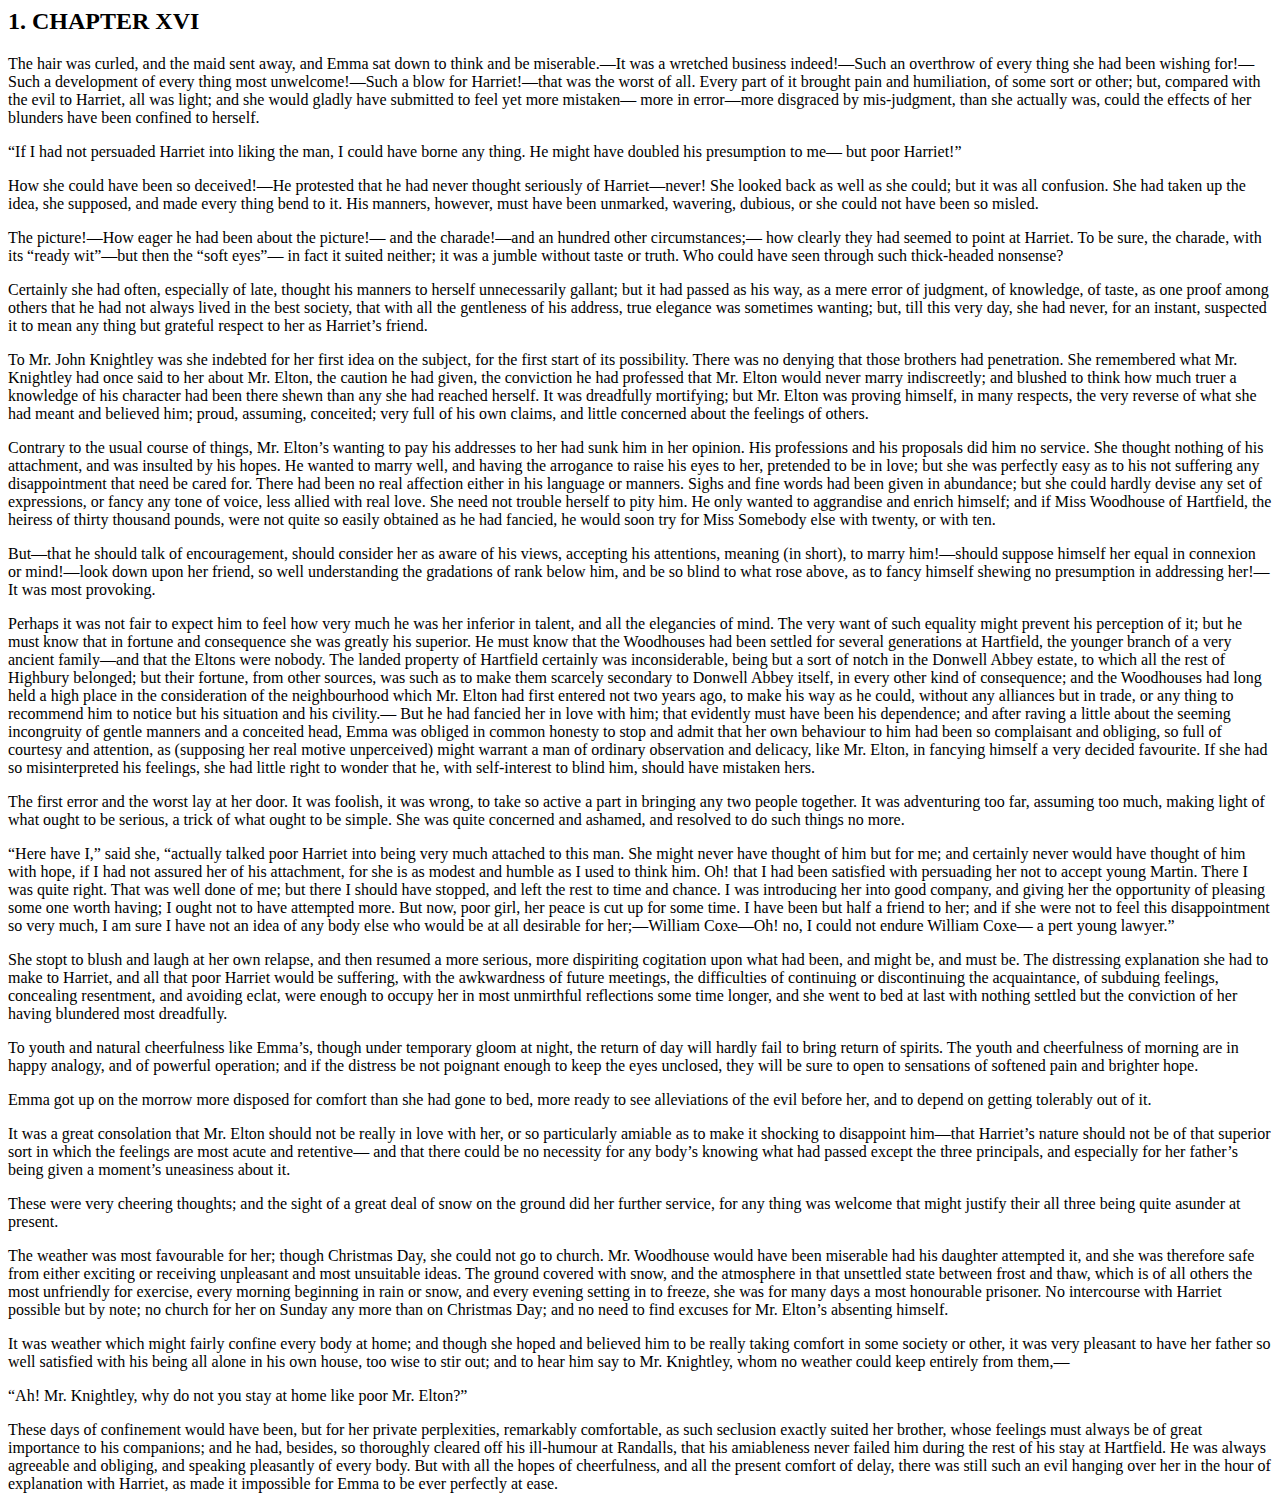
<file: chapter-16.html>
<html xmlns="http://www.w3.org/1999/xhtml" xmlns:xhtml="http://www.w3.org/1999/xhtml">
  <head>
    <title>1. CHAPTER XVI</title>
  </head>
  <body>
    <div class="chapter" id="id1032912"><h2>1. CHAPTER XVI</h2>


<p id="id1032918"><span id="id114640"><!--anchor--></span><!--after-->

The hair was curled, and the maid sent away, and Emma sat down to think
and be miserable.—It was a wretched business indeed!—Such an overthrow
of every thing she had been wishing for!—Such a development of every
thing most unwelcome!—Such a blow for Harriet!—that was the worst
of all.  Every part of it brought pain and humiliation, of some sort
or other; but, compared with the evil to Harriet, all was light;
and she would gladly have submitted to feel yet more mistaken—
more in error—more disgraced by mis-judgment, than she actually was,
could the effects of her blunders have been confined to herself.
</p>

<p id="id1032922"><span id="id114648"><!--anchor--></span><!--after-->
“If I had not persuaded Harriet into liking the man, I could have
borne any thing.  He might have doubled his presumption to me—
but poor Harriet!”
</p>

<p id="id1032930"><span id="id114659"><!--anchor--></span><!--after-->
How she could have been so deceived!—He protested that he
had never thought seriously of Harriet—never!  She looked back
as well as she could; but it was all confusion.  She had taken
up the idea, she supposed, and made every thing bend to it. 
His manners, however, must have been unmarked, wavering, dubious,
or she could not have been so misled.
</p>

<p id="id1032909"><span id="id114666"><!--anchor--></span><!--after-->
The picture!—How eager he had been about the picture!—
and the charade!—and an hundred other circumstances;—
how clearly they had seemed to point at Harriet.  To be sure,
the charade, with its “ready wit”—but then the “soft eyes”—
in fact it suited neither; it was a jumble without taste or truth. 
Who could have seen through such thick-headed nonsense?
</p>

<p id="id1032936"><span id="id114673"><!--anchor--></span><!--after-->
Certainly she had often, especially of late, thought his manners
to herself unnecessarily gallant; but it had passed as his way,
as a mere error of judgment, of knowledge, of taste, as one proof
among others that he had not always lived in the best society,
that with all the gentleness of his address, true elegance
was sometimes wanting; but, till this very day, she had never,
for an instant, suspected it to mean any thing but grateful respect
to her as Harriet’s friend.
</p>

<p id="id1032939"><span id="id114680"><!--anchor--></span><!--after-->
To Mr. John Knightley was she indebted for her first idea on
the subject, for the first start of its possibility.  There was
no denying that those brothers had penetration.  She remembered
what Mr. Knightley had once said to her about Mr. Elton, the caution
he had given, the conviction he had professed that Mr. Elton would
never marry indiscreetly; and blushed to think how much truer
a knowledge of his character had been there shewn than any she
had reached herself.  It was dreadfully mortifying; but Mr. Elton
was proving himself, in many respects, the very reverse of what she
had meant and believed him; proud, assuming, conceited; very full
of his own claims, and little concerned about the feelings of others.
</p>

<p id="id1032941"><span id="id114686"><!--anchor--></span><!--after-->
Contrary to the usual course of things, Mr. Elton’s wanting
to pay his addresses to her had sunk him in her opinion. 
His professions and his proposals did him no service.  She thought
nothing of his attachment, and was insulted by his hopes. 
He wanted to marry well, and having the arrogance to raise his
eyes to her, pretended to be in love; but she was perfectly easy
as to his not suffering any disappointment that need be cared for. 
There had been no real affection either in his language or manners. 
Sighs and fine words had been given in abundance; but she could
hardly devise any set of expressions, or fancy any tone of voice,
less allied with real love.  She need not trouble herself to pity him. 
He only wanted to aggrandise and enrich himself; and if Miss Woodhouse
of Hartfield, the heiress of thirty thousand pounds, were not quite
so easily obtained as he had fancied, he would soon try for Miss
Somebody else with twenty, or with ten.
</p>

<p id="id1032949"><span id="id114693"><!--anchor--></span><!--after-->
But—that he should talk of encouragement, should consider her as
aware of his views, accepting his attentions, meaning (in short),
to marry him!—should suppose himself her equal in connexion
or mind!—look down upon her friend, so well understanding the
gradations of rank below him, and be so blind to what rose above,
as to fancy himself shewing no presumption in addressing her!—
It was most provoking.
</p>

<p id="id1032946"><span id="id114700"><!--anchor--></span><!--after-->
Perhaps it was not fair to expect him to feel how very much he
was her inferior in talent, and all the elegancies of mind. 
The very want of such equality might prevent his perception of it;
but he must know that in fortune and consequence she was greatly
his superior.  He must know that the Woodhouses had been settled
for several generations at Hartfield, the younger branch
of a very ancient family—and that the Eltons were nobody. 
The landed property of Hartfield certainly was inconsiderable,
being but a sort of notch in the Donwell Abbey estate, to which all
the rest of Highbury belonged; but their fortune, from other sources,
was such as to make them scarcely secondary to Donwell Abbey itself,
in every other kind of consequence; and the Woodhouses had long
held a high place in the consideration of the neighbourhood which
Mr. Elton had first entered not two years ago, to make his way
as he could, without any alliances but in trade, or any thing
to recommend him to notice but his situation and his civility.—
But he had fancied her in love with him; that evidently must
have been his dependence; and after raving a little about the
seeming incongruity of gentle manners and a conceited head,
Emma was obliged in common honesty to stop and admit that her own
behaviour to him had been so complaisant and obliging, so full of
courtesy and attention, as (supposing her real motive unperceived)
might warrant a man of ordinary observation and delicacy,
like Mr. Elton, in fancying himself a very decided favourite.  If she
had so misinterpreted his feelings, she had little right to wonder
that he, with self-interest to blind him, should have mistaken hers.
</p>

<p id="id1032951"><span id="id114707"><!--anchor--></span><!--after-->
The first error and the worst lay at her door.  It was foolish,
it was wrong, to take so active a part in bringing any two
people together.  It was adventuring too far, assuming too much,
making light of what ought to be serious, a trick of what ought
to be simple.  She was quite concerned and ashamed, and resolved
to do such things no more.
</p>

<p id="id1032958"><span id="id114720"><!--anchor--></span><!--after-->
“Here have I,” said she, “actually talked poor Harriet into being
very much attached to this man.  She might never have thought of him
but for me; and certainly never would have thought of him with hope,
if I had not assured her of his attachment, for she is as modest
and humble as I used to think him.  Oh! that I had been satisfied with
persuading her not to accept young Martin.  There I was quite right. 
That was well done of me; but there I should have stopped, and left
the rest to time and chance.  I was introducing her into good company,
and giving her the opportunity of pleasing some one worth having;
I ought not to have attempted more.  But now, poor girl, her peace
is cut up for some time.  I have been but half a friend to her;
and if she were not to feel this disappointment so very much, I am
sure I have not an idea of any body else who would be at all desirable
for her;—William Coxe—Oh! no, I could not endure William Coxe—
a pert young lawyer.”
</p>

<p id="id1032961"><span id="id114727"><!--anchor--></span><!--after-->
She stopt to blush and laugh at her own relapse, and then resumed
a more serious, more dispiriting cogitation upon what had been,
and might be, and must be.  The distressing explanation she had
to make to Harriet, and all that poor Harriet would be suffering,
with the awkwardness of future meetings, the difficulties of
continuing or discontinuing the acquaintance, of subduing feelings,
concealing resentment, and avoiding eclat, were enough to occupy
her in most unmirthful reflections some time longer, and she went
to bed at last with nothing settled but the conviction of her having
blundered most dreadfully.
</p>

<p id="id1032964"><span id="id114734"><!--anchor--></span><!--after-->
To youth and natural cheerfulness like Emma’s, though under
temporary gloom at night, the return of day will hardly fail
to bring return of spirits.  The youth and cheerfulness of morning
are in happy analogy, and of powerful operation; and if the
distress be not poignant enough to keep the eyes unclosed, they
will be sure to open to sensations of softened pain and brighter hope.
</p>

<p id="id1032955"><span id="id114742"><!--anchor--></span><!--after-->
Emma got up on the morrow more disposed for comfort than she had
gone to bed, more ready to see alleviations of the evil before her,
and to depend on getting tolerably out of it.
</p>

<p id="id1032975"><span id="id114751"><!--anchor--></span><!--after-->
It was a great consolation that Mr. Elton should not be really
in love with her, or so particularly amiable as to make it shocking
to disappoint him—that Harriet’s nature should not be of that
superior sort in which the feelings are most acute and retentive—
and that there could be no necessity for any body’s knowing
what had passed except the three principals, and especially
for her father’s being given a moment’s uneasiness about it.
</p>

<p id="id1032968"><span id="id114761"><!--anchor--></span><!--after-->
These were very cheering thoughts; and the sight of a great deal
of snow on the ground did her further service, for any thing was
welcome that might justify their all three being quite asunder
at present.
</p>

<p id="id1032982"><span id="id114769"><!--anchor--></span><!--after-->
The weather was most favourable for her; though Christmas Day,
she could not go to church.  Mr. Woodhouse would have been miserable
had his daughter attempted it, and she was therefore safe from
either exciting or receiving unpleasant and most unsuitable ideas. 
The ground covered with snow, and the atmosphere in that unsettled
state between frost and thaw, which is of all others the most
unfriendly for exercise, every morning beginning in rain or snow,
and every evening setting in to freeze, she was for many days a most
honourable prisoner.  No intercourse with Harriet possible but by note;
no church for her on Sunday any more than on Christmas Day; and no
need to find excuses for Mr. Elton’s absenting himself.
</p>

<p id="id1032980"><span id="id114775"><!--anchor--></span><!--after-->
It was weather which might fairly confine every body at home;
and though she hoped and believed him to be really taking comfort
in some society or other, it was very pleasant to have her father
so well satisfied with his being all alone in his own house,
too wise to stir out; and to hear him say to Mr. Knightley, whom no
weather could keep entirely from them,—
</p>

<p id="id1032992"><span id="id114782"><!--anchor--></span><!--after-->
“Ah!  Mr. Knightley, why do not you stay at home like poor Mr. Elton?”
</p>

<p id="id1033000"><span id="id114792"><!--anchor--></span><!--after-->
These days of confinement would have been, but for her private
perplexities, remarkably comfortable, as such seclusion exactly
suited her brother, whose feelings must always be of great importance
to his companions; and he had, besides, so thoroughly cleared off
his ill-humour at Randalls, that his amiableness never failed him
during the rest of his stay at Hartfield.  He was always agreeable
and obliging, and speaking pleasantly of every body.  But with all
the hopes of cheerfulness, and all the present comfort of delay,
there was still such an evil hanging over her in the hour of explanation
with Harriet, as made it impossible for Emma to be ever perfectly at ease.
</p>



<span id="index.xml-pb-id114799"><!--anchor--></span><p style="page-break-before: always"/></div>
  </body>
</html>
</file>
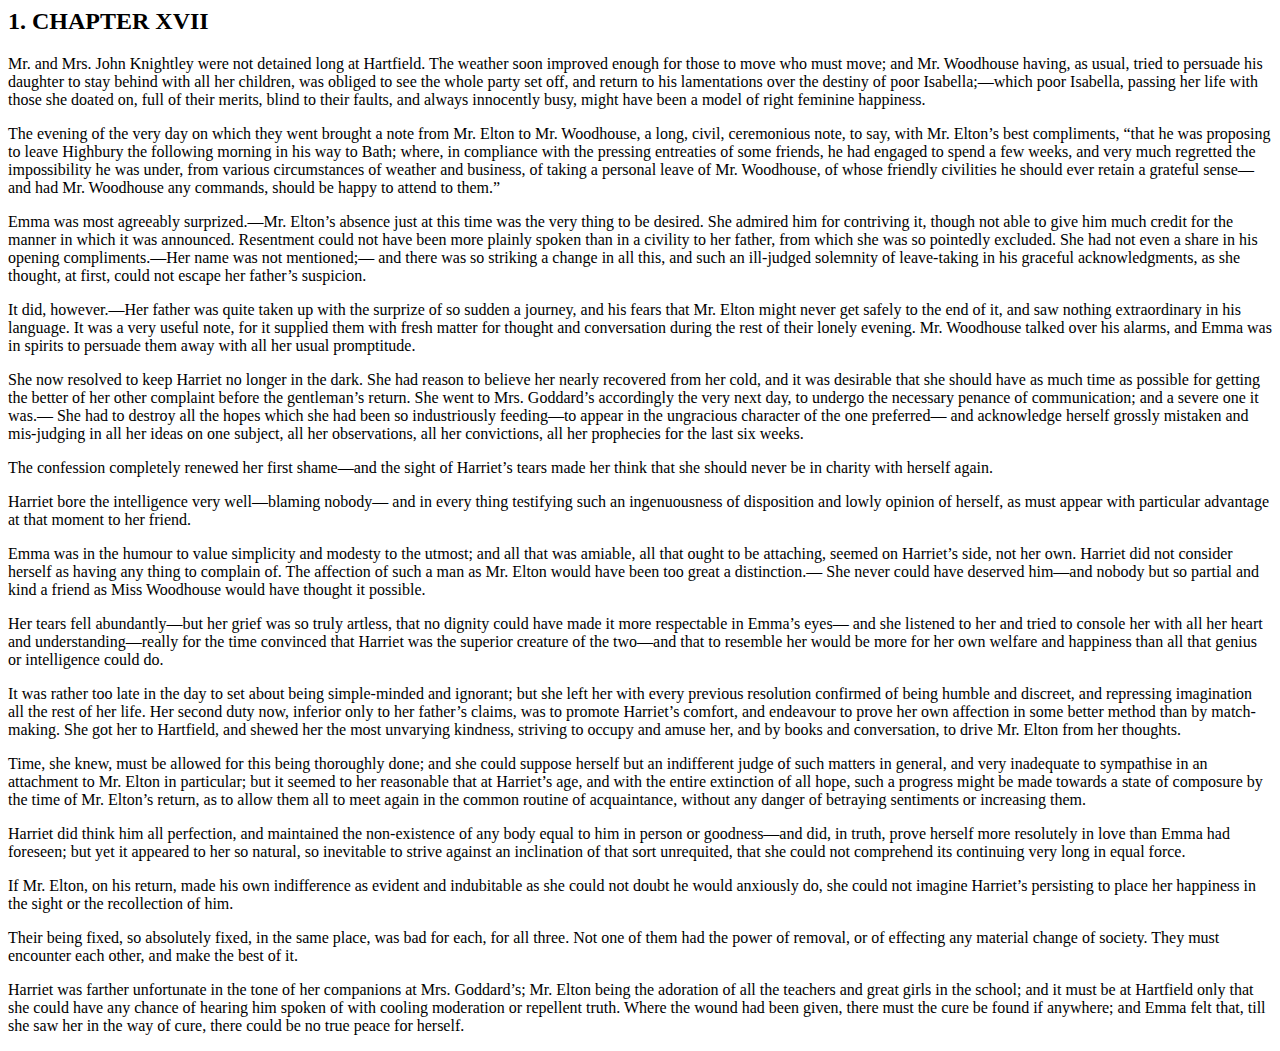
<file: chapter-17.html>
<html xmlns="http://www.w3.org/1999/xhtml" xmlns:xhtml="http://www.w3.org/1999/xhtml">
  <head>
    <title>1. CHAPTER XVII</title>
  </head>
  <body>
    <div class="chapter" id="id1033003"><h2>1. CHAPTER XVII</h2>


<p id="id1033008"><span id="id114812"><!--anchor--></span><!--after-->

Mr. and Mrs. John Knightley were not detained long at Hartfield. 
The weather soon improved enough for those to move who must move;
and Mr. Woodhouse having, as usual, tried to persuade his daughter
to stay behind with all her children, was obliged to see the whole
party set off, and return to his lamentations over the destiny
of poor Isabella;—which poor Isabella, passing her life with
those she doated on, full of their merits, blind to their faults,
and always innocently busy, might have been a model of right
feminine happiness.
</p>

<p id="id1033012"><span id="id114819"><!--anchor--></span><!--after-->
The evening of the very day on which they went brought a note
from Mr. Elton to Mr. Woodhouse, a long, civil, ceremonious note,
to say, with Mr. Elton’s best compliments, “that he was proposing
to leave Highbury the following morning in his way to Bath;
where, in compliance with the pressing entreaties of some friends,
he had engaged to spend a few weeks, and very much regretted
the impossibility he was under, from various circumstances of
weather and business, of taking a personal leave of Mr. Woodhouse,
of whose friendly civilities he should ever retain a grateful sense—
and had Mr. Woodhouse any commands, should be happy to attend to them.”
</p>

<p id="id1033015"><span id="id114829"><!--anchor--></span><!--after-->
Emma was most agreeably surprized.—Mr. Elton’s absence just
at this time was the very thing to be desired.  She admired
him for contriving it, though not able to give him much credit
for the manner in which it was announced.  Resentment could not
have been more plainly spoken than in a civility to her father,
from which she was so pointedly excluded.  She had not even a
share in his opening compliments.—Her name was not mentioned;—
and there was so striking a change in all this, and such an
ill-judged solemnity of leave-taking in his graceful acknowledgments,
as she thought, at first, could not escape her father’s suspicion.
</p>

<p id="id1033018"><span id="id114834"><!--anchor--></span><!--after-->
It did, however.—Her father was quite taken up with the surprize
of so sudden a journey, and his fears that Mr. Elton might never get
safely to the end of it, and saw nothing extraordinary in his language. 
It was a very useful note, for it supplied them with fresh matter
for thought and conversation during the rest of their lonely evening. 
Mr. Woodhouse talked over his alarms, and Emma was in spirits
to persuade them away with all her usual promptitude.
</p>

<p id="id1033022"><span id="id114840"><!--anchor--></span><!--after-->
She now resolved to keep Harriet no longer in the dark.  She had
reason to believe her nearly recovered from her cold, and it was
desirable that she should have as much time as possible for getting
the better of her other complaint before the gentleman’s return. 
She went to Mrs. Goddard’s accordingly the very next day, to undergo
the necessary penance of communication; and a severe one it was.—
She had to destroy all the hopes which she had been so industriously
feeding—to appear in the ungracious character of the one preferred—
and acknowledge herself grossly mistaken and mis-judging in all her
ideas on one subject, all her observations, all her convictions,
all her prophecies for the last six weeks.
</p>

<p id="id1033026"><span id="id114847"><!--anchor--></span><!--after-->
The confession completely renewed her first shame—and the sight
of Harriet’s tears made her think that she should never be in charity
with herself again.
</p>

<p id="id1033033"><span id="id114859"><!--anchor--></span><!--after-->
Harriet bore the intelligence very well—blaming nobody—
and in every thing testifying such an ingenuousness of disposition
and lowly opinion of herself, as must appear with particular
advantage at that moment to her friend.
</p>

<p id="id1033020"><span id="id114874"><!--anchor--></span><!--after-->
Emma was in the humour to value simplicity and modesty to the utmost;
and all that was amiable, all that ought to be attaching,
seemed on Harriet’s side, not her own.  Harriet did not consider
herself as having any thing to complain of.  The affection of such
a man as Mr. Elton would have been too great a distinction.—
She never could have deserved him—and nobody but so partial
and kind a friend as Miss Woodhouse would have thought it possible.
</p>

<p id="id1033044"><span id="id114883"><!--anchor--></span><!--after-->
Her tears fell abundantly—but her grief was so truly artless,
that no dignity could have made it more respectable in Emma’s eyes—
and she listened to her and tried to console her with all her heart
and understanding—really for the time convinced that Harriet was
the superior creature of the two—and that to resemble her would
be more for her own welfare and happiness than all that genius or
intelligence could do.
</p>

<p id="id1033042"><span id="id114888"><!--anchor--></span><!--after-->
It was rather too late in the day to set about being simple-minded
and ignorant; but she left her with every previous resolution
confirmed of being humble and discreet, and repressing imagination
all the rest of her life.  Her second duty now, inferior only to her
father’s claims, was to promote Harriet’s comfort, and endeavour
to prove her own affection in some better method than by match-making. 
She got her to Hartfield, and shewed her the most unvarying kindness,
striving to occupy and amuse her, and by books and conversation,
to drive Mr. Elton from her thoughts.
</p>

<p id="id1033051"><span id="id114894"><!--anchor--></span><!--after-->
Time, she knew, must be allowed for this being thoroughly done; and she
could suppose herself but an indifferent judge of such matters in general,
and very inadequate to sympathise in an attachment to Mr. Elton
in particular; but it seemed to her reasonable that at Harriet’s age,
and with the entire extinction of all hope, such a progress might be
made towards a state of composure by the time of Mr. Elton’s return,
as to allow them all to meet again in the common routine of acquaintance,
without any danger of betraying sentiments or increasing them.
</p>

<p id="id1033054"><span id="id114901"><!--anchor--></span><!--after-->
Harriet did think him all perfection, and maintained the non-existence
of any body equal to him in person or goodness—and did, in truth,
prove herself more resolutely in love than Emma had foreseen;
but yet it appeared to her so natural, so inevitable to strive
against an inclination of that sort unrequited, that she could not
comprehend its continuing very long in equal force.
</p>

<p id="id1033057"><span id="id114910"><!--anchor--></span><!--after-->
If Mr. Elton, on his return, made his own indifference as evident
and indubitable as she could not doubt he would anxiously do,
she could not imagine Harriet’s persisting to place her happiness
in the sight or the recollection of him.
</p>

<p id="id1033061"><span id="id114926"><!--anchor--></span><!--after-->
Their being fixed, so absolutely fixed, in the same place, was bad
for each, for all three.  Not one of them had the power of removal,
or of effecting any material change of society.  They must encounter
each other, and make the best of it.
</p>

<p id="id1033073"><span id="id114935"><!--anchor--></span><!--after-->
Harriet was farther unfortunate in the tone of her companions at
Mrs. Goddard’s; Mr. Elton being the adoration of all the teachers
and great girls in the school; and it must be at Hartfield only
that she could have any chance of hearing him spoken of with cooling
moderation or repellent truth.  Where the wound had been given,
there must the cure be found if anywhere; and Emma felt that,
till she saw her in the way of cure, there could be no true peace
for herself.
</p>



<span id="index.xml-pb-id114943"><!--anchor--></span><p style="page-break-before: always"/></div>
  </body>
</html>
</file>
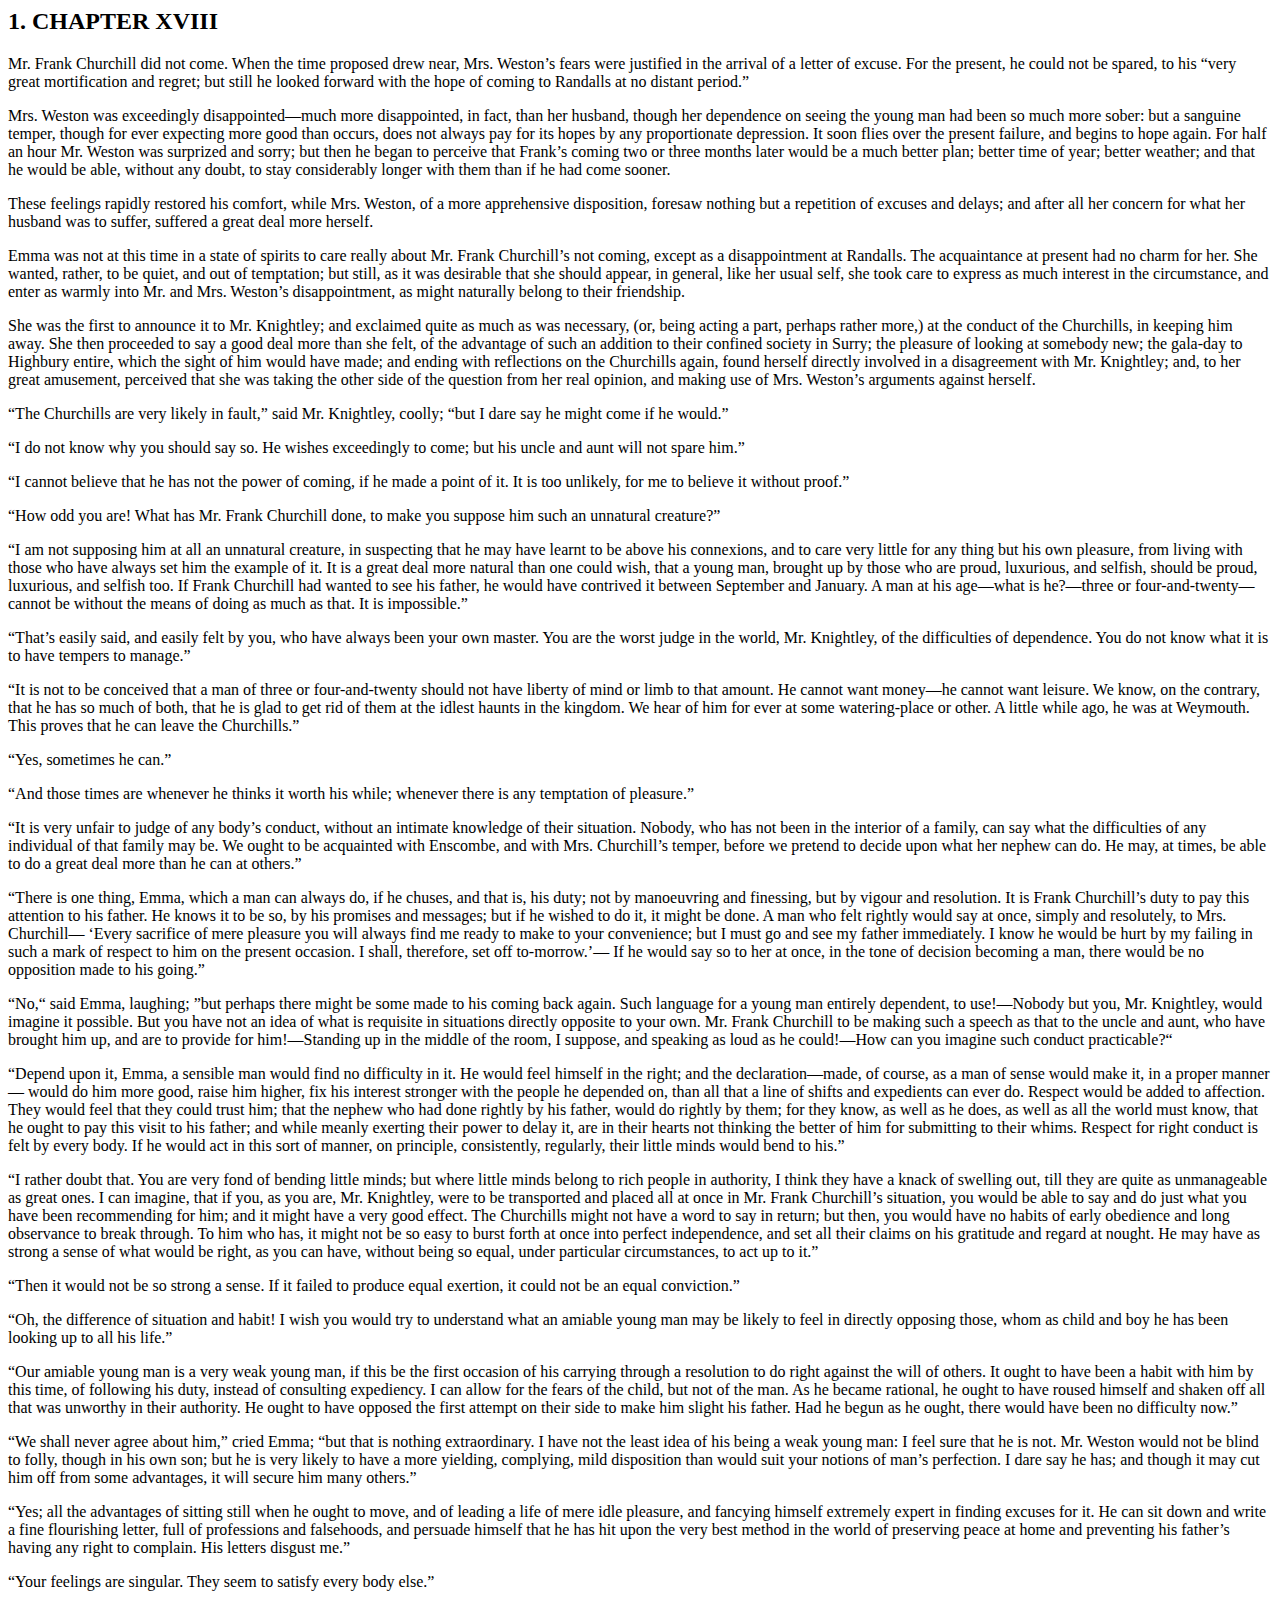
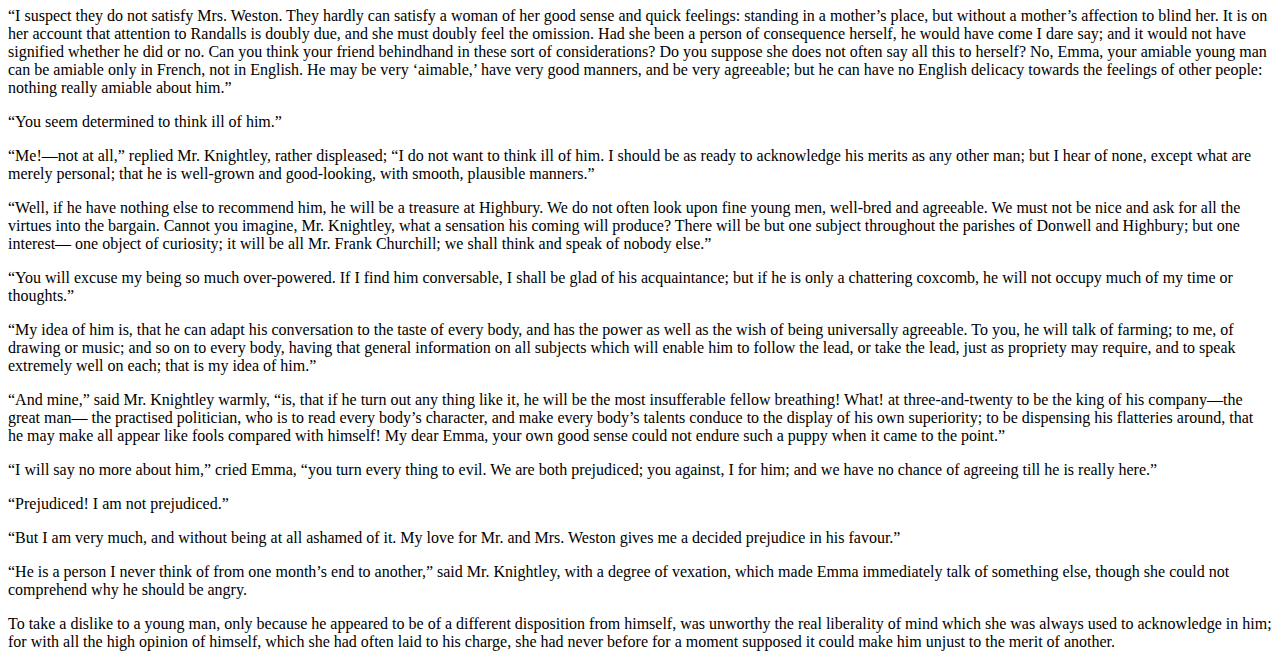
<file: chapter-18.html>
<html xmlns="http://www.w3.org/1999/xhtml" xmlns:xhtml="http://www.w3.org/1999/xhtml">
  <head>
    <title>1. CHAPTER XVIII</title>
  </head>
  <body>
    <div class="chapter" id="id1033077"><h2>1. CHAPTER XVIII</h2>


<p id="id1033083"><span id="id114955"><!--anchor--></span><!--after-->

Mr. Frank Churchill did not come.  When the time proposed
drew near, Mrs. Weston’s fears were justified in the arrival
of a letter of excuse.  For the present, he could not be spared,
to his “very great mortification and regret; but still he looked
forward with the hope of coming to Randalls at no distant period.”
</p>

<p id="id1033086"><span id="id114963"><!--anchor--></span><!--after-->
Mrs. Weston was exceedingly disappointed—much more disappointed,
in fact, than her husband, though her dependence on seeing the
young man had been so much more sober:  but a sanguine temper,
though for ever expecting more good than occurs, does not
always pay for its hopes by any proportionate depression. 
It soon flies over the present failure, and begins to hope again. 
For half an hour Mr. Weston was surprized and sorry; but then he
began to perceive that Frank’s coming two or three months later
would be a much better plan; better time of year; better weather;
and that he would be able, without any doubt, to stay considerably
longer with them than if he had come sooner.
</p>

<p id="id1033089"><span id="id114969"><!--anchor--></span><!--after-->
These feelings rapidly restored his comfort, while Mrs. Weston,
of a more apprehensive disposition, foresaw nothing but a repetition
of excuses and delays; and after all her concern for what her husband
was to suffer, suffered a great deal more herself.
</p>

<p id="id1033093"><span id="id114979"><!--anchor--></span><!--after-->
Emma was not at this time in a state of spirits to care really
about Mr. Frank Churchill’s not coming, except as a disappointment
at Randalls.  The acquaintance at present had no charm for her. 
She wanted, rather, to be quiet, and out of temptation; but still, as it
was desirable that she should appear, in general, like her usual self,
she took care to express as much interest in the circumstance,
and enter as warmly into Mr. and Mrs. Weston’s disappointment,
as might naturally belong to their friendship.
</p>

<p id="id1033049"><span id="id114987"><!--anchor--></span><!--after-->
She was the first to announce it to Mr. Knightley; and exclaimed
quite as much as was necessary, (or, being acting a part, perhaps
rather more,) at the conduct of the Churchills, in keeping him away. 
She then proceeded to say a good deal more than she felt, of the
advantage of such an addition to their confined society in Surry;
the pleasure of looking at somebody new; the gala-day to Highbury entire,
which the sight of him would have made; and ending with reflections
on the Churchills again, found herself directly involved in a
disagreement with Mr. Knightley; and, to her great amusement,
perceived that she was taking the other side of the question from her
real opinion, and making use of Mrs. Weston’s arguments against herself.
</p>

<p id="id1033104"><span id="id114993"><!--anchor--></span><!--after-->
“The Churchills are very likely in fault,” said Mr. Knightley,
coolly; “but I dare say he might come if he would.”
</p>

<p id="id1033101"><span id="id115004"><!--anchor--></span><!--after-->
“I do not know why you should say so.  He wishes exceedingly to come;
but his uncle and aunt will not spare him.”
</p>

<p id="id1033118"><span id="id115015"><!--anchor--></span><!--after-->
“I cannot believe that he has not the power of coming, if he made
a point of it.  It is too unlikely, for me to believe it without proof.”
</p>

<p id="id1033126"><span id="id115027"><!--anchor--></span><!--after-->
“How odd you are!  What has Mr. Frank Churchill done, to make you
suppose him such an unnatural creature?”
</p>

<p id="id1033133"><span id="id115038"><!--anchor--></span><!--after-->
“I am not supposing him at all an unnatural creature, in suspecting
that he may have learnt to be above his connexions, and to care
very little for any thing but his own pleasure, from living with
those who have always set him the example of it.  It is a great deal
more natural than one could wish, that a young man, brought up
by those who are proud, luxurious, and selfish, should be proud,
luxurious, and selfish too.  If Frank Churchill had wanted to see
his father, he would have contrived it between September and January. 
A man at his age—what is he?—three or four-and-twenty—cannot be
without the means of doing as much as that.  It is impossible.”
</p>

<p id="id1033137"><span id="id115045"><!--anchor--></span><!--after-->
“That’s easily said, and easily felt by you, who have always
been your own master.  You are the worst judge in the world,
Mr. Knightley, of the difficulties of dependence.  You do not know
what it is to have tempers to manage.”
</p>

<p id="id1033108"><span id="id115060"><!--anchor--></span><!--after-->
“It is not to be conceived that a man of three or four-and-twenty
should not have liberty of mind or limb to that amount.  He cannot
want money—he cannot want leisure.  We know, on the contrary,
that he has so much of both, that he is glad to get rid of them at
the idlest haunts in the kingdom.  We hear of him for ever at some
watering-place or other.  A little while ago, he was at Weymouth. 
This proves that he can leave the Churchills.”
</p>

<p id="id1033148"><span id="id115066"><!--anchor--></span><!--after-->
“Yes, sometimes he can.”
</p>

<p id="id1033151"><span id="id115074"><!--anchor--></span><!--after-->
“And those times are whenever he thinks it worth his while;
whenever there is any temptation of pleasure.”
</p>

<p id="id1033158"><span id="id115085"><!--anchor--></span><!--after-->
“It is very unfair to judge of any body’s conduct, without an
intimate knowledge of their situation.  Nobody, who has not been
in the interior of a family, can say what the difficulties
of any individual of that family may be.  We ought to be
acquainted with Enscombe, and with Mrs. Churchill’s temper,
before we pretend to decide upon what her nephew can do. 
He may, at times, be able to do a great deal more than he can at others.”
</p>

<p id="id1033161"><span id="id115092"><!--anchor--></span><!--after-->
“There is one thing, Emma, which a man can always do, if he chuses,
and that is, his duty; not by manoeuvring and finessing, but by vigour
and resolution.  It is Frank Churchill’s duty to pay this attention
to his father.  He knows it to be so, by his promises and messages;
but if he wished to do it, it might be done.  A man who felt rightly
would say at once, simply and resolutely, to Mrs. Churchill—
‘Every sacrifice of mere pleasure you will always find me ready to make
to your convenience; but I must go and see my father immediately. 
I know he would be hurt by my failing in such a mark of respect to him
on the present occasion.  I shall, therefore, set off to-morrow.’—
If he would say so to her at once, in the tone of decision becoming
a man, there would be no opposition made to his going.”
</p>

<p id="id1033166"><span id="id115099"><!--anchor--></span><!--after-->
“No,“ said Emma, laughing; ”but perhaps there might be some made to his
coming back again.  Such language for a young man entirely dependent,
to use!—Nobody but you, Mr. Knightley, would imagine it possible. 
But you have not an idea of what is requisite in situations directly
opposite to your own.  Mr. Frank Churchill to be making such
a speech as that to the uncle and aunt, who have brought him up,
and are to provide for him!—Standing up in the middle of the room,
I suppose, and speaking as loud as he could!—How can you imagine
such conduct practicable?“
</p>

<p id="id1033169"><span id="id115106"><!--anchor--></span><!--after-->
“Depend upon it, Emma, a sensible man would find no difficulty in it. 
He would feel himself in the right; and the declaration—made,
of course, as a man of sense would make it, in a proper manner—
would do him more good, raise him higher, fix his interest stronger
with the people he depended on, than all that a line of shifts
and expedients can ever do.  Respect would be added to affection. 
They would feel that they could trust him; that the nephew who had
done rightly by his father, would do rightly by them; for they know,
as well as he does, as well as all the world must know, that he
ought to pay this visit to his father; and while meanly exerting
their power to delay it, are in their hearts not thinking the better
of him for submitting to their whims.  Respect for right conduct
is felt by every body.  If he would act in this sort of manner,
on principle, consistently, regularly, their little minds would bend
to his.”
</p>

<p id="id1033172"><span id="id115113"><!--anchor--></span><!--after-->
“I rather doubt that.  You are very fond of bending little minds;
but where little minds belong to rich people in authority,
I think they have a knack of swelling out, till they are quite as
unmanageable as great ones.  I can imagine, that if you, as you are,
Mr. Knightley, were to be transported and placed all at once in
Mr. Frank Churchill’s situation, you would be able to say and do
just what you have been recommending for him; and it might have
a very good effect.  The Churchills might not have a word to say
in return; but then, you would have no habits of early obedience
and long observance to break through.  To him who has, it might
not be so easy to burst forth at once into perfect independence,
and set all their claims on his gratitude and regard at nought. 
He may have as strong a sense of what would be right, as you can have,
without being so equal, under particular circumstances, to act up
to it.”
</p>

<p id="id1033176"><span id="id115120"><!--anchor--></span><!--after-->
“Then it would not be so strong a sense.  If it failed to produce
equal exertion, it could not be an equal conviction.”
</p>

<p id="id1033179"><span id="id115131"><!--anchor--></span><!--after-->
“Oh, the difference of situation and habit!  I wish you would try
to understand what an amiable young man may be likely to feel
in directly opposing those, whom as child and boy he has been
looking up to all his life.”
</p>

<p id="id1033191"><span id="id115145"><!--anchor--></span><!--after-->
“Our amiable young man is a very weak young man, if this be the first
occasion of his carrying through a resolution to do right against
the will of others.  It ought to have been a habit with him by
this time, of following his duty, instead of consulting expediency. 
I can allow for the fears of the child, but not of the man. 
As he became rational, he ought to have roused himself and shaken off
all that was unworthy in their authority.  He ought to have opposed
the first attempt on their side to make him slight his father. 
Had he begun as he ought, there would have been no difficulty now.”
</p>

<p id="id1033194"><span id="id115152"><!--anchor--></span><!--after-->
“We shall never agree about him,” cried Emma; “but that is
nothing extraordinary.  I have not the least idea of his being
a weak young man:  I feel sure that he is not.  Mr. Weston would
not be blind to folly, though in his own son; but he is very likely
to have a more yielding, complying, mild disposition than would suit
your notions of man’s perfection.  I dare say he has; and though
it may cut him off from some advantages, it will secure him many others.”
</p>

<p id="id1033164"><span id="id115159"><!--anchor--></span><!--after-->
“Yes; all the advantages of sitting still when he ought to move,
and of leading a life of mere idle pleasure, and fancying himself
extremely expert in finding excuses for it.  He can sit down and
write a fine flourishing letter, full of professions and falsehoods,
and persuade himself that he has hit upon the very best method
in the world of preserving peace at home and preventing his father’s
having any right to complain.  His letters disgust me.”
</p>

<p id="id1033201"><span id="id115166"><!--anchor--></span><!--after-->
“Your feelings are singular.  They seem to satisfy every body else.”
</p>

<p id="id1033206"><span id="id115176"><!--anchor--></span><!--after-->
“I suspect they do not satisfy Mrs. Weston.  They hardly can
satisfy a woman of her good sense and quick feelings:  standing in
a mother’s place, but without a mother’s affection to blind her. 
It is on her account that attention to Randalls is doubly due,
and she must doubly feel the omission.  Had she been a person
of consequence herself, he would have come I dare say; and it would
not have signified whether he did or no.  Can you think your friend
behindhand in these sort of considerations?  Do you suppose she
does not often say all this to herself?  No, Emma, your amiable
young man can be amiable only in French, not in English.  He may be
very ‘aimable,’ have very good manners, and be very agreeable; but he
can have no English delicacy towards the feelings of other people: 
nothing really amiable about him.”
</p>

<p id="id1033198"><span id="id115183"><!--anchor--></span><!--after-->
“You seem determined to think ill of him.”
</p>

<p id="id1033214"><span id="id115192"><!--anchor--></span><!--after-->
“Me!—not at all,” replied Mr. Knightley, rather displeased; “I do
not want to think ill of him.  I should be as ready to acknowledge
his merits as any other man; but I hear of none, except what are
merely personal; that he is well-grown and good-looking, with smooth,
plausible manners.”
</p>

<p id="id1033219"><span id="id115198"><!--anchor--></span><!--after-->
“Well, if he have nothing else to recommend him, he will be a
treasure at Highbury.  We do not often look upon fine young men,
well-bred and agreeable.  We must not be nice and ask for all
the virtues into the bargain.  Cannot you imagine, Mr. Knightley,
what a sensation his coming will produce?  There will be but one subject
throughout the parishes of Donwell and Highbury; but one interest—
one object of curiosity; it will be all Mr. Frank Churchill;
we shall think and speak of nobody else.”
</p>

<p id="id1033216"><span id="id115205"><!--anchor--></span><!--after-->
“You will excuse my being so much over-powered. If I find him
conversable, I shall be glad of his acquaintance; but if he is only
a chattering coxcomb, he will not occupy much of my time or thoughts.”
</p>

<p id="id1033224"><span id="id115219"><!--anchor--></span><!--after-->
“My idea of him is, that he can adapt his conversation to the taste
of every body, and has the power as well as the wish of being
universally agreeable.  To you, he will talk of farming; to me,
of drawing or music; and so on to every body, having that general
information on all subjects which will enable him to follow the lead,
or take the lead, just as propriety may require, and to speak
extremely well on each; that is my idea of him.”
</p>

<p id="id1033233"><span id="id115226"><!--anchor--></span><!--after-->
“And mine,” said Mr. Knightley warmly, “is, that if he turn out any
thing like it, he will be the most insufferable fellow breathing! 
What! at three-and-twenty to be the king of his company—the great man—
the practised politician, who is to read every body’s character,
and make every body’s talents conduce to the display of his
own superiority; to be dispensing his flatteries around, that he
may make all appear like fools compared with himself!  My dear Emma,
your own good sense could not endure such a puppy when it came
to the point.”
</p>

<p id="id1033237"><span id="id115233"><!--anchor--></span><!--after-->
“I will say no more about him,” cried Emma, “you turn every
thing to evil.  We are both prejudiced; you against, I for him;
and we have no chance of agreeing till he is really here.”
</p>

<p id="id1033231"><span id="id115247"><!--anchor--></span><!--after-->
“Prejudiced!  I am not prejudiced.”
</p>

<p id="id1033248"><span id="id115255"><!--anchor--></span><!--after-->
“But I am very much, and without being at all ashamed of it. 
My love for Mr. and Mrs. Weston gives me a decided prejudice in
his favour.”
</p>

<p id="id1033256"><span id="id115267"><!--anchor--></span><!--after-->
“He is a person I never think of from one month’s end to another,”
said Mr. Knightley, with a degree of vexation, which made Emma
immediately talk of something else, though she could not comprehend
why he should be angry.
</p>

<p id="id1033265"><span id="id115282"><!--anchor--></span><!--after-->
To take a dislike to a young man, only because he appeared to be
of a different disposition from himself, was unworthy the real
liberality of mind which she was always used to acknowledge in him;
for with all the high opinion of himself, which she had often laid
to his charge, she had never before for a moment supposed it could
make him unjust to the merit of another.
</p>

<span id="index.xml-pb-id115295"><!--anchor--></span><p style="page-break-before: always"/></div>
  </body>
</html>
</file>
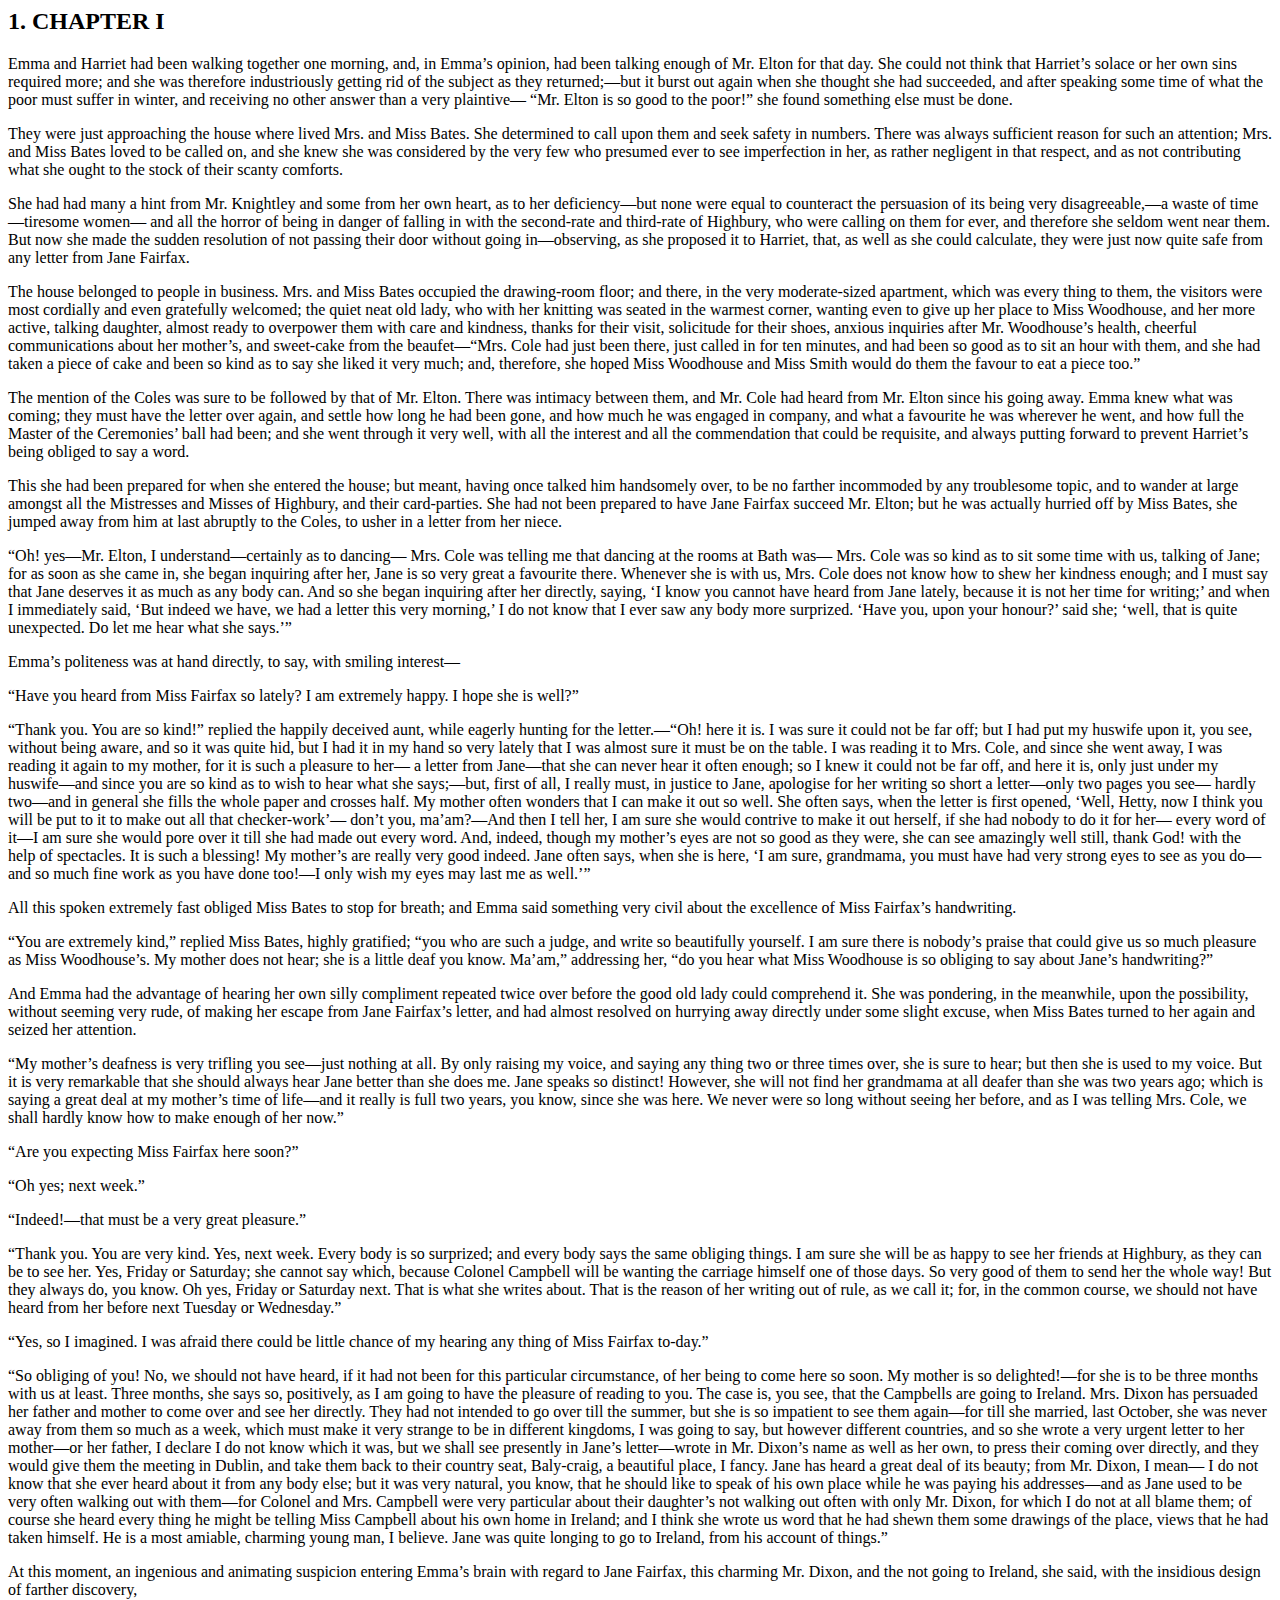
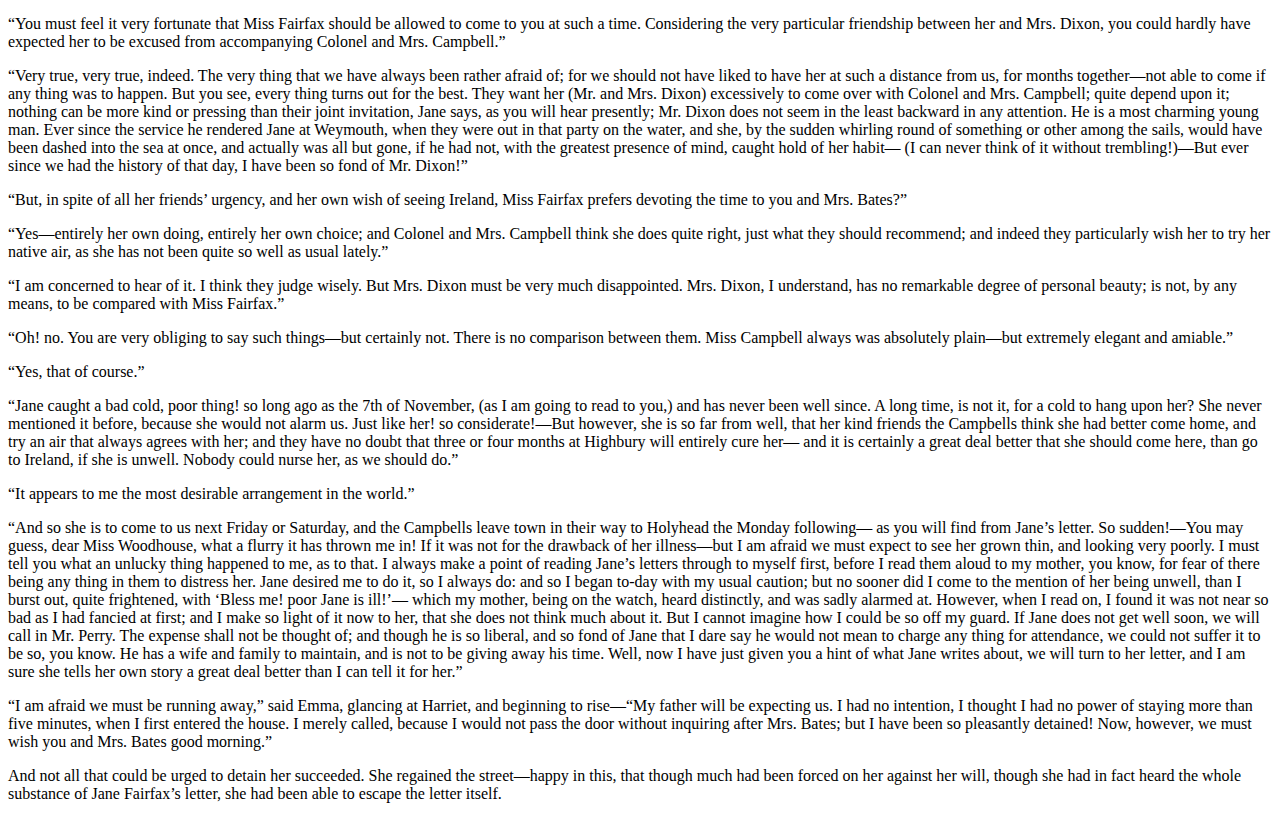
<file: chapter-19.html>
<html xmlns="http://www.w3.org/1999/xhtml" xmlns:xhtml="http://www.w3.org/1999/xhtml">
  <head>
    <title>1. CHAPTER I</title>
  </head>
  <body>
    <div class="chapter" id="id1033279"><h2>1. CHAPTER I</h2>


<p id="id1033284"><span id="id115322"><!--anchor--></span><!--after-->

Emma and Harriet had been walking together one morning, and,
in Emma’s opinion, had been talking enough of Mr. Elton for that day. 
She could not think that Harriet’s solace or her own sins required more;
and she was therefore industriously getting rid of the subject
as they returned;—but it burst out again when she thought she
had succeeded, and after speaking some time of what the poor must
suffer in winter, and receiving no other answer than a very plaintive—
“Mr. Elton is so good to the poor!” she found something else must be done.
</p>

<p id="id1033287"><span id="id115330"><!--anchor--></span><!--after-->
They were just approaching the house where lived Mrs. and Miss Bates. 
She determined to call upon them and seek safety in numbers. 
There was always sufficient reason for such an attention; Mrs. and
Miss Bates loved to be called on, and she knew she was considered
by the very few who presumed ever to see imperfection in her,
as rather negligent in that respect, and as not contributing what she
ought to the stock of their scanty comforts.
</p>

<p id="id1033290"><span id="id115344"><!--anchor--></span><!--after-->
She had had many a hint from Mr. Knightley and some from her own heart,
as to her deficiency—but none were equal to counteract the persuasion
of its being very disagreeable,—a waste of time—tiresome women—
and all the horror of being in danger of falling in with the second-rate
and third-rate of Highbury, who were calling on them for ever,
and therefore she seldom went near them.  But now she made the sudden
resolution of not passing their door without going in—observing,
as she proposed it to Harriet, that, as well as she could calculate,
they were just now quite safe from any letter from Jane Fairfax.
</p>

<p id="id1033294"><span id="id115352"><!--anchor--></span><!--after-->
The house belonged to people in business.  Mrs. and Miss Bates occupied
the drawing-room floor; and there, in the very moderate-sized apartment,
which was every thing to them, the visitors were most cordially
and even gratefully welcomed; the quiet neat old lady, who with her
knitting was seated in the warmest corner, wanting even to give up
her place to Miss Woodhouse, and her more active, talking daughter,
almost ready to overpower them with care and kindness, thanks for
their visit, solicitude for their shoes, anxious inquiries after
Mr. Woodhouse’s health, cheerful communications about her mother’s,
and sweet-cake from the beaufet—“Mrs. Cole had just been there,
just called in for ten minutes, and had been so good as to sit an
hour with them, and she had taken a piece of cake and been so kind
as to say she liked it very much; and, therefore, she hoped Miss
Woodhouse and Miss Smith would do them the favour to eat a piece too.”
</p>

<p id="id1033297"><span id="id115357"><!--anchor--></span><!--after-->
The mention of the Coles was sure to be followed by that of Mr. Elton. 
There was intimacy between them, and Mr. Cole had heard from
Mr. Elton since his going away.  Emma knew what was coming; they must
have the letter over again, and settle how long he had been gone,
and how much he was engaged in company, and what a favourite he
was wherever he went, and how full the Master of the Ceremonies’
ball had been; and she went through it very well, with all the
interest and all the commendation that could be requisite, and always
putting forward to prevent Harriet’s being obliged to say a word.
</p>

<p id="id1033300"><span id="id115364"><!--anchor--></span><!--after-->
This she had been prepared for when she entered the house;
but meant, having once talked him handsomely over, to be no farther
incommoded by any troublesome topic, and to wander at large amongst
all the Mistresses and Misses of Highbury, and their card-parties.
She had not been prepared to have Jane Fairfax succeed Mr. Elton;
but he was actually hurried off by Miss Bates, she jumped away
from him at last abruptly to the Coles, to usher in a letter from
her niece.
</p>

<p id="id1033258"><span id="id115379"><!--anchor--></span><!--after-->
“Oh! yes—Mr. Elton, I understand—certainly as to dancing—
Mrs. Cole was telling me that dancing at the rooms at Bath was—
Mrs. Cole was so kind as to sit some time with us, talking of Jane;
for as soon as she came in, she began inquiring after her,
Jane is so very great a favourite there.  Whenever she is with us,
Mrs. Cole does not know how to shew her kindness enough;
and I must say that Jane deserves it as much as any body can. 
And so she began inquiring after her directly, saying, ‘I know you
cannot have heard from Jane lately, because it is not her time
for writing;’ and when I immediately said, ‘But indeed we have,
we had a letter this very morning,’ I do not know that I ever saw
any body more surprized.  ‘Have you, upon your honour?’ said she;
‘well, that is quite unexpected.  Do let me hear what she says.’”
</p>

<p id="id1033305"><span id="id115385"><!--anchor--></span><!--after-->
Emma’s politeness was at hand directly, to say, with smiling interest—
</p>

<p id="id1033313"><span id="id115395"><!--anchor--></span><!--after-->
“Have you heard from Miss Fairfax so lately?  I am extremely happy. 
I hope she is well?”
</p>

<p id="id1033319"><span id="id115405"><!--anchor--></span><!--after-->
“Thank you.  You are so kind!” replied the happily deceived aunt,
while eagerly hunting for the letter.—“Oh! here it is.  I was sure
it could not be far off; but I had put my huswife upon it, you see,
without being aware, and so it was quite hid, but I had it in my hand
so very lately that I was almost sure it must be on the table. 
I was reading it to Mrs. Cole, and since she went away, I was
reading it again to my mother, for it is such a pleasure to her—
a letter from Jane—that she can never hear it often enough;
so I knew it could not be far off, and here it is, only just under
my huswife—and since you are so kind as to wish to hear what
she says;—but, first of all, I really must, in justice to Jane,
apologise for her writing so short a letter—only two pages you see—
hardly two—and in general she fills the whole paper and crosses half. 
My mother often wonders that I can make it out so well. 
She often says, when the letter is first opened, ‘Well, Hetty,
now I think you will be put to it to make out all that checker-work’—
don’t you, ma’am?—And then I tell her, I am sure she would contrive
to make it out herself, if she had nobody to do it for her—
every word of it—I am sure she would pore over it till she had
made out every word.  And, indeed, though my mother’s eyes are not
so good as they were, she can see amazingly well still, thank God!
with the help of spectacles.  It is such a blessing!  My mother’s
are really very good indeed.  Jane often says, when she is here,
‘I am sure, grandmama, you must have had very strong eyes to see
as you do—and so much fine work as you have done too!—I only wish
my eyes may last me as well.’”
</p>

<p id="id1033322"><span id="id115412"><!--anchor--></span><!--after-->
All this spoken extremely fast obliged Miss Bates to stop for breath;
and Emma said something very civil about the excellence of Miss
Fairfax’s handwriting.
</p>

<p id="id1033330"><span id="id115427"><!--anchor--></span><!--after-->
“You are extremely kind,” replied Miss Bates, highly gratified;
“you who are such a judge, and write so beautifully yourself. 
I am sure there is nobody’s praise that could give us so much pleasure
as Miss Woodhouse’s. My mother does not hear; she is a little deaf
you know.  Ma’am,” addressing her, “do you hear what Miss Woodhouse
is so obliging to say about Jane’s handwriting?”
</p>

<p id="id1033333"><span id="id115432"><!--anchor--></span><!--after-->
And Emma had the advantage of hearing her own silly compliment
repeated twice over before the good old lady could comprehend it. 
She was pondering, in the meanwhile, upon the possibility, without seeming
very rude, of making her escape from Jane Fairfax’s letter, and had
almost resolved on hurrying away directly under some slight excuse,
when Miss Bates turned to her again and seized her attention.
</p>

<p id="id1033308"><span id="id115438"><!--anchor--></span><!--after-->
“My mother’s deafness is very trifling you see—just nothing at all. 
By only raising my voice, and saying any thing two or three times over,
she is sure to hear; but then she is used to my voice.  But it is very
remarkable that she should always hear Jane better than she does me. 
Jane speaks so distinct!  However, she will not find her grandmama
at all deafer than she was two years ago; which is saying a great
deal at my mother’s time of life—and it really is full two years,
you know, since she was here.  We never were so long without seeing
her before, and as I was telling Mrs. Cole, we shall hardly know
how to make enough of her now.”
</p>

<p id="id1033340"><span id="id115445"><!--anchor--></span><!--after-->
“Are you expecting Miss Fairfax here soon?”
</p>

<p id="id1033344"><span id="id115454"><!--anchor--></span><!--after-->
“Oh yes; next week.”
</p>

<p id="id1033347"><span id="id115462"><!--anchor--></span><!--after-->
“Indeed!—that must be a very great pleasure.”
</p>

<p id="id1033352"><span id="id115471"><!--anchor--></span><!--after-->
“Thank you.  You are very kind.  Yes, next week.  Every body is
so surprized; and every body says the same obliging things.  I am
sure she will be as happy to see her friends at Highbury, as they
can be to see her.  Yes, Friday or Saturday; she cannot say which,
because Colonel Campbell will be wanting the carriage himself one
of those days.  So very good of them to send her the whole way! 
But they always do, you know.  Oh yes, Friday or Saturday next. 
That is what she writes about.  That is the reason of her writing out
of rule, as we call it; for, in the common course, we should not have
heard from her before next Tuesday or Wednesday.”
</p>

<p id="id1033357"><span id="id115478"><!--anchor--></span><!--after-->
“Yes, so I imagined.  I was afraid there could be little chance
of my hearing any thing of Miss Fairfax to-day.”
</p>

<p id="id1033364"><span id="id115489"><!--anchor--></span><!--after-->
“So obliging of you!  No, we should not have heard, if it had not
been for this particular circumstance, of her being to come here
so soon.  My mother is so delighted!—for she is to be three months
with us at least.  Three months, she says so, positively, as I
am going to have the pleasure of reading to you.  The case is,
you see, that the Campbells are going to Ireland.  Mrs. Dixon has
persuaded her father and mother to come over and see her directly. 
They had not intended to go over till the summer, but she is so
impatient to see them again—for till she married, last October,
she was never away from them so much as a week, which must make
it very strange to be in different kingdoms, I was going to say,
but however different countries, and so she wrote a very urgent letter
to her mother—or her father, I declare I do not know which it was,
but we shall see presently in Jane’s letter—wrote in Mr. Dixon’s
name as well as her own, to press their coming over directly,
and they would give them the meeting in Dublin, and take them back
to their country seat, Baly-craig, a beautiful place, I fancy. 
Jane has heard a great deal of its beauty; from Mr. Dixon, I mean—
I do not know that she ever heard about it from any body else;
but it was very natural, you know, that he should like to speak
of his own place while he was paying his addresses—and as Jane used
to be very often walking out with them—for Colonel and Mrs. Campbell
were very particular about their daughter’s not walking out
often with only Mr. Dixon, for which I do not at all blame them;
of course she heard every thing he might be telling Miss Campbell
about his own home in Ireland; and I think she wrote us word
that he had shewn them some drawings of the place, views that he
had taken himself.  He is a most amiable, charming young man,
I believe.  Jane was quite longing to go to Ireland, from his account
of things.”
</p>

<p id="id1033367"><span id="id115496"><!--anchor--></span><!--after-->
At this moment, an ingenious and animating suspicion entering
Emma’s brain with regard to Jane Fairfax, this charming Mr. Dixon,
and the not going to Ireland, she said, with the insidious design
of farther discovery,
</p>

<p id="id1033354"><span id="id115512"><!--anchor--></span><!--after-->
“You must feel it very fortunate that Miss Fairfax should be allowed
to come to you at such a time.  Considering the very particular
friendship between her and Mrs. Dixon, you could hardly have expected
her to be excused from accompanying Colonel and Mrs. Campbell.”
</p>

<p id="id1033379"><span id="id115517"><!--anchor--></span><!--after-->
“Very true, very true, indeed.  The very thing that we have always
been rather afraid of; for we should not have liked to have her
at such a distance from us, for months together—not able to come
if any thing was to happen.  But you see, every thing turns out
for the best.  They want her (Mr. and Mrs. Dixon) excessively to
come over with Colonel and Mrs. Campbell; quite depend upon it;
nothing can be more kind or pressing than their joint invitation,
Jane says, as you will hear presently; Mr. Dixon does not seem in the
least backward in any attention.  He is a most charming young man. 
Ever since the service he rendered Jane at Weymouth, when they were
out in that party on the water, and she, by the sudden whirling
round of something or other among the sails, would have been dashed
into the sea at once, and actually was all but gone, if he had not,
with the greatest presence of mind, caught hold of her habit—
(I can never think of it without trembling!)—But ever since we
had the history of that day, I have been so fond of Mr. Dixon!”
</p>

<p id="id1033382"><span id="id115524"><!--anchor--></span><!--after-->
“But, in spite of all her friends’ urgency, and her own wish
of seeing Ireland, Miss Fairfax prefers devoting the time to you
and Mrs. Bates?”
</p>

<p id="id1033376"><span id="id115536"><!--anchor--></span><!--after-->
“Yes—entirely her own doing, entirely her own choice; and Colonel
and Mrs. Campbell think she does quite right, just what they
should recommend; and indeed they particularly wish her to try
her native air, as she has not been quite so well as usual lately.”
</p>

<p id="id1033393"><span id="id115543"><!--anchor--></span><!--after-->
“I am concerned to hear of it.  I think they judge wisely. 
But Mrs. Dixon must be very much disappointed.  Mrs. Dixon,
I understand, has no remarkable degree of personal beauty; is not,
by any means, to be compared with Miss Fairfax.”
</p>

<p id="id1033391"><span id="id115558"><!--anchor--></span><!--after-->
“Oh! no.  You are very obliging to say such things—but certainly not. 
There is no comparison between them.  Miss Campbell always was
absolutely plain—but extremely elegant and amiable.”
</p>

<p id="id1033409"><span id="id115572"><!--anchor--></span><!--after-->
“Yes, that of course.”
</p>

<p id="id1033412"><span id="id115580"><!--anchor--></span><!--after-->
“Jane caught a bad cold, poor thing! so long ago as the 7th
of November, (as I am going to read to you,) and has never been
well since.  A long time, is not it, for a cold to hang upon her? 
She never mentioned it before, because she would not alarm us. 
Just like her! so considerate!—But however, she is so far from well,
that her kind friends the Campbells think she had better come home,
and try an air that always agrees with her; and they have no doubt
that three or four months at Highbury will entirely cure her—
and it is certainly a great deal better that she should come here,
than go to Ireland, if she is unwell. Nobody could nurse her, as we
should do.”
</p>

<p id="id1033416"><span id="id115587"><!--anchor--></span><!--after-->
“It appears to me the most desirable arrangement in the world.”
</p>

<p id="id1033423"><span id="id115596"><!--anchor--></span><!--after-->
“And so she is to come to us next Friday or Saturday, and the
Campbells leave town in their way to Holyhead the Monday following—
as you will find from Jane’s letter.  So sudden!—You may guess,
dear Miss Woodhouse, what a flurry it has thrown me in! 
If it was not for the drawback of her illness—but I am afraid
we must expect to see her grown thin, and looking very poorly. 
I must tell you what an unlucky thing happened to me, as to that. 
I always make a point of reading Jane’s letters through to myself first,
before I read them aloud to my mother, you know, for fear of there
being any thing in them to distress her.  Jane desired me to do it,
so I always do:  and so I began to-day with my usual caution;
but no sooner did I come to the mention of her being unwell, than I
burst out, quite frightened, with ‘Bless me! poor Jane is ill!’—
which my mother, being on the watch, heard distinctly, and was sadly
alarmed at.  However, when I read on, I found it was not near so bad
as I had fancied at first; and I make so light of it now to her,
that she does not think much about it.  But I cannot imagine
how I could be so off my guard.  If Jane does not get well soon,
we will call in Mr. Perry.  The expense shall not be thought of;
and though he is so liberal, and so fond of Jane that I dare say
he would not mean to charge any thing for attendance, we could not
suffer it to be so, you know.  He has a wife and family to maintain,
and is not to be giving away his time.  Well, now I have just given you
a hint of what Jane writes about, we will turn to her letter, and I am
sure she tells her own story a great deal better than I can tell it
for her.”
</p>

<p id="id1033418"><span id="id115603"><!--anchor--></span><!--after-->
“I am afraid we must be running away,” said Emma, glancing at Harriet,
and beginning to rise—“My father will be expecting us. 
I had no intention, I thought I had no power of staying more than
five minutes, when I first entered the house.  I merely called,
because I would not pass the door without inquiring after Mrs. Bates;
but I have been so pleasantly detained!  Now, however, we must wish
you and Mrs. Bates good morning.”
</p>

<p id="id1033429"><span id="id115610"><!--anchor--></span><!--after-->
And not all that could be urged to detain her succeeded. 
She regained the street—happy in this, that though much had been
forced on her against her will, though she had in fact heard
the whole substance of Jane Fairfax’s letter, she had been able
to escape the letter itself.
</p>



<span id="index.xml-pb-id115618"><!--anchor--></span><p style="page-break-before: always"/></div>
  </body>
</html>
</file>
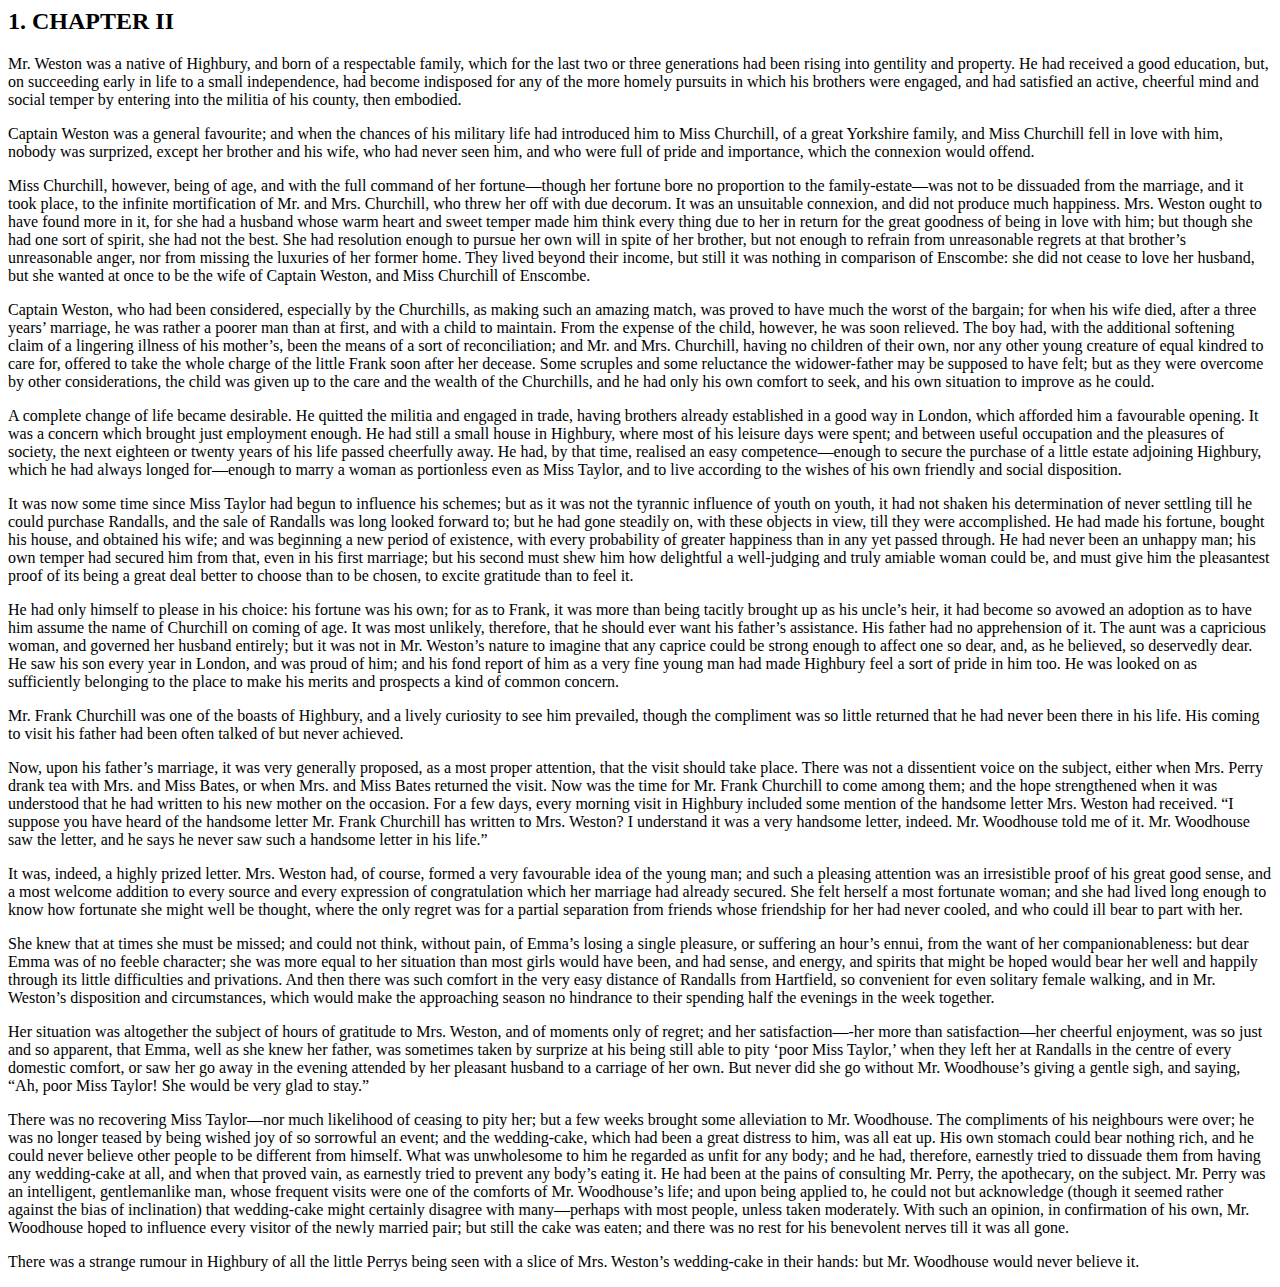
<file: chapter-2.html>
<html xmlns="http://www.w3.org/1999/xhtml" xmlns:xhtml="http://www.w3.org/1999/xhtml">
  <head>
    <title>1. CHAPTER II</title>
  </head>
  <body>
    <div class="chapter" id="id1012223"><h2>1. CHAPTER II</h2>


<p id="id1012229"><span id="id108981"><!--anchor--></span><!--after-->

Mr. Weston was a native of Highbury, and born of a respectable family,
which for the last two or three generations had been rising into
gentility and property.  He had received a good education, but,
on succeeding early in life to a small independence, had become
indisposed for any of the more homely pursuits in which his brothers
were engaged, and had satisfied an active, cheerful mind and social
temper by entering into the militia of his county, then embodied. 
</p>

<p id="id1012232"><span id="id108996"><!--anchor--></span><!--after-->
Captain Weston was a general favourite; and when the chances
of his military life had introduced him to Miss Churchill,
of a great Yorkshire family, and Miss Churchill fell in love
with him, nobody was surprized, except her brother and his wife,
who had never seen him, and who were full of pride and importance,
which the connexion would offend. 
</p>

<p id="id1012220"><span id="id109008"><!--anchor--></span><!--after-->
Miss Churchill, however, being of age, and with the full command
of her fortune—though her fortune bore no proportion to the
family-estate—was not to be dissuaded from the marriage, and it
took place, to the infinite mortification of Mr. and Mrs. Churchill,
who threw her off with due decorum.  It was an unsuitable connexion,
and did not produce much happiness.  Mrs. Weston ought to have found
more in it, for she had a husband whose warm heart and sweet temper
made him think every thing due to her in return for the great goodness
of being in love with him; but though she had one sort of spirit,
she had not the best.  She had resolution enough to pursue
her own will in spite of her brother, but not enough to refrain
from unreasonable regrets at that brother’s unreasonable anger,
nor from missing the luxuries of her former home.  They lived beyond
their income, but still it was nothing in comparison of Enscombe:
she did not cease to love her husband, but she wanted at once
to be the wife of Captain Weston, and Miss Churchill of Enscombe. 
</p>

<p id="id1012238"><span id="id109016"><!--anchor--></span><!--after-->
Captain Weston, who had been considered, especially by the Churchills,
as making such an amazing match, was proved to have much the worst
of the bargain; for when his wife died, after a three years’ marriage,
he was rather a poorer man than at first, and with a child to maintain. 
From the expense of the child, however, he was soon relieved. 
The boy had, with the additional softening claim of a lingering
illness of his mother’s, been the means of a sort of reconciliation;
and Mr. and Mrs. Churchill, having no children of their own,
nor any other young creature of equal kindred to care for, offered to
take the whole charge of the little Frank soon after her decease. 
Some scruples and some reluctance the widower-father may be supposed
to have felt; but as they were overcome by other considerations,
the child was given up to the care and the wealth of the Churchills,
and he had only his own comfort to seek, and his own situation to
improve as he could. 
</p>

<p id="id1012242"><span id="id109025"><!--anchor--></span><!--after-->
A complete change of life became desirable.  He quitted the militia
and engaged in trade, having brothers already established in a
good way in London, which afforded him a favourable opening. 
It was a concern which brought just employment enough.  He had still
a small house in Highbury, where most of his leisure days were spent;
and between useful occupation and the pleasures of society,
the next eighteen or twenty years of his life passed cheerfully away. 
He had, by that time, realised an easy competence—enough to secure
the purchase of a little estate adjoining Highbury, which he had
always longed for—enough to marry a woman as portionless even
as Miss Taylor, and to live according to the wishes of his own
friendly and social disposition. 
</p>

<p id="id1012245"><span id="id109022"><!--anchor--></span><!--after-->
It was now some time since Miss Taylor had begun to influence
his schemes; but as it was not the tyrannic influence of youth
on youth, it had not shaken his determination of never settling
till he could purchase Randalls, and the sale of Randalls was long
looked forward to; but he had gone steadily on, with these objects
in view, till they were accomplished.  He had made his fortune,
bought his house, and obtained his wife; and was beginning a new
period of existence, with every probability of greater happiness
than in any yet passed through.  He had never been an unhappy man;
his own temper had secured him from that, even in his first marriage;
but his second must shew him how delightful a well-judging and truly
amiable woman could be, and must give him the pleasantest proof
of its being a great deal better to choose than to be chosen,
to excite gratitude than to feel it. 
</p>

<p id="id1012236"><span id="id109033"><!--anchor--></span><!--after-->
He had only himself to please in his choice: his fortune was
his own; for as to Frank, it was more than being tacitly brought
up as his uncle’s heir, it had become so avowed an adoption
as to have him assume the name of Churchill on coming of age. 
It was most unlikely, therefore, that he should ever want his
father’s assistance.  His father had no apprehension of it. 
The aunt was a capricious woman, and governed her husband entirely;
but it was not in Mr. Weston’s nature to imagine that any caprice
could be strong enough to affect one so dear, and, as he believed,
so deservedly dear.  He saw his son every year in London,
and was proud of him; and his fond report of him as a very fine
young man had made Highbury feel a sort of pride in him too. 
He was looked on as sufficiently belonging to the place to make his
merits and prospects a kind of common concern. 
</p>

<p id="id1012250"><span id="id109042"><!--anchor--></span><!--after-->
Mr. Frank Churchill was one of the boasts of Highbury, and a lively
curiosity to see him prevailed, though the compliment was so little
returned that he had never been there in his life.  His coming
to visit his father had been often talked of but never achieved. 
</p>

<p id="id1012255"><span id="id109051"><!--anchor--></span><!--after-->
Now, upon his father’s marriage, it was very generally proposed,
as a most proper attention, that the visit should take place. 
There was not a dissentient voice on the subject, either when
Mrs. Perry drank tea with Mrs. and Miss Bates, or when Mrs. and
Miss Bates returned the visit.  Now was the time for Mr. Frank
Churchill to come among them; and the hope strengthened when it was
understood that he had written to his new mother on the occasion. 
For a few days, every morning visit in Highbury included some mention
of the handsome letter Mrs. Weston had received.  “I suppose you
have heard of the handsome letter Mr. Frank Churchill has written
to Mrs. Weston? I understand it was a very handsome letter, indeed. 
Mr. Woodhouse told me of it.  Mr. Woodhouse saw the letter, and he
says he never saw such a handsome letter in his life.”
</p>

<p id="id1012264"><span id="id109058"><!--anchor--></span><!--after-->
It was, indeed, a highly prized letter.  Mrs. Weston had, of course,
formed a very favourable idea of the young man; and such a pleasing
attention was an irresistible proof of his great good sense,
and a most welcome addition to every source and every expression
of congratulation which her marriage had already secured.  She felt
herself a most fortunate woman; and she had lived long enough
to know how fortunate she might well be thought, where the only
regret was for a partial separation from friends whose friendship
for her had never cooled, and who could ill bear to part with her. 
</p>

<p id="id1012267"><span id="id109064"><!--anchor--></span><!--after-->
She knew that at times she must be missed; and could not think,
without pain, of Emma’s losing a single pleasure, or suffering
an hour’s ennui, from the want of her companionableness: but dear
Emma was of no feeble character; she was more equal to her situation
than most girls would have been, and had sense, and energy,
and spirits that might be hoped would bear her well and happily
through its little difficulties and privations.  And then there was
such comfort in the very easy distance of Randalls from Hartfield,
so convenient for even solitary female walking, and in Mr. Weston’s
disposition and circumstances, which would make the approaching
season no hindrance to their spending half the evenings in the
week together. 
</p>

<p id="id1012270"><span id="id109072"><!--anchor--></span><!--after-->
Her situation was altogether the subject of hours of gratitude
to Mrs. Weston, and of moments only of regret; and her
satisfaction—-her more than satisfaction—her cheerful enjoyment,
was so just and so apparent, that Emma, well as she knew her father,
was sometimes taken by surprize at his being still able to pity
‘poor Miss Taylor,’ when they left her at Randalls in the centre
of every domestic comfort, or saw her go away in the evening
attended by her pleasant husband to a carriage of her own. 
But never did she go without Mr. Woodhouse’s giving a gentle sigh,
and saying, “Ah, poor Miss Taylor! She would be very glad to stay.”
</p>

<p id="id1012272"><span id="id109079"><!--anchor--></span><!--after-->
There was no recovering Miss Taylor—nor much likelihood of
ceasing to pity her; but a few weeks brought some alleviation
to Mr. Woodhouse.  The compliments of his neighbours were over;
he was no longer teased by being wished joy of so sorrowful an event;
and the wedding-cake, which had been a great distress to him,
was all eat up.  His own stomach could bear nothing rich, and he
could never believe other people to be different from himself. 
What was unwholesome to him he regarded as unfit for any body;
and he had, therefore, earnestly tried to dissuade them from having
any wedding-cake at all, and when that proved vain, as earnestly
tried to prevent any body’s eating it.  He had been at the pains
of consulting Mr. Perry, the apothecary, on the subject.  Mr. Perry
was an intelligent, gentlemanlike man, whose frequent visits were one
of the comforts of Mr. Woodhouse’s life; and upon being applied to,
he could not but acknowledge (though it seemed rather against the
bias of inclination) that wedding-cake might certainly disagree
with many—perhaps with most people, unless taken moderately. 
With such an opinion, in confirmation of his own, Mr. Woodhouse hoped
to influence every visitor of the newly married pair; but still the
cake was eaten; and there was no rest for his benevolent nerves till
it was all gone. 
</p>

<p id="id1012275"><span id="id109084"><!--anchor--></span><!--after-->
There was a strange rumour in Highbury of all the little Perrys
being seen with a slice of Mrs. Weston’s wedding-cake in their
hands: but Mr. Woodhouse would never believe it. 
</p>



<span id="index.xml-pb-id109097"><!--anchor--></span><p style="page-break-before: always"/></div>
  </body>
</html>
</file>
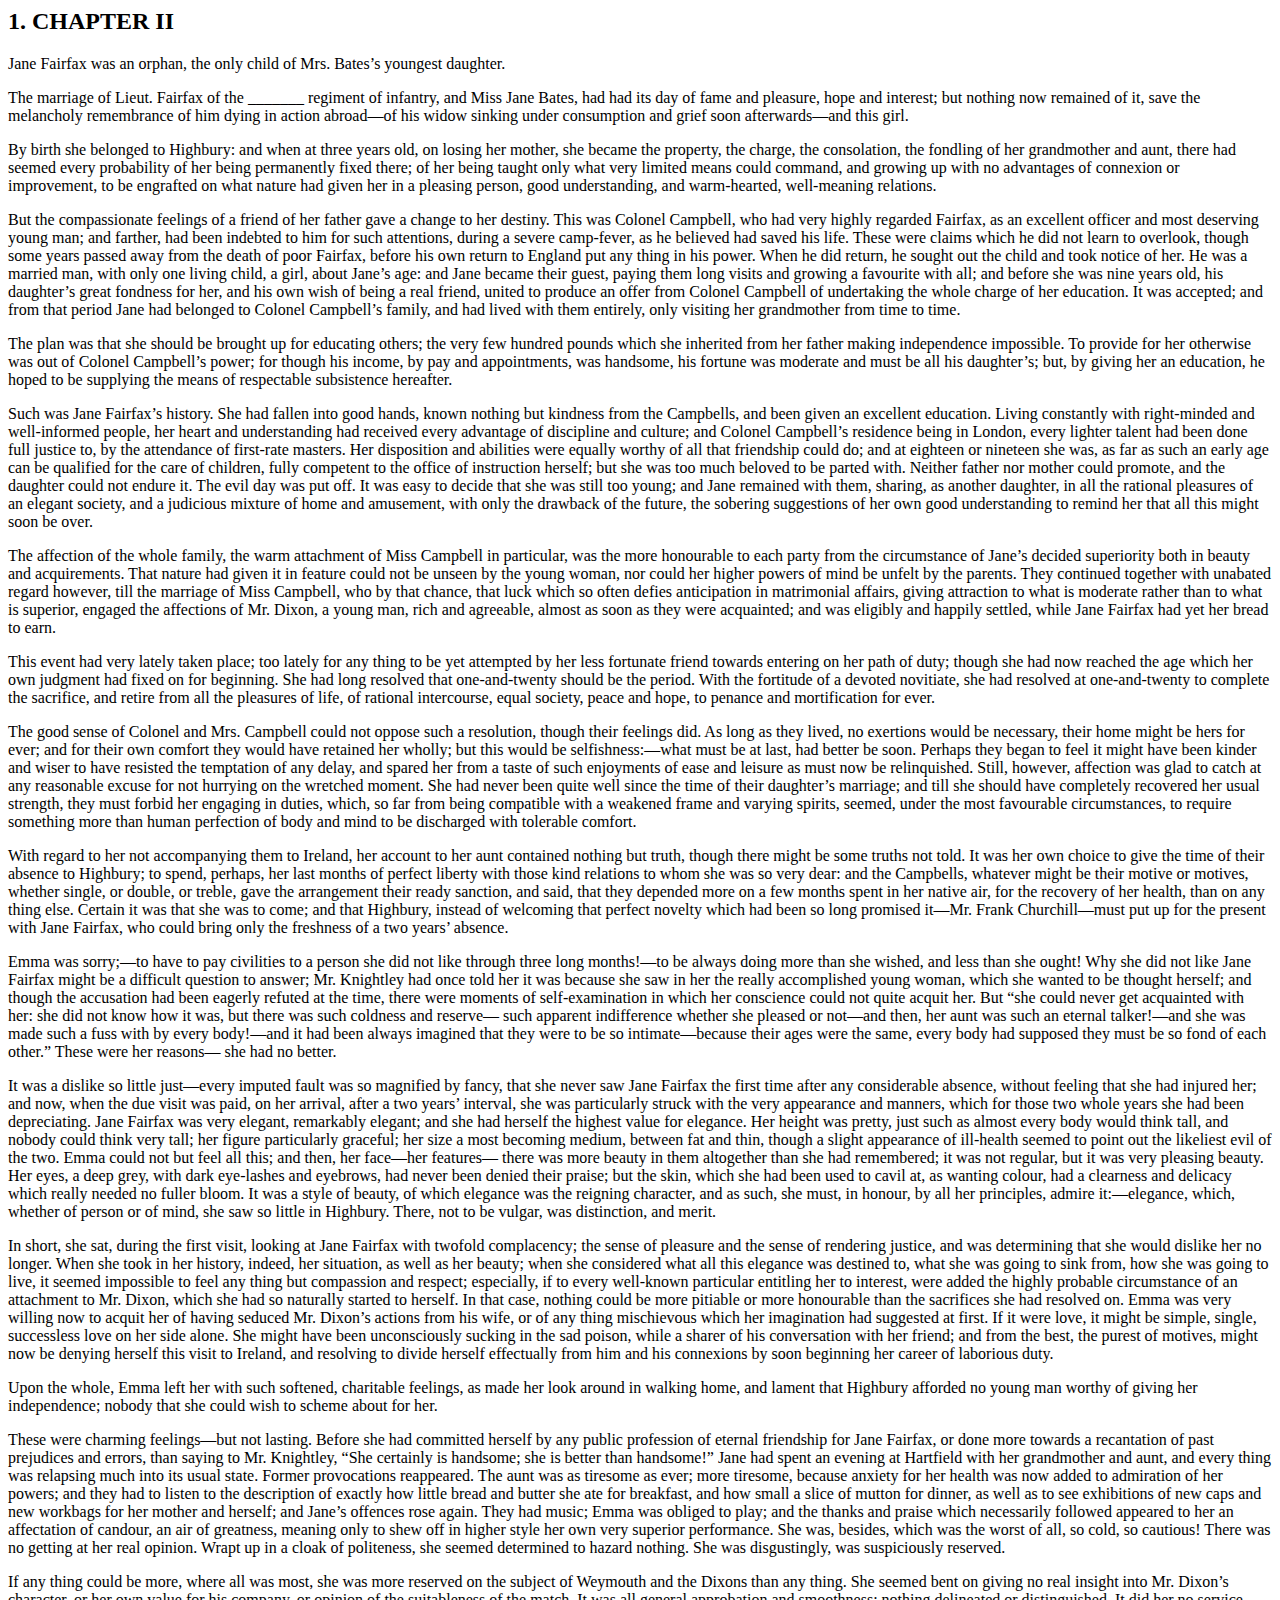
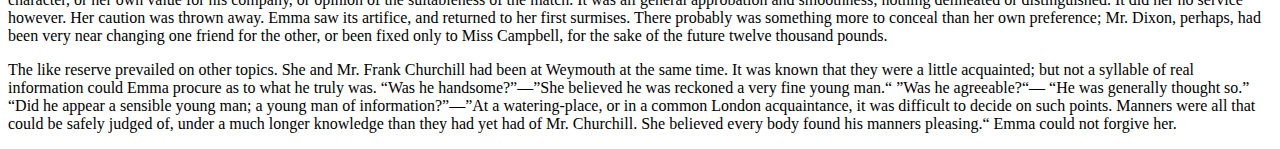
<file: chapter-20.html>
<html xmlns="http://www.w3.org/1999/xhtml" xmlns:xhtml="http://www.w3.org/1999/xhtml">
  <head>
    <title>1. CHAPTER II</title>
  </head>
  <body>
    <div class="chapter" id="id1033432"><h2>1. CHAPTER II</h2>


<p id="id1033437"><span id="id115630"><!--anchor--></span><!--after-->

Jane Fairfax was an orphan, the only child of Mrs. Bates’s
youngest daughter.
</p>

<p id="id1033442"><span id="id115640"><!--anchor--></span><!--after-->
The marriage of Lieut. Fairfax of the _______ regiment of infantry,
and Miss Jane Bates, had had its day of fame and pleasure,
hope and interest; but nothing now remained of it, save the melancholy
remembrance of him dying in action abroad—of his widow sinking
under consumption and grief soon afterwards—and this girl.
</p>

<p id="id1033447"><span id="id115646"><!--anchor--></span><!--after-->
By birth she belonged to Highbury:  and when at three years old,
on losing her mother, she became the property, the charge,
the consolation, the fondling of her grandmother and aunt, there had
seemed every probability of her being permanently fixed there;
of her being taught only what very limited means could command,
and growing up with no advantages of connexion or improvement,
to be engrafted on what nature had given her in a pleasing person,
good understanding, and warm-hearted, well-meaning relations.
</p>

<p id="id1033450"><span id="id115653"><!--anchor--></span><!--after-->
But the compassionate feelings of a friend of her father gave
a change to her destiny.  This was Colonel Campbell, who had
very highly regarded Fairfax, as an excellent officer and most
deserving young man; and farther, had been indebted to him for
such attentions, during a severe camp-fever, as he believed had saved
his life.  These were claims which he did not learn to overlook,
though some years passed away from the death of poor Fairfax,
before his own return to England put any thing in his power. 
When he did return, he sought out the child and took notice of her. 
He was a married man, with only one living child, a girl,
about Jane’s age:  and Jane became their guest, paying them long visits
and growing a favourite with all; and before she was nine years old,
his daughter’s great fondness for her, and his own wish of being
a real friend, united to produce an offer from Colonel Campbell
of undertaking the whole charge of her education.  It was accepted;
and from that period Jane had belonged to Colonel Campbell’s family,
and had lived with them entirely, only visiting her grandmother
from time to time.
</p>

<p id="id1033445"><span id="id115660"><!--anchor--></span><!--after-->
The plan was that she should be brought up for educating others;
the very few hundred pounds which she inherited from her father
making independence impossible.  To provide for her otherwise
was out of Colonel Campbell’s power; for though his income, by pay
and appointments, was handsome, his fortune was moderate and must
be all his daughter’s; but, by giving her an education, he hoped
to be supplying the means of respectable subsistence hereafter.
</p>

<p id="id1033457"><span id="id115670"><!--anchor--></span><!--after-->
Such was Jane Fairfax’s history.  She had fallen into good hands,
known nothing but kindness from the Campbells, and been given
an excellent education.  Living constantly with right-minded
and well-informed people, her heart and understanding had received
every advantage of discipline and culture; and Colonel Campbell’s
residence being in London, every lighter talent had been done
full justice to, by the attendance of first-rate masters. 
Her disposition and abilities were equally worthy of all that
friendship could do; and at eighteen or nineteen she was, as far
as such an early age can be qualified for the care of children,
fully competent to the office of instruction herself; but she
was too much beloved to be parted with.  Neither father nor mother
could promote, and the daughter could not endure it.  The evil day
was put off.  It was easy to decide that she was still too young;
and Jane remained with them, sharing, as another daughter, in all
the rational pleasures of an elegant society, and a judicious
mixture of home and amusement, with only the drawback of the future,
the sobering suggestions of her own good understanding to remind
her that all this might soon be over.
</p>

<p id="id1033460"><span id="id115668"><!--anchor--></span><!--after-->
The affection of the whole family, the warm attachment of Miss
Campbell in particular, was the more honourable to each party
from the circumstance of Jane’s decided superiority both in beauty
and acquirements.  That nature had given it in feature could not
be unseen by the young woman, nor could her higher powers of mind
be unfelt by the parents.  They continued together with unabated
regard however, till the marriage of Miss Campbell, who by that chance,
that luck which so often defies anticipation in matrimonial affairs,
giving attraction to what is moderate rather than to what is superior,
engaged the affections of Mr. Dixon, a young man, rich and agreeable,
almost as soon as they were acquainted; and was eligibly
and happily settled, while Jane Fairfax had yet her bread to earn.
</p>

<p id="id1033454"><span id="id115683"><!--anchor--></span><!--after-->
This event had very lately taken place; too lately for any thing to be
yet attempted by her less fortunate friend towards entering on her path
of duty; though she had now reached the age which her own judgment
had fixed on for beginning.  She had long resolved that one-and-twenty
should be the period.  With the fortitude of a devoted novitiate,
she had resolved at one-and-twenty to complete the sacrifice,
and retire from all the pleasures of life, of rational intercourse,
equal society, peace and hope, to penance and mortification for ever.
</p>

<p id="id1033467"><span id="id115688"><!--anchor--></span><!--after-->
The good sense of Colonel and Mrs. Campbell could not oppose such
a resolution, though their feelings did.  As long as they lived,
no exertions would be necessary, their home might be hers for ever;
and for their own comfort they would have retained her wholly;
but this would be selfishness:—what must be at last, had better
be soon.  Perhaps they began to feel it might have been kinder
and wiser to have resisted the temptation of any delay, and spared
her from a taste of such enjoyments of ease and leisure as must
now be relinquished.  Still, however, affection was glad to catch
at any reasonable excuse for not hurrying on the wretched moment. 
She had never been quite well since the time of their daughter’s marriage;
and till she should have completely recovered her usual strength,
they must forbid her engaging in duties, which, so far from being
compatible with a weakened frame and varying spirits, seemed,
under the most favourable circumstances, to require something
more than human perfection of body and mind to be discharged with
tolerable comfort.
</p>

<p id="id1033470"><span id="id115694"><!--anchor--></span><!--after-->
With regard to her not accompanying them to Ireland, her account
to her aunt contained nothing but truth, though there might be some
truths not told.  It was her own choice to give the time of their
absence to Highbury; to spend, perhaps, her last months of perfect
liberty with those kind relations to whom she was so very dear: 
and the Campbells, whatever might be their motive or motives,
whether single, or double, or treble, gave the arrangement
their ready sanction, and said, that they depended more on a few
months spent in her native air, for the recovery of her health,
than on any thing else.  Certain it was that she was to come;
and that Highbury, instead of welcoming that perfect novelty which
had been so long promised it—Mr. Frank Churchill—must put up for
the present with Jane Fairfax, who could bring only the freshness
of a two years’ absence.
</p>

<p id="id1033473"><span id="id115701"><!--anchor--></span><!--after-->
Emma was sorry;—to have to pay civilities to a person she did
not like through three long months!—to be always doing more than
she wished, and less than she ought!  Why she did not like Jane
Fairfax might be a difficult question to answer; Mr. Knightley
had once told her it was because she saw in her the really
accomplished young woman, which she wanted to be thought herself;
and though the accusation had been eagerly refuted at the time,
there were moments of self-examination in which her conscience could
not quite acquit her.  But “she could never get acquainted with her: 
she did not know how it was, but there was such coldness and reserve—
such apparent indifference whether she pleased or not—and then,
her aunt was such an eternal talker!—and she was made such a fuss
with by every body!—and it had been always imagined that they were
to be so intimate—because their ages were the same, every body had
supposed they must be so fond of each other.”  These were her reasons—
she had no better.
</p>

<p id="id1033464"><span id="id115709"><!--anchor--></span><!--after-->
It was a dislike so little just—every imputed fault was so magnified
by fancy, that she never saw Jane Fairfax the first time after any
considerable absence, without feeling that she had injured her;
and now, when the due visit was paid, on her arrival, after a two years’
interval, she was particularly struck with the very appearance
and manners, which for those two whole years she had been depreciating. 
Jane Fairfax was very elegant, remarkably elegant; and she had
herself the highest value for elegance.  Her height was pretty,
just such as almost every body would think tall, and nobody could
think very tall; her figure particularly graceful; her size a most
becoming medium, between fat and thin, though a slight appearance
of ill-health seemed to point out the likeliest evil of the two. 
Emma could not but feel all this; and then, her face—her features—
there was more beauty in them altogether than she had remembered;
it was not regular, but it was very pleasing beauty.  Her eyes,
a deep grey, with dark eye-lashes and eyebrows, had never been denied
their praise; but the skin, which she had been used to cavil at,
as wanting colour, had a clearness and delicacy which really needed
no fuller bloom.  It was a style of beauty, of which elegance
was the reigning character, and as such, she must, in honour,
by all her principles, admire it:—elegance, which, whether of person
or of mind, she saw so little in Highbury.  There, not to be vulgar,
was distinction, and merit.
</p>

<p id="id1033480"><span id="id115716"><!--anchor--></span><!--after-->
In short, she sat, during the first visit, looking at Jane Fairfax
with twofold complacency; the sense of pleasure and the sense
of rendering justice, and was determining that she would dislike
her no longer.  When she took in her history, indeed, her situation,
as well as her beauty; when she considered what all this elegance
was destined to, what she was going to sink from, how she was going
to live, it seemed impossible to feel any thing but compassion
and respect; especially, if to every well-known particular entitling
her to interest, were added the highly probable circumstance
of an attachment to Mr. Dixon, which she had so naturally started
to herself.  In that case, nothing could be more pitiable
or more honourable than the sacrifices she had resolved on. 
Emma was very willing now to acquit her of having seduced
Mr. Dixon’s actions from his wife, or of any thing mischievous
which her imagination had suggested at first.  If it were love,
it might be simple, single, successless love on her side alone. 
She might have been unconsciously sucking in the sad poison,
while a sharer of his conversation with her friend; and from the best,
the purest of motives, might now be denying herself this visit
to Ireland, and resolving to divide herself effectually from
him and his connexions by soon beginning her career of laborious duty.
</p>

<p id="id1033483"><span id="id115722"><!--anchor--></span><!--after-->
Upon the whole, Emma left her with such softened, charitable feelings,
as made her look around in walking home, and lament that Highbury
afforded no young man worthy of giving her independence;
nobody that she could wish to scheme about for her.
</p>

<p id="id1033491"><span id="id115733"><!--anchor--></span><!--after-->
These were charming feelings—but not lasting.  Before she had
committed herself by any public profession of eternal friendship for
Jane Fairfax, or done more towards a recantation of past prejudices
and errors, than saying to Mr. Knightley, “She certainly is handsome;
she is better than handsome!”  Jane had spent an evening at Hartfield
with her grandmother and aunt, and every thing was relapsing much
into its usual state.  Former provocations reappeared.  The aunt
was as tiresome as ever; more tiresome, because anxiety for her
health was now added to admiration of her powers; and they had to
listen to the description of exactly how little bread and butter
she ate for breakfast, and how small a slice of mutton for dinner,
as well as to see exhibitions of new caps and new workbags for her
mother and herself; and Jane’s offences rose again.  They had music;
Emma was obliged to play; and the thanks and praise which necessarily
followed appeared to her an affectation of candour, an air
of greatness, meaning only to shew off in higher style her own very
superior performance.  She was, besides, which was the worst of all,
so cold, so cautious!  There was no getting at her real opinion. 
Wrapt up in a cloak of politeness, she seemed determined
to hazard nothing.  She was disgustingly, was suspiciously reserved.
</p>

<p id="id1033477"><span id="id115741"><!--anchor--></span><!--after-->
If any thing could be more, where all was most, she was more
reserved on the subject of Weymouth and the Dixons than any thing. 
She seemed bent on giving no real insight into Mr. Dixon’s character,
or her own value for his company, or opinion of the suitableness
of the match.  It was all general approbation and smoothness;
nothing delineated or distinguished.  It did her no service however. 
Her caution was thrown away.  Emma saw its artifice, and returned
to her first surmises.  There probably was something more to conceal
than her own preference; Mr. Dixon, perhaps, had been very near
changing one friend for the other, or been fixed only to Miss Campbell,
for the sake of the future twelve thousand pounds.
</p>

<p id="id1033497"><span id="id115750"><!--anchor--></span><!--after-->
The like reserve prevailed on other topics.  She and Mr. Frank Churchill
had been at Weymouth at the same time.  It was known that they were
a little acquainted; but not a syllable of real information could Emma
procure as to what he truly was.  “Was he handsome?”—”She believed
he was reckoned a very fine young man.“  ”Was he agreeable?“—
“He was generally thought so.”  “Did he appear a sensible young man;
a young man of information?”—”At a watering-place, or in a common
London acquaintance, it was difficult to decide on such points. 
Manners were all that could be safely judged of, under a much longer
knowledge than they had yet had of Mr. Churchill.  She believed
every body found his manners pleasing.“  Emma could not forgive her.
</p>



<span id="index.xml-pb-id115748"><!--anchor--></span><p style="page-break-before: always"/></div>
  </body>
</html>
</file>
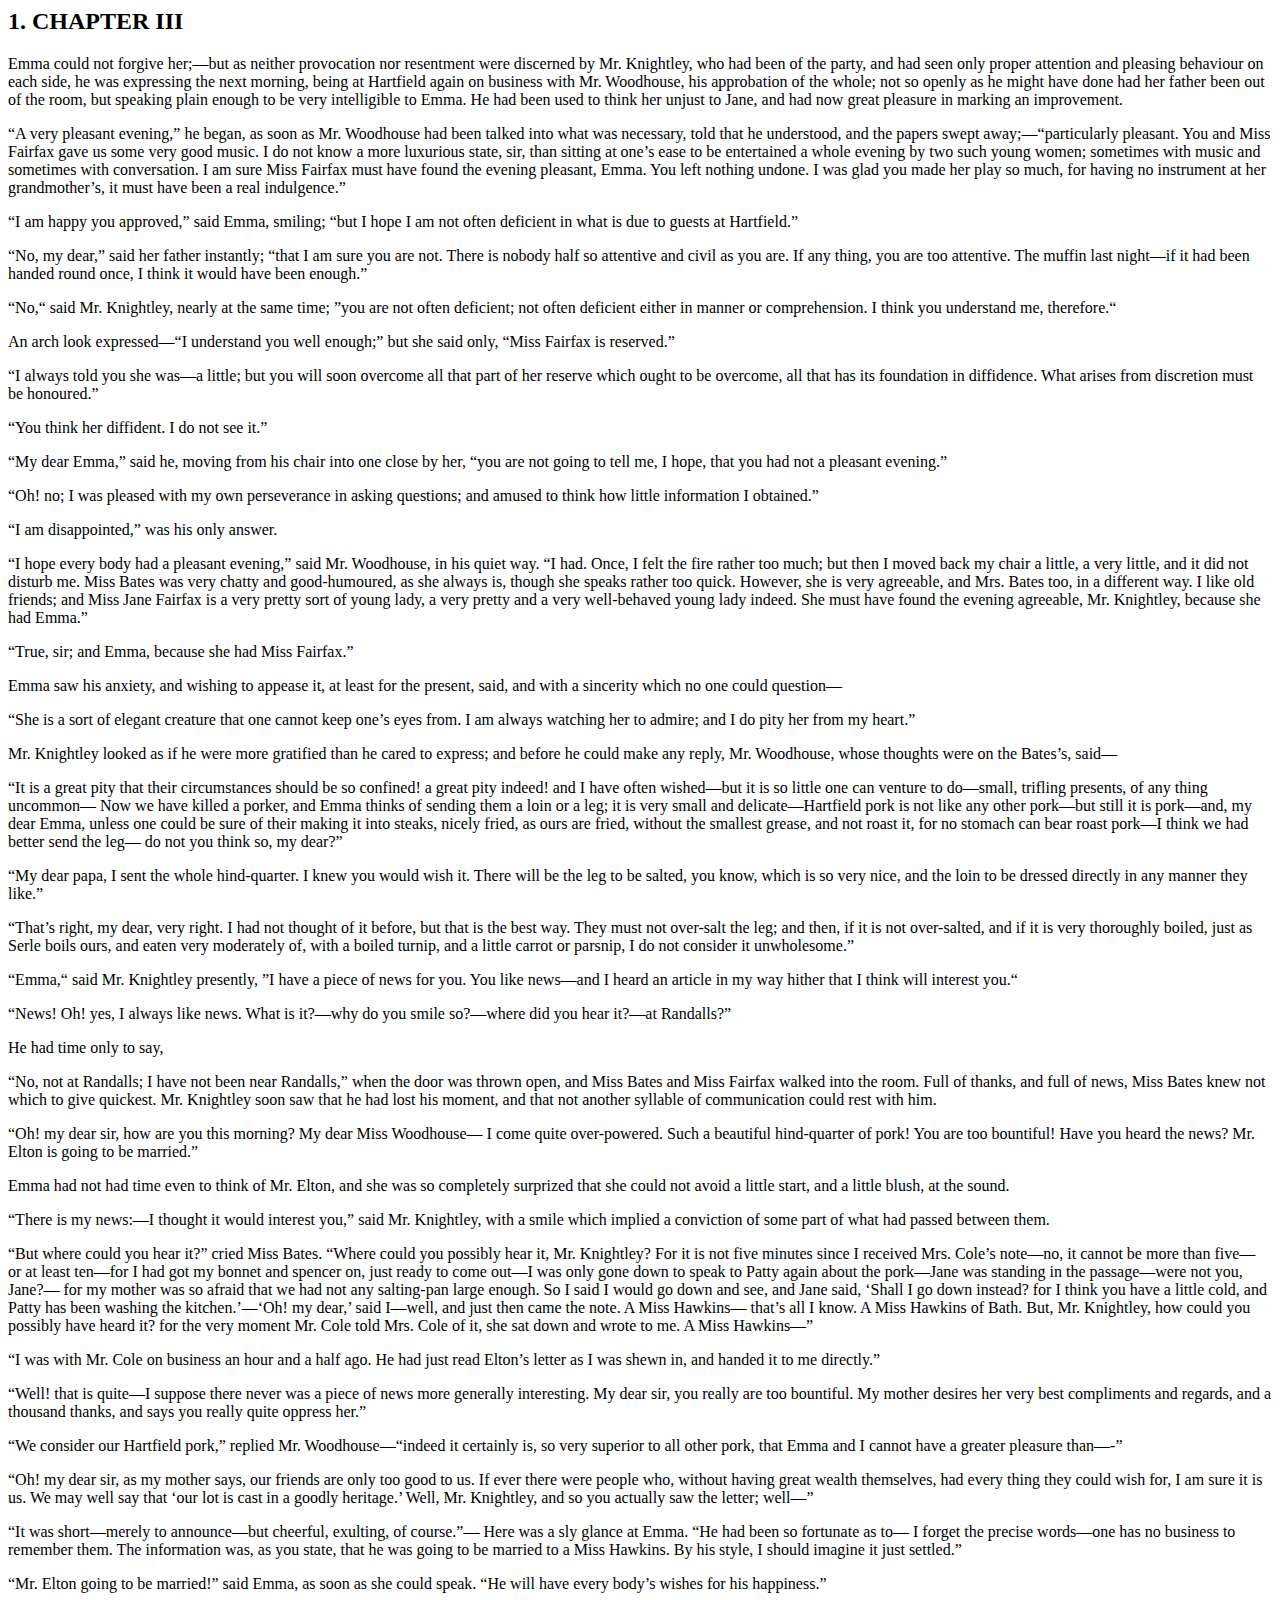
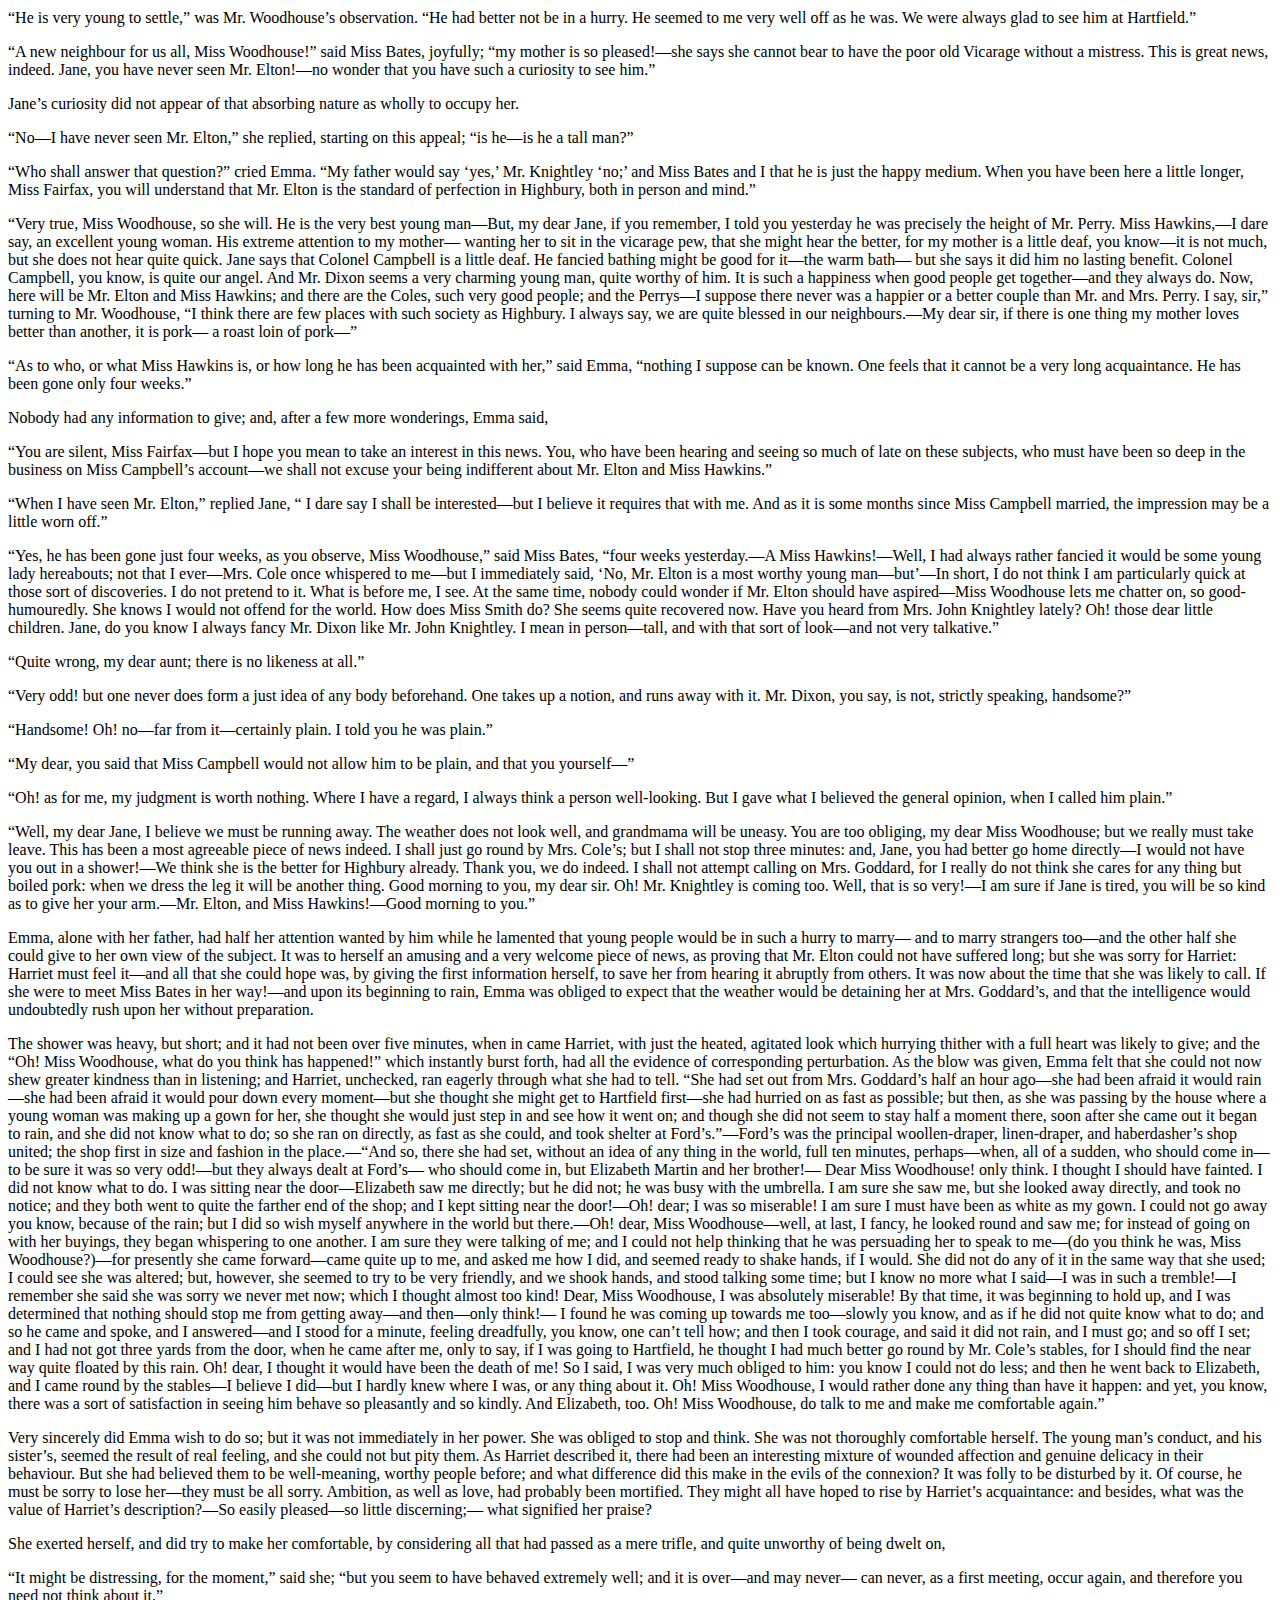
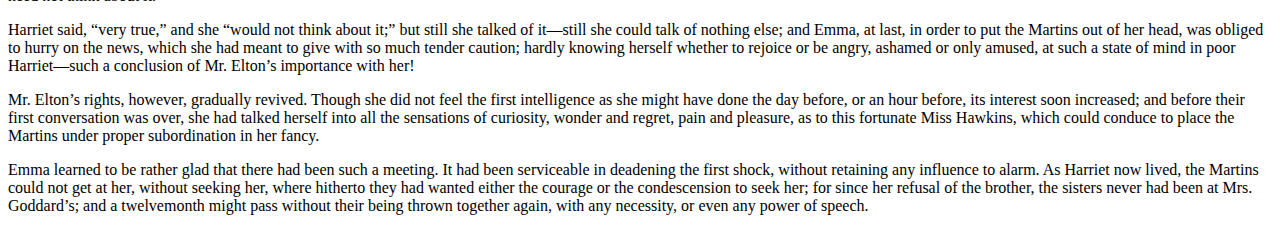
<file: chapter-21.html>
<html xmlns="http://www.w3.org/1999/xhtml" xmlns:xhtml="http://www.w3.org/1999/xhtml">
  <head>
    <title>1. CHAPTER III</title>
  </head>
  <body>
    <div class="chapter" id="id1033502"><h2>1. CHAPTER III</h2>


<p id="id1033508"><span id="id115767"><!--anchor--></span><!--after-->

Emma could not forgive her;—but as neither provocation nor resentment
were discerned by Mr. Knightley, who had been of the party, and had
seen only proper attention and pleasing behaviour on each side,
he was expressing the next morning, being at Hartfield again on
business with Mr. Woodhouse, his approbation of the whole; not so
openly as he might have done had her father been out of the room,
but speaking plain enough to be very intelligible to Emma. 
He had been used to think her unjust to Jane, and had now great
pleasure in marking an improvement.
</p>

<p id="id1033512"><span id="id115775"><!--anchor--></span><!--after-->
“A very pleasant evening,” he began, as soon as Mr. Woodhouse
had been talked into what was necessary, told that he understood,
and the papers swept away;—“particularly pleasant.  You and Miss
Fairfax gave us some very good music.  I do not know a more
luxurious state, sir, than sitting at one’s ease to be entertained
a whole evening by two such young women; sometimes with music
and sometimes with conversation.  I am sure Miss Fairfax must
have found the evening pleasant, Emma.  You left nothing undone. 
I was glad you made her play so much, for having no instrument
at her grandmother’s, it must have been a real indulgence.”
</p>

<p id="id1033499"><span id="id115781"><!--anchor--></span><!--after-->
“I am happy you approved,” said Emma, smiling; “but I hope I am
not often deficient in what is due to guests at Hartfield.”
</p>

<p id="id1033518"><span id="id115793"><!--anchor--></span><!--after-->
“No, my dear,” said her father instantly; “that I am sure you
are not.  There is nobody half so attentive and civil as you are. 
If any thing, you are too attentive.  The muffin last night—if it
had been handed round once, I think it would have been enough.”
</p>

<p id="id1033516"><span id="id115800"><!--anchor--></span><!--after-->
“No,“ said Mr. Knightley, nearly at the same time; ”you are not
often deficient; not often deficient either in manner or comprehension. 
I think you understand me, therefore.“
</p>

<p id="id1033530"><span id="id115813"><!--anchor--></span><!--after-->
An arch look expressed—“I understand you well enough;” but she
said only, “Miss Fairfax is reserved.”
</p>

<p id="id1033541"><span id="id115825"><!--anchor--></span><!--after-->
“I always told you she was—a little; but you will soon overcome
all that part of her reserve which ought to be overcome, all that
has its foundation in diffidence.  What arises from discretion
must be honoured.”
</p>

<p id="id1033549"><span id="id115838"><!--anchor--></span><!--after-->
“You think her diffident.  I do not see it.”
</p>

<p id="id1033553"><span id="id115847"><!--anchor--></span><!--after-->
“My dear Emma,” said he, moving from his chair into one close
by her, “you are not going to tell me, I hope, that you
had not a pleasant evening.”
</p>

<p id="id1033560"><span id="id115860"><!--anchor--></span><!--after-->
“Oh! no; I was pleased with my own perseverance in asking questions;
and amused to think how little information I obtained.”
</p>

<p id="id1033569"><span id="id115871"><!--anchor--></span><!--after-->
“I am disappointed,” was his only answer.
</p>

<p id="id1033573"><span id="id115880"><!--anchor--></span><!--after-->
“I hope every body had a pleasant evening,” said Mr. Woodhouse,
in his quiet way.  “I had.  Once, I felt the fire rather too much;
but then I moved back my chair a little, a very little, and it did
not disturb me.  Miss Bates was very chatty and good-humoured,
as she always is, though she speaks rather too quick.  However,
she is very agreeable, and Mrs. Bates too, in a different way. 
I like old friends; and Miss Jane Fairfax is a very pretty sort of
young lady, a very pretty and a very well-behaved young lady indeed. 
She must have found the evening agreeable, Mr. Knightley, because she
had Emma.”
</p>

<p id="id1033577"><span id="id115886"><!--anchor--></span><!--after-->
“True, sir; and Emma, because she had Miss Fairfax.”
</p>

<p id="id1033575"><span id="id115896"><!--anchor--></span><!--after-->
Emma saw his anxiety, and wishing to appease it, at least for
the present, said, and with a sincerity which no one could question—
</p>

<p id="id1033589"><span id="id115909"><!--anchor--></span><!--after-->
“She is a sort of elegant creature that one cannot keep one’s eyes from. 
I am always watching her to admire; and I do pity her from my heart.”
</p>

<p id="id1033599"><span id="id115919"><!--anchor--></span><!--after-->
Mr. Knightley looked as if he were more gratified than he cared
to express; and before he could make any reply, Mr. Woodhouse,
whose thoughts were on the Bates’s, said—
</p>

<p id="id1033606"><span id="id115935"><!--anchor--></span><!--after-->
“It is a great pity that their circumstances should be so confined!
a great pity indeed! and I have often wished—but it is so little one
can venture to do—small, trifling presents, of any thing uncommon—
Now we have killed a porker, and Emma thinks of sending them
a loin or a leg; it is very small and delicate—Hartfield pork is
not like any other pork—but still it is pork—and, my dear Emma,
unless one could be sure of their making it into steaks, nicely fried,
as ours are fried, without the smallest grease, and not roast it,
for no stomach can bear roast pork—I think we had better send the leg—
do not you think so, my dear?”
</p>

<p id="id1033609"><span id="id115940"><!--anchor--></span><!--after-->
“My dear papa, I sent the whole hind-quarter. I knew you would wish it. 
There will be the leg to be salted, you know, which is so very nice,
and the loin to be dressed directly in any manner they like.”
</p>

<p id="id1033618"><span id="id115952"><!--anchor--></span><!--after-->
“That’s right, my dear, very right.  I had not thought of it before,
but that is the best way.  They must not over-salt the leg; and then,
if it is not over-salted, and if it is very thoroughly boiled,
just as Serle boils ours, and eaten very moderately of, with a
boiled turnip, and a little carrot or parsnip, I do not consider
it unwholesome.”
</p>

<p id="id1033621"><span id="id115959"><!--anchor--></span><!--after-->
“Emma,“ said Mr. Knightley presently, ”I have a piece of news for you. 
You like news—and I heard an article in my way hither that I think
will interest you.“
</p>

<p id="id1033630"><span id="id115972"><!--anchor--></span><!--after-->
“News!  Oh! yes, I always like news.  What is it?—why do you
smile so?—where did you hear it?—at Randalls?”
</p>

<p id="id1033591"><span id="id115982"><!--anchor--></span><!--after-->
He had time only to say,
</p>

<p id="id1033640"><span id="id115990"><!--anchor--></span><!--after-->
“No, not at Randalls; I have not been near Randalls,” when the door
was thrown open, and Miss Bates and Miss Fairfax walked into the room. 
Full of thanks, and full of news, Miss Bates knew not which to
give quickest.  Mr. Knightley soon saw that he had lost his moment,
and that not another syllable of communication could rest with him.
</p>

<p id="id1033644"><span id="id115997"><!--anchor--></span><!--after-->
“Oh! my dear sir, how are you this morning?  My dear Miss Woodhouse—
I come quite over-powered. Such a beautiful hind-quarter of pork! 
You are too bountiful!  Have you heard the news?  Mr. Elton is going
to be married.”
</p>

<p id="id1033653"><span id="id116012"><!--anchor--></span><!--after-->
Emma had not had time even to think of Mr. Elton, and she was
so completely surprized that she could not avoid a little start,
and a little blush, at the sound.
</p>

<p id="id1033642"><span id="id116021"><!--anchor--></span><!--after-->
“There is my news:—I thought it would interest you,”
said Mr. Knightley, with a smile which implied a conviction
of some part of what had passed between them.
</p>

<p id="id1033666"><span id="id116034"><!--anchor--></span><!--after-->
“But where could you hear it?” cried Miss Bates.  “Where could
you possibly hear it, Mr. Knightley?  For it is not five minutes
since I received Mrs. Cole’s note—no, it cannot be more than five—
or at least ten—for I had got my bonnet and spencer on, just ready
to come out—I was only gone down to speak to Patty again about
the pork—Jane was standing in the passage—were not you, Jane?—
for my mother was so afraid that we had not any salting-pan
large enough.  So I said I would go down and see, and Jane said,
‘Shall I go down instead? for I think you have a little cold,
and Patty has been washing the kitchen.’—‘Oh! my dear,’
said I—well, and just then came the note.  A Miss Hawkins—
that’s all I know.  A Miss Hawkins of Bath.  But, Mr. Knightley,
how could you possibly have heard it? for the very moment Mr. Cole
told Mrs. Cole of it, she sat down and wrote to me.  A Miss Hawkins—”
</p>

<p id="id1033670"><span id="id116041"><!--anchor--></span><!--after-->
“I was with Mr. Cole on business an hour and a half ago. 
He had just read Elton’s letter as I was shewn in, and handed it
to me directly.”
</p>

<p id="id1033673"><span id="id116053"><!--anchor--></span><!--after-->
“Well! that is quite—I suppose there never was a piece of news more
generally interesting.  My dear sir, you really are too bountiful. 
My mother desires her very best compliments and regards, and a
thousand thanks, and says you really quite oppress her.”
</p>

<p id="id1033687"><span id="id116060"><!--anchor--></span><!--after-->
“We consider our Hartfield pork,” replied Mr. Woodhouse—“indeed it
certainly is, so very superior to all other pork, that Emma and I
cannot have a greater pleasure than—-”
</p>

<p id="id1033694"><span id="id116073"><!--anchor--></span><!--after-->
“Oh! my dear sir, as my mother says, our friends are only too good
to us.  If ever there were people who, without having great wealth
themselves, had every thing they could wish for, I am sure it is us. 
We may well say that ‘our lot is cast in a goodly heritage.’ 
Well, Mr. Knightley, and so you actually saw the letter; well—”
</p>

<p id="id1033698"><span id="id116080"><!--anchor--></span><!--after-->
“It was short—merely to announce—but cheerful, exulting, of course.”—
Here was a sly glance at Emma.  “He had been so fortunate as to—
I forget the precise words—one has no business to remember them. 
The information was, as you state, that he was going to be married
to a Miss Hawkins.  By his style, I should imagine it just settled.”
</p>

<p id="id1033701"><span id="id116087"><!--anchor--></span><!--after-->
“Mr. Elton going to be married!” said Emma, as soon as she could speak. 
“He will have every body’s wishes for his happiness.”
</p>

<p id="id1033704"><span id="id116099"><!--anchor--></span><!--after-->
“He is very young to settle,” was Mr. Woodhouse’s observation. 
“He had better not be in a hurry.  He seemed to me very well off
as he was.  We were always glad to see him at Hartfield.”
</p>

<p id="id1033717"><span id="id116112"><!--anchor--></span><!--after-->
“A new neighbour for us all, Miss Woodhouse!” said Miss Bates,
joyfully; “my mother is so pleased!—she says she cannot
bear to have the poor old Vicarage without a mistress. 
This is great news, indeed.  Jane, you have never seen
Mr. Elton!—no wonder that you have such a curiosity to see him.”
</p>

<p id="id1033680"><span id="id116119"><!--anchor--></span><!--after-->
Jane’s curiosity did not appear of that absorbing nature as wholly
to occupy her.
</p>

<p id="id1033727"><span id="id116129"><!--anchor--></span><!--after-->
“No—I have never seen Mr. Elton,” she replied, starting on this appeal;
“is he—is he a tall man?”
</p>

<p id="id1033734"><span id="id116140"><!--anchor--></span><!--after-->
“Who shall answer that question?” cried Emma.  “My father would
say ‘yes,’ Mr. Knightley ‘no;’ and Miss Bates and I that he is
just the happy medium.  When you have been here a little longer,
Miss Fairfax, you will understand that Mr. Elton is the standard
of perfection in Highbury, both in person and mind.”
</p>

<p id="id1033737"><span id="id116147"><!--anchor--></span><!--after-->
“Very true, Miss Woodhouse, so she will.  He is the very best
young man—But, my dear Jane, if you remember, I told you yesterday
he was precisely the height of Mr. Perry.  Miss Hawkins,—I dare say,
an excellent young woman.  His extreme attention to my mother—
wanting her to sit in the vicarage pew, that she might hear the better,
for my mother is a little deaf, you know—it is not much, but she
does not hear quite quick.  Jane says that Colonel Campbell is a
little deaf.  He fancied bathing might be good for it—the warm bath—
but she says it did him no lasting benefit.  Colonel Campbell,
you know, is quite our angel.  And Mr. Dixon seems a very charming
young man, quite worthy of him.  It is such a happiness when good
people get together—and they always do.  Now, here will be Mr. Elton
and Miss Hawkins; and there are the Coles, such very good people;
and the Perrys—I suppose there never was a happier or a better couple
than Mr. and Mrs. Perry.  I say, sir,” turning to Mr. Woodhouse,
“I think there are few places with such society as Highbury. 
I always say, we are quite blessed in our neighbours.—My dear sir,
if there is one thing my mother loves better than another, it is pork—
a roast loin of pork—”
</p>

<p id="id1033721"><span id="id116154"><!--anchor--></span><!--after-->
“As to who, or what Miss Hawkins is, or how long he has been
acquainted with her,” said Emma, “nothing I suppose can be known. 
One feels that it cannot be a very long acquaintance.  He has been
gone only four weeks.”
</p>

<p id="id1033742"><span id="id116168"><!--anchor--></span><!--after-->
Nobody had any information to give; and, after a few more wonderings,
Emma said,
</p>

<p id="id1033755"><span id="id116177"><!--anchor--></span><!--after-->
“You are silent, Miss Fairfax—but I hope you mean to take
an interest in this news.  You, who have been hearing and seeing
so much of late on these subjects, who must have been so deep
in the business on Miss Campbell’s account—we shall not excuse
your being indifferent about Mr. Elton and Miss Hawkins.”
</p>

<p id="id1033749"><span id="id116184"><!--anchor--></span><!--after-->
“When I have seen Mr. Elton,” replied Jane, “ I dare say I
shall be interested—but I believe it requires that with me. 
And as it is some months since Miss Campbell married, the impression
may be a little worn off.”
</p>

<p id="id1033760"><span id="id116198"><!--anchor--></span><!--after-->
“Yes, he has been gone just four weeks, as you observe, Miss Woodhouse,”
said Miss Bates, “four weeks yesterday.—A Miss Hawkins!—Well, I had
always rather fancied it would be some young lady hereabouts;
not that I ever—Mrs. Cole once whispered to me—but I immediately said,
‘No, Mr. Elton is a most worthy young man—but’—In short, I do
not think I am particularly quick at those sort of discoveries. 
I do not pretend to it.  What is before me, I see.  At the same time,
nobody could wonder if Mr. Elton should have aspired—Miss Woodhouse
lets me chatter on, so good-humouredly. She knows I would not
offend for the world.  How does Miss Smith do?  She seems quite
recovered now.  Have you heard from Mrs. John Knightley lately? 
Oh! those dear little children.  Jane, do you know I always fancy
Mr. Dixon like Mr. John Knightley.  I mean in person—tall, and with
that sort of look—and not very talkative.”
</p>

<p id="id1033769"><span id="id116205"><!--anchor--></span><!--after-->
“Quite wrong, my dear aunt; there is no likeness at all.”
</p>

<p id="id1033766"><span id="id116214"><!--anchor--></span><!--after-->
“Very odd! but one never does form a just idea of any body beforehand. 
One takes up a notion, and runs away with it.  Mr. Dixon, you say,
is not, strictly speaking, handsome?”
</p>

<p id="id1033783"><span id="id116228"><!--anchor--></span><!--after-->
“Handsome!  Oh! no—far from it—certainly plain.  I told you he
was plain.”
</p>

<p id="id1033789"><span id="id116237"><!--anchor--></span><!--after-->
“My dear, you said that Miss Campbell would not allow him to be plain,
and that you yourself—”
</p>

<p id="id1033796"><span id="id116248"><!--anchor--></span><!--after-->
“Oh! as for me, my judgment is worth nothing.  Where I have a regard,
I always think a person well-looking. But I gave what I believed
the general opinion, when I called him plain.”
</p>

<p id="id1033803"><span id="id116261"><!--anchor--></span><!--after-->
“Well, my dear Jane, I believe we must be running away. 
The weather does not look well, and grandmama will be uneasy. 
You are too obliging, my dear Miss Woodhouse; but we really must
take leave.  This has been a most agreeable piece of news indeed. 
I shall just go round by Mrs. Cole’s; but I shall not stop three minutes: 
and, Jane, you had better go home directly—I would not have you
out in a shower!—We think she is the better for Highbury already. 
Thank you, we do indeed.  I shall not attempt calling on Mrs. Goddard,
for I really do not think she cares for any thing but boiled pork: 
when we dress the leg it will be another thing.  Good morning to you,
my dear sir.  Oh!  Mr. Knightley is coming too.  Well, that is
so very!—I am sure if Jane is tired, you will be so kind as to
give her your arm.—Mr. Elton, and Miss Hawkins!—Good morning
to you.”
</p>

<p id="id1033776"><span id="id116268"><!--anchor--></span><!--after-->
Emma, alone with her father, had half her attention wanted by him
while he lamented that young people would be in such a hurry to marry—
and to marry strangers too—and the other half she could give
to her own view of the subject.  It was to herself an amusing
and a very welcome piece of news, as proving that Mr. Elton
could not have suffered long; but she was sorry for Harriet: 
Harriet must feel it—and all that she could hope was, by giving
the first information herself, to save her from hearing it abruptly
from others.  It was now about the time that she was likely to call. 
If she were to meet Miss Bates in her way!—and upon its beginning
to rain, Emma was obliged to expect that the weather would be
detaining her at Mrs. Goddard’s, and that the intelligence would
undoubtedly rush upon her without preparation.
</p>

<p id="id1033810"><span id="id116277"><!--anchor--></span><!--after-->
The shower was heavy, but short; and it had not been over five minutes,
when in came Harriet, with just the heated, agitated look which
hurrying thither with a full heart was likely to give; and the
“Oh! Miss Woodhouse, what do you think has happened!” which instantly
burst forth, had all the evidence of corresponding perturbation. 
As the blow was given, Emma felt that she could not now shew greater
kindness than in listening; and Harriet, unchecked, ran eagerly
through what she had to tell.  “She had set out from Mrs. Goddard’s
half an hour ago—she had been afraid it would rain—she had been
afraid it would pour down every moment—but she thought she might
get to Hartfield first—she had hurried on as fast as possible;
but then, as she was passing by the house where a young woman
was making up a gown for her, she thought she would just step
in and see how it went on; and though she did not seem to stay
half a moment there, soon after she came out it began to rain,
and she did not know what to do; so she ran on directly, as fast
as she could, and took shelter at Ford’s.”—Ford’s was the principal
woollen-draper, linen-draper, and haberdasher’s shop united;
the shop first in size and fashion in the place.—“And so,
there she had set, without an idea of any thing in the world,
full ten minutes, perhaps—when, all of a sudden, who should come in—
to be sure it was so very odd!—but they always dealt at Ford’s—
who should come in, but Elizabeth Martin and her brother!—
Dear Miss Woodhouse! only think.  I thought I should have fainted. 
I did not know what to do.  I was sitting near the door—Elizabeth saw
me directly; but he did not; he was busy with the umbrella. 
I am sure she saw me, but she looked away directly, and took
no notice; and they both went to quite the farther end of the shop;
and I kept sitting near the door!—Oh! dear; I was so miserable! 
I am sure I must have been as white as my gown.  I could not go away
you know, because of the rain; but I did so wish myself anywhere
in the world but there.—Oh! dear, Miss Woodhouse—well, at last,
I fancy, he looked round and saw me; for instead of going
on with her buyings, they began whispering to one another. 
I am sure they were talking of me; and I could not help thinking
that he was persuading her to speak to me—(do you think he was,
Miss Woodhouse?)—for presently she came forward—came quite up
to me, and asked me how I did, and seemed ready to shake hands,
if I would.  She did not do any of it in the same way that she used;
I could see she was altered; but, however, she seemed to try to be
very friendly, and we shook hands, and stood talking some time;
but I know no more what I said—I was in such a tremble!—I remember
she said she was sorry we never met now; which I thought almost
too kind!  Dear, Miss Woodhouse, I was absolutely miserable! 
By that time, it was beginning to hold up, and I was determined
that nothing should stop me from getting away—and then—only think!—
I found he was coming up towards me too—slowly you know, and as
if he did not quite know what to do; and so he came and spoke,
and I answered—and I stood for a minute, feeling dreadfully,
you know, one can’t tell how; and then I took courage, and said it
did not rain, and I must go; and so off I set; and I had not got
three yards from the door, when he came after me, only to say,
if I was going to Hartfield, he thought I had much better go round
by Mr. Cole’s stables, for I should find the near way quite floated
by this rain.  Oh! dear, I thought it would have been the death of me! 
So I said, I was very much obliged to him:  you know I could
not do less; and then he went back to Elizabeth, and I came round
by the stables—I believe I did—but I hardly knew where I was,
or any thing about it.  Oh!  Miss Woodhouse, I would rather done
any thing than have it happen:  and yet, you know, there was a sort
of satisfaction in seeing him behave so pleasantly and so kindly. 
And Elizabeth, too.  Oh!  Miss Woodhouse, do talk to me and make
me comfortable again.”
</p>

<p id="id1033813"><span id="id116286"><!--anchor--></span><!--after-->
Very sincerely did Emma wish to do so; but it was not immediately in
her power.  She was obliged to stop and think.  She was not thoroughly
comfortable herself.  The young man’s conduct, and his sister’s,
seemed the result of real feeling, and she could not but pity them. 
As Harriet described it, there had been an interesting mixture
of wounded affection and genuine delicacy in their behaviour. 
But she had believed them to be well-meaning, worthy people before;
and what difference did this make in the evils of the connexion? 
It was folly to be disturbed by it.  Of course, he must be sorry
to lose her—they must be all sorry.  Ambition, as well as love,
had probably been mortified.  They might all have hoped to rise
by Harriet’s acquaintance:  and besides, what was the value of
Harriet’s description?—So easily pleased—so little discerning;—
what signified her praise?
</p>

<p id="id1033816"><span id="id116284"><!--anchor--></span><!--after-->
She exerted herself, and did try to make her comfortable,
by considering all that had passed as a mere trifle, and quite
unworthy of being dwelt on,
</p>

<p id="id1033808"><span id="id116292"><!--anchor--></span><!--after-->
“It might be distressing, for the moment,” said she; “but you seem
to have behaved extremely well; and it is over—and may never—
can never, as a first meeting, occur again, and therefore you need
not think about it.”
</p>

<p id="id1033833"><span id="id116313"><!--anchor--></span><!--after-->
Harriet said, “very true,” and she “would not think about it;”
but still she talked of it—still she could talk of nothing else;
and Emma, at last, in order to put the Martins out of her head,
was obliged to hurry on the news, which she had meant to give
with so much tender caution; hardly knowing herself whether
to rejoice or be angry, ashamed or only amused, at such a state
of mind in poor Harriet—such a conclusion of Mr. Elton’s importance
with her!
</p>

<p id="id1033826"><span id="id116320"><!--anchor--></span><!--after-->
Mr. Elton’s rights, however, gradually revived.  Though she did not
feel the first intelligence as she might have done the day before,
or an hour before, its interest soon increased; and before their
first conversation was over, she had talked herself into all the
sensations of curiosity, wonder and regret, pain and pleasure,
as to this fortunate Miss Hawkins, which could conduce to place
the Martins under proper subordination in her fancy.
</p>

<p id="id1033839"><span id="id116327"><!--anchor--></span><!--after-->
Emma learned to be rather glad that there had been such a meeting. 
It had been serviceable in deadening the first shock, without retaining
any influence to alarm.  As Harriet now lived, the Martins could
not get at her, without seeking her, where hitherto they had wanted
either the courage or the condescension to seek her; for since her
refusal of the brother, the sisters never had been at Mrs. Goddard’s;
and a twelvemonth might pass without their being thrown together again,
with any necessity, or even any power of speech.
</p>



<span id="index.xml-pb-id116334"><!--anchor--></span><p style="page-break-before: always"/></div>
  </body>
</html>
</file>
<file: css/epubjs.css>
body {
        font-family: georgia;
        line-height: 1.5em;
        background-color: rgb(245,245,245);
      }
      .clear { display: inline-block;
      }   
      .clear:after, .book:after {
        content: "."; 
        display: block; 
        height: 0; 
        clear: both; 
        visibility: hidden;
      }
      * html .clear { height: 1%; }
      .clear { display: block; }
      #book { 
        width: 800px;
        margin:auto;
        border: 1px dotted rgb(210, 210, 210);
        padding: 20px;
        height: 600px;
        overflow:hidden;
        background-color:white;
      }
      a:visited, a:link {
        color: rgb(90,90,90);
        text-decoration:none;
      }
      #toc-container {
        float:left;
        width:150px;
        font-size:x-small;
      }
      h1 {
        line-height: 1em;
      }
      #toc {
        list-style-type:none;
        margin:0; 
        padding:1em 1em 10em 1em;
      }
      #content {
        float:right;
        width:600px;      
        padding-right: 1em;
        padding-left: 1em;
        border-left: 2px solid rgb(210,210,210);
      }
      #content-title {

      }
      a.selected {
         font-weight: bold;
         color: black;
         text-decoration: none;
      }
      #total-size {
        width: 500px;
        height: 5px;
        margin-left: 200px;
	margin-top: 1em;  margin-bottom: 1em;
        border: 1px solid rgb(200,200,200);
        clear:right;
      }
      #remaining {
        background-color:rgb(200,200,200);
        height: 5px;
        width:0;
      }
      #info p {
        margin:o;
        text-align:center;
        color:gray;
        font-size:small;
        margin:0;padding:0;
      }
.indent {
  padding-left: 1em;
}
</file>
